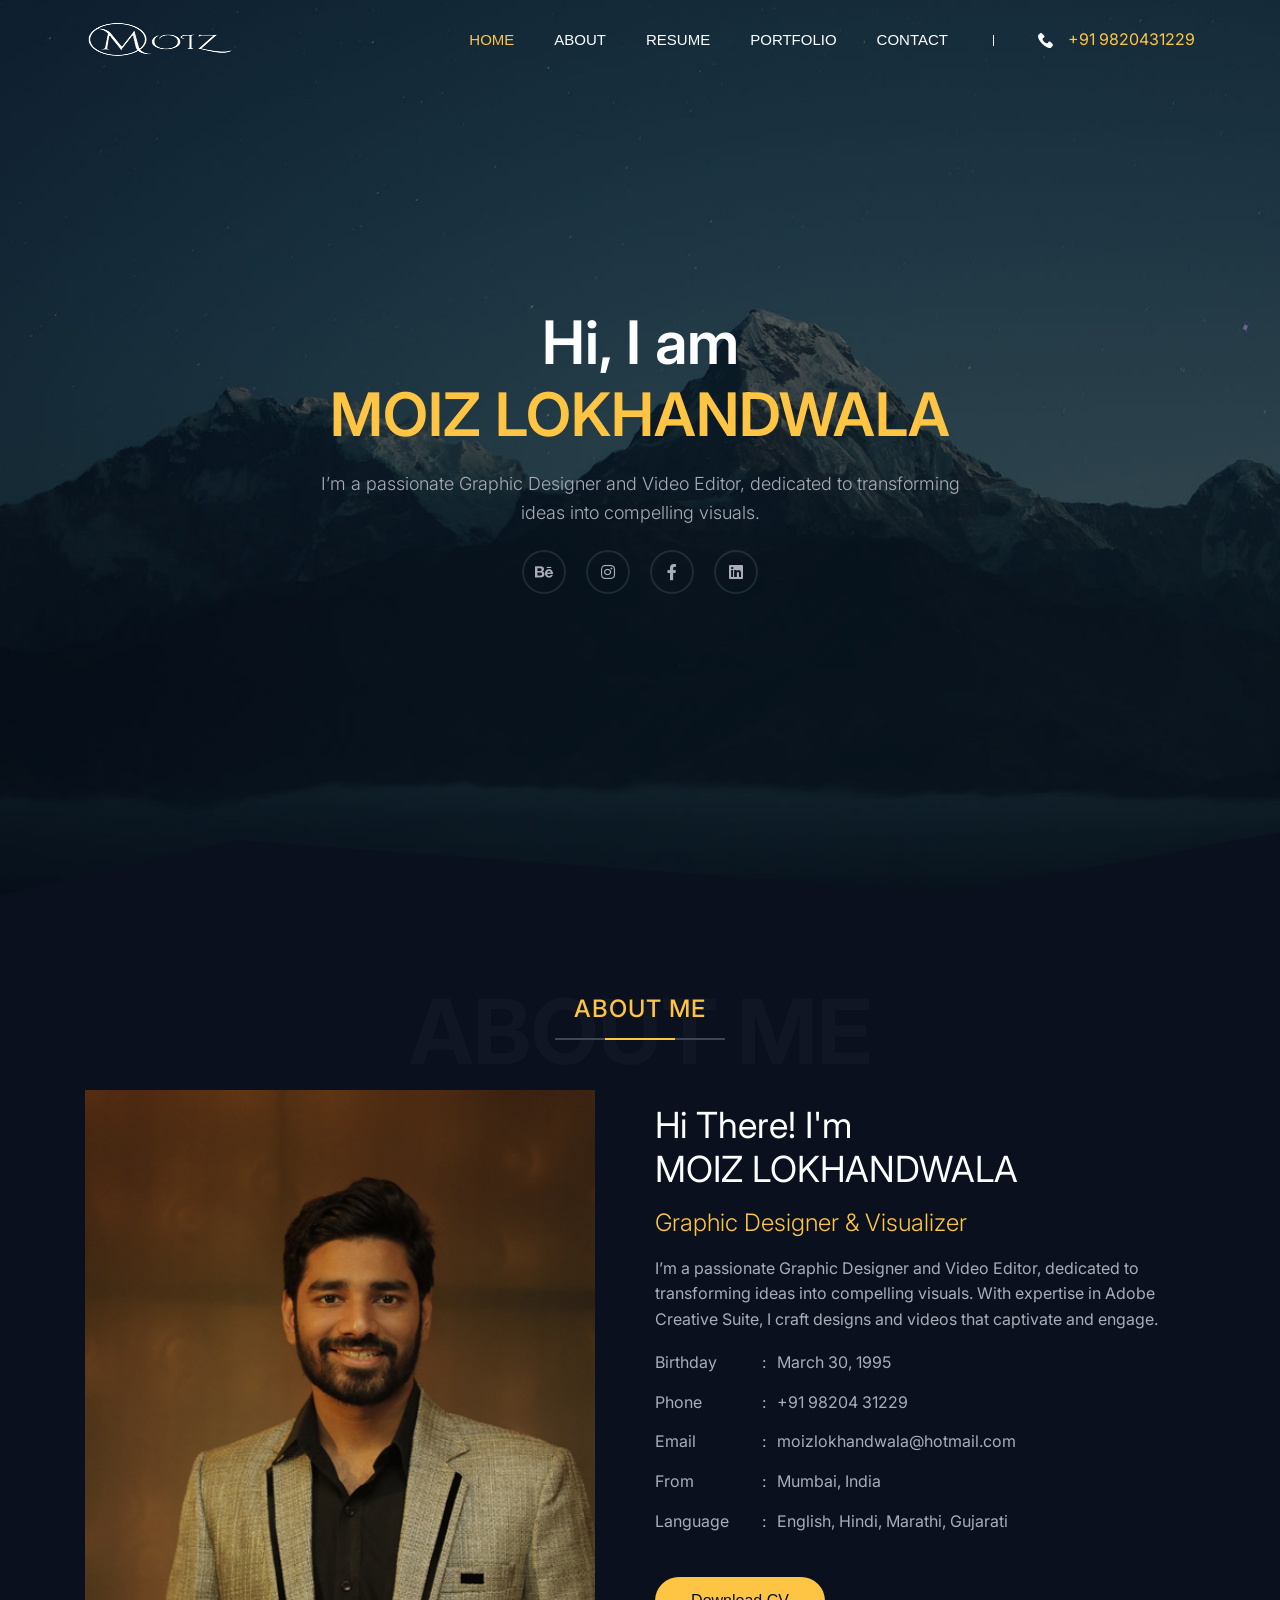
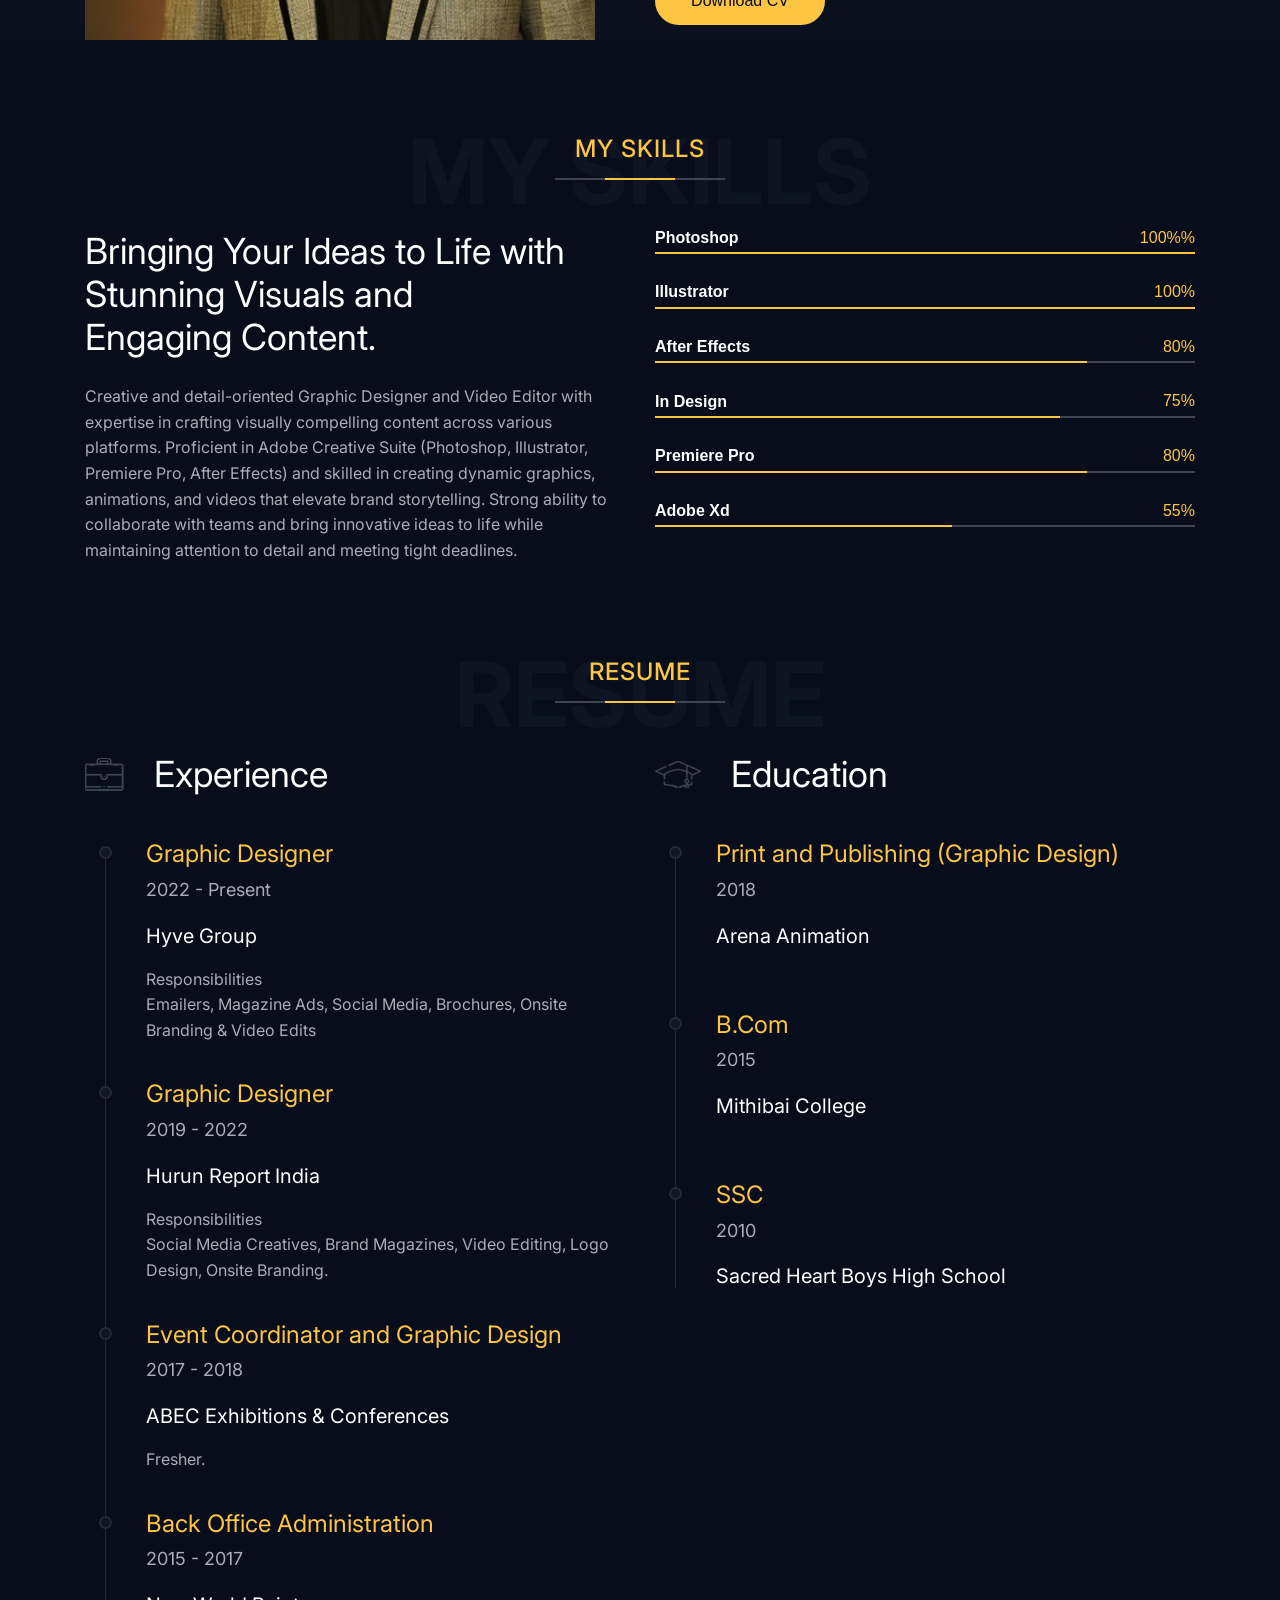
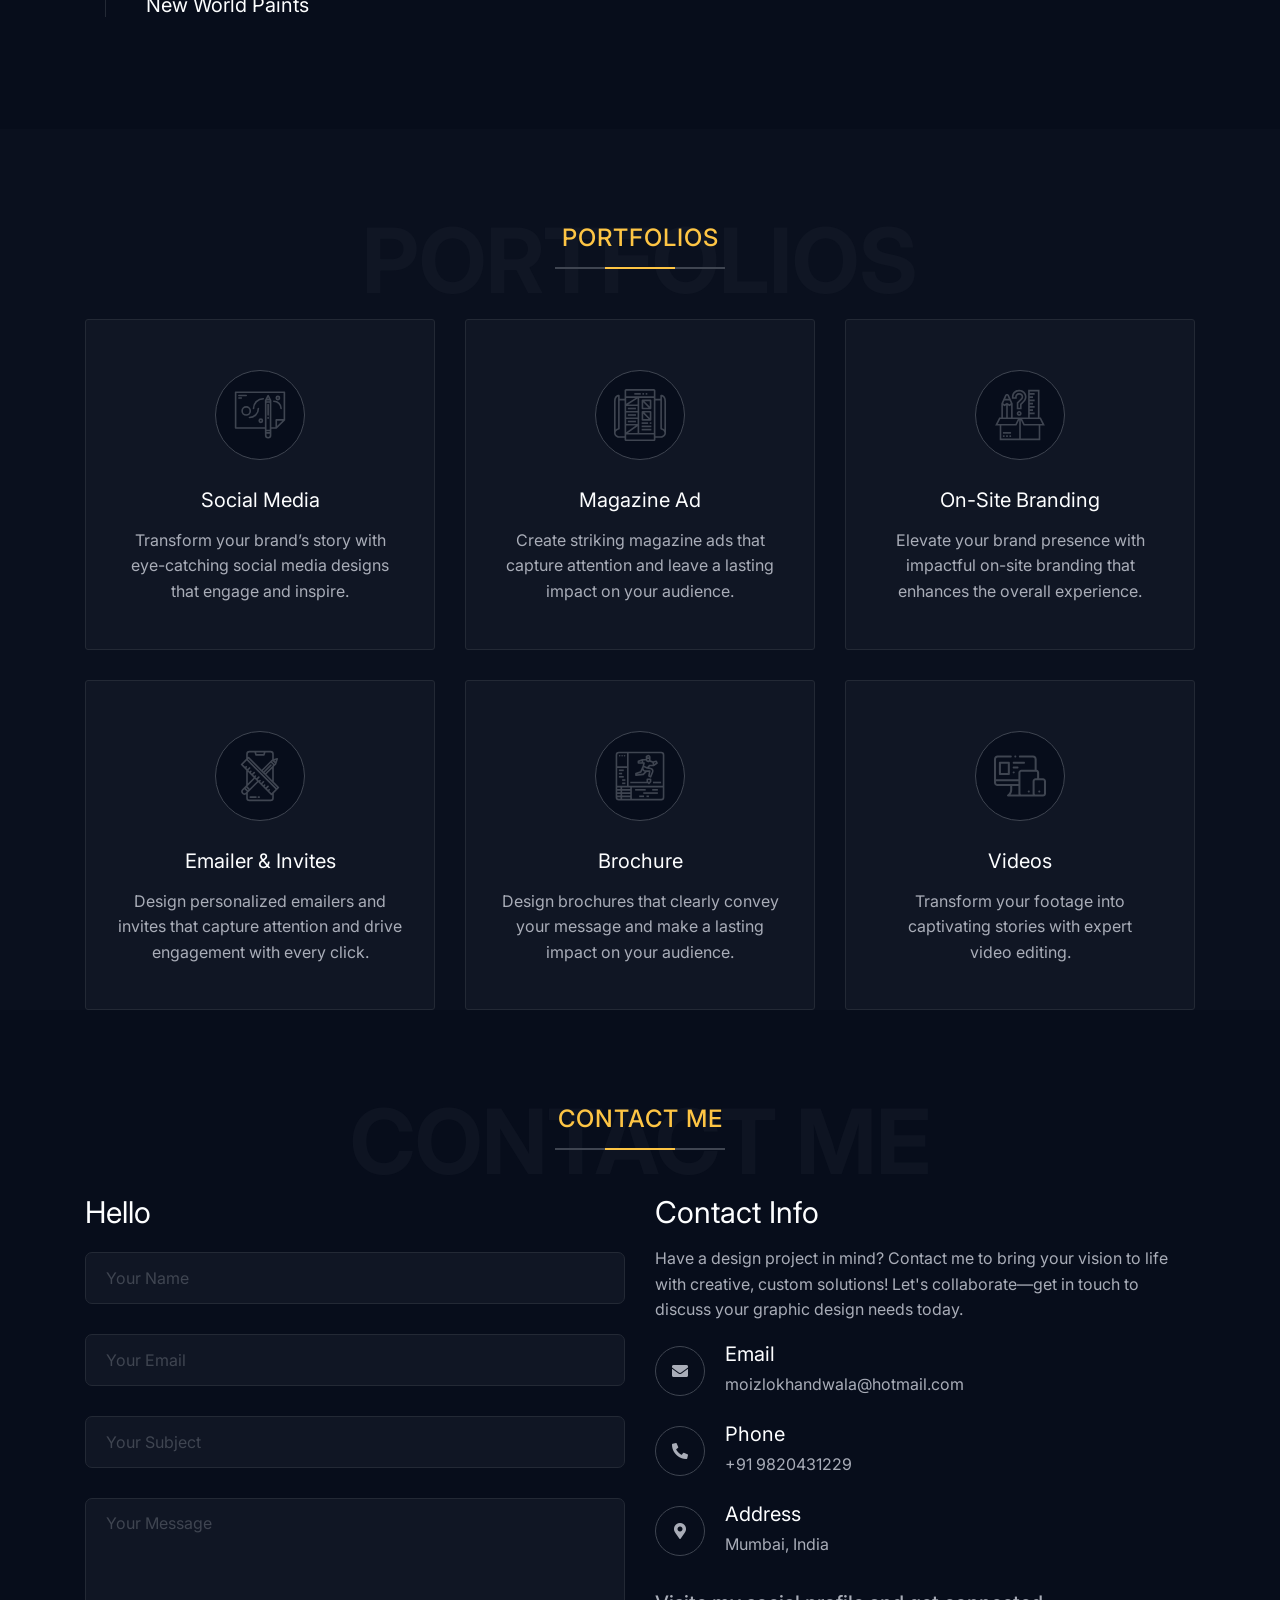
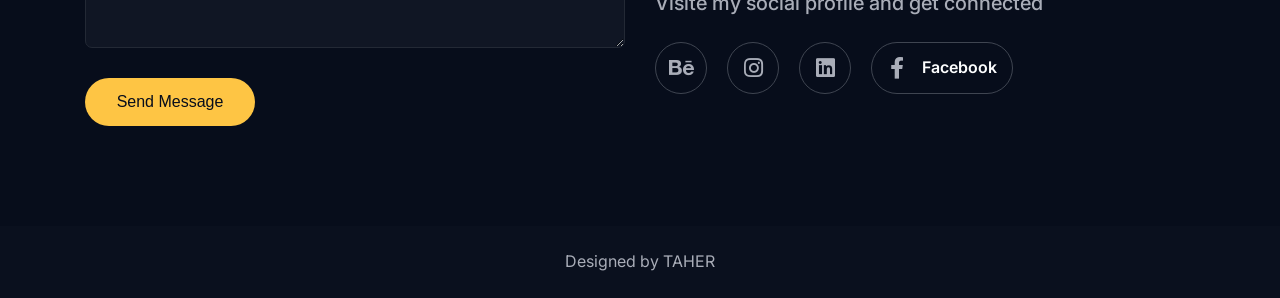
<file: index.html>
<!DOCTYPE html>
<html class="no-js" lang="en">

<head>
    <!-- Meta Tags -->
    <meta charset="utf-8">
    <meta http-equiv="x-ua-compatible" content="ie=edge">
    <meta name="viewport" content="width=device-width, initial-scale=1">
    <meta name="author" content="Laralink">
    <!-- Page Title -->
    <title>Moiz Portfolio</title>
    <!-- Favicon Icon -->
    <link rel="icon" href="assets/img/FaviconM.png" />
    <!-- Stylesheets -->
    <link rel="stylesheet" href="assets/css/bootstrap.min.css" />
    <link rel="stylesheet" href="assets/css/fontawesome.css" />
    <link rel="stylesheet" href="assets/css/slick.css" />
    <link rel="stylesheet" href="assets/css/lightgallery.min.css" />
    <link rel="stylesheet" href="assets/css/animate.css" />
    <link rel="stylesheet" href="assets/css/style.css" />
</head>

<body id="home">
    <!-- Start Header Section -->
    <header class="st-site-header st-style1 st-sticky-header st-transparent-header">
        <div class="st-main-header">
            <div class="container">
                <div class="st-main-header-in">
                    <div class="st-main-header-left">
                        <a class='st-site-branding' href='#'><img src="assets/img/LogoM.png" alt="Davis"></a>
                    </div>
                    <div class="st-main-header-right">
                        <div class="st-nav">
                            <ul class="st-nav-list st-onepage-nav">
                                <li><a href="#home" class="st-smooth-move">Home</a></li>
                                <li><a href="#about" class="st-smooth-move">About</a></li>
                                <li><a href="#resume" class="st-smooth-move">Resume</a></li>
                                <li><a href="#portfolio" class="st-smooth-move">Portfolio</a></li>
                                <li><a href="#contact" class="st-smooth-move">Contact</a></li>
                            </ul>
                            <div class="sp-phone">
                                <svg viewBox="0 0 513.64 513.64">
                                    <g>
                                        <g>
                                            <path
                                                d="M499.66,376.96l-71.68-71.68c-25.6-25.6-69.12-15.359-79.36,17.92c-7.68,23.041-33.28,35.841-56.32,30.72c-51.2-12.8-120.32-79.36-133.12-133.12c-7.68-23.041,7.68-48.641,30.72-56.32c33.28-10.24,43.52-53.76,17.92-79.36l-71.68-71.68c-20.48-17.92-51.2-17.92-69.12,0l-48.64,48.64c-48.64,51.2,5.12,186.88,125.44,307.2c120.32,120.32,256,176.641,307.2,125.44l48.64-48.64C517.581,425.6,517.581,394.88,499.66,376.96z" />
                                        </g>
                                    </g>
                                </svg>
                                <div class="sp-phone-no">
                                    <a href="tel:+91 9820431229">+91 9820431229</a>
                                </div>
                            </div>
                        </div>
                    </div>
                </div>
            </div>
        </div>
    </header>
    <!-- End Header Section -->

    <!-- Start Hero Seciton -->
    <section class="st-hero st-style2 st-bg st-dynamic-bg" data-src='assets/img/hero-bg-2.jpg'>
        <div class="container">
            <div class="st-hero-text">
                <h1>Hi, I am <br><span>MOIZ LOKHANDWALA</span></h1>
                <p>I’m a passionate Graphic Designer and Video Editor, dedicated to transforming<br> ideas into
                    compelling visuals.</p>
                <div class="st-hero-social-links">
                    <a href="https://www.behance.net/moizlokhandwala1995" target="_blank" class="st-social-btn">
                        <i class="fab fa-behance"></i>
                    </a>
                    <a href="https://www.instagram.com/moiz1005?igsh=MTZ2anZ1OHNmODJvcg%3D%3D&utm_source=qr"
                        class="st-social-btn">
                        <i class="fab fa-instagram"></i>
                    </a>
                    <a href="https://www.facebook.com/share/1GLje6nWmt/?mibextid=wwXIfr" class="st-social-btn">
                        <i class="fab fa-facebook-f"></i>
                    </a>
                    <a href="https://www.linkedin.com/in/moiz-lokhandwala-56b97212a/" class="st-social-btn">
                        <i class="fab fa-linkedin"></i>
                    </a>

                </div>
            </div>
        </div>
        <svg x="0px" y="0px" viewBox="0 186.5 1920 113.5" class="st-hero-shape">
            <polygon points="-30,300 355.167,210.5 1432.5,290 1920,198.5 1920,300"></polygon>
        </svg>
    </section>
    <!-- End Hero Seciton -->

    <!-- Start About Seciton -->
    <section id="about" class="st-about-wrap">
        <div class="st-height-b100 st-height-lg-b80"></div>
        <div class="container">
            <div class="st-section-heading st-style1">
                <h4 class="st-section-heading-title">ABOUT ME</h4>
                <h2 class="st-section-heading-subtitle">ABOUT ME</h2>
            </div>
            <div class="st-height-b25 st-height-lg-b25"></div>
        </div>
        <div class="container">
            <div class="row">
                <div class="col-lg-6 wow fadeInLeft">
                    <div class="st-about-img-wrap">
                        <div class="st-about-img st-dynamic-bg st-bg" data-src="assets/img/section/Pic.jpg"></div>
                    </div>
                    <div class="st-height-b0 st-height-lg-b30"></div>
                </div>
                <div class="col-lg-6">
                    <div class="st-vertical-middle">
                        <div class="st-vertical-middle-in">
                            <div class="st-text-block st-style1">
                                <h2 class="st-text-block-title">Hi There! I'm <br>MOIZ LOKHANDWALA</h2>
                                <h4 class="st-text-block-subtitle">Graphic Designer & Visualizer</h4>
                                <div class="st-text-block-text">
                                    <p>I’m a passionate Graphic Designer and Video Editor, dedicated to transforming
                                        ideas into compelling visuals. With expertise in Adobe Creative Suite, I craft
                                        designs and videos that captivate and engage.</p>
                                </div>
                                <ul class="st-text-block-details st-mp0">
                                    <li><span>Birthday</span> : <span>March 30, 1995</span></li>
                                    <li><span>Phone</span> : <span>+91 98204 31229</span></li>
                                    <li><span>Email</span> : <span>moizlokhandwala@hotmail.com</span></li>
                                    <li><span>From</span> : <span>Mumbai, India</span></li>
                                    <li><span>Language</span> : <span>English, Hindi, Marathi, Gujarati </span></li>
                                    <!-- <li><span>Freelance</span> : <span>Available</span></li> -->
                                </ul>
                                <div class="st-text-block-btn">
                                    <a class="st-btn st-style1 st-color1"
                                        onclick="window.open('assets/img/portfolio/Moiz Lokhandwala Resume Updated 2023.pdf')">
                                        Download CV</a>
                                </div>
                            </div>
                        </div>
                    </div>
                </div>
            </div>
        </div>
    </section>
    <!-- End About Seciton -->

    <!-- Start Skill Seciton -->
    <section class="st-dark-bg">
        <div class="st-height-b100 st-height-lg-b80"></div>
        <div class="container">
            <div class="st-section-heading st-style1">
                <h4 class="st-section-heading-title">MY SKILLS</h4>
                <h2 class="st-section-heading-subtitle">MY SKILLS</h2>
            </div>
            <div class="st-height-b25 st-height-lg-b25"></div>
        </div>

        <div class="container">
            <div class="row">
                <div class="col-lg-6">
                    <div class="st-skill-wrap">
                        <div class="st-skill-heading">
                            <h3 class="st-skill-title">Bringing Your Ideas to Life with Stunning Visuals and
                                Engaging Content.</h3>
                            <div class="st-skill-subtitle">Creative and detail-oriented Graphic Designer and Video
                                Editor with expertise in crafting visually compelling content across various platforms.
                                Proficient in Adobe Creative Suite (Photoshop, Illustrator, Premiere Pro, After Effects)
                                and skilled in creating dynamic graphics, animations, and videos that elevate brand
                                storytelling. Strong ability to collaborate with teams and bring innovative ideas to
                                life while maintaining attention to detail and meeting tight deadlines.
                            </div>
                        </div>
                        <!-- .st-skill-heading -->
                    </div>
                </div>

                <!-- Progressbar -->

                <div class="col-lg-6">
                    <div class="st-height-b0 st-height-lg-b30"></div>
                    <div class="st-progressbar-wrap">
                        <div class="st-single-progressbar">
                            <div class="st-progressbar-heading">
                                <h3 class="st-progressbar-title">Photoshop</h3>
                                <div class="st-progressbar-percentage wow fadeInLeft" data-wow-duration="1.5s"
                                    data-wow-delay="0.5s">100%%</div>
                            </div>
                            <div class="st-progressbar" data-progress="100">
                                <div class="st-progressbar-in wow fadeInLeft"></div>
                            </div>
                        </div>
                        <!-- .st-single-progressbar -->
                        <div class="st-height-b30 st-height-lg-b20"></div>
                        <div class="st-single-progressbar">
                            <div class="st-progressbar-heading">
                                <h3 class="st-progressbar-title">Illustrator</h3>
                                <div class="st-progressbar-percentage wow fadeInLeft" data-wow-duration="1.5s"
                                    data-wow-delay="0.5s">100%</div>
                            </div>
                            <div class="st-progressbar" data-progress="100">
                                <div class="st-progressbar-in wow fadeInLeft"></div>
                            </div>
                        </div>
                        <!-- .st-single-progressbar -->
                        <div class="st-height-b30 st-height-lg-b20"></div>
                        <div class="st-single-progressbar">
                            <div class="st-progressbar-heading">
                                <h3 class="st-progressbar-title">After Effects</h3>
                                <div class="st-progressbar-percentage wow fadeInLeft" data-wow-duration="1.5s"
                                    data-wow-delay="0.5s">80%</div>
                            </div>
                            <div class="st-progressbar" data-progress="80">
                                <div class="st-progressbar-in wow fadeInLeft"></div>
                            </div>
                        </div>
                        <!-- .st-single-progressbar -->
                        <div class="st-height-b30 st-height-lg-b20"></div>
                        <div class="st-single-progressbar">
                            <div class="st-progressbar-heading">
                                <h3 class="st-progressbar-title">In Design</h3>
                                <div class="st-progressbar-percentage wow fadeInLeft" data-wow-duration="1.5s"
                                    data-wow-delay="0.5s">75%</div>
                            </div>
                            <div class="st-progressbar" data-progress="75">
                                <div class="st-progressbar-in wow fadeInLeft"></div>
                            </div>
                        </div>
                        <!-- .st-single-progressbar -->
                        <div class="st-height-b30 st-height-lg-b20"></div>
                        <div class="st-single-progressbar">
                            <div class="st-progressbar-heading">
                                <h3 class="st-progressbar-title">Premiere Pro</h3>
                                <div class="st-progressbar-percentage wow fadeInLeft" data-wow-duration="1.5s"
                                    data-wow-delay="0.5s">80%</div>
                            </div>
                            <div class="st-progressbar" data-progress="80">
                                <div class="st-progressbar-in wow fadeInLeft"></div>
                            </div>
                        </div>
                        <!-- .st-single-progressbar -->
                        <div class="st-height-b30 st-height-lg-b20"></div>
                        <div class="st-single-progressbar">
                            <div class="st-progressbar-heading">
                                <h3 class="st-progressbar-title">Adobe Xd</h3>
                                <div class="st-progressbar-percentage wow fadeInLeft" data-wow-duration="1.5s"
                                    data-wow-delay="0.5s">55%</div>
                            </div>
                            <div class="st-progressbar" data-progress="55">
                                <div class="st-progressbar-in wow fadeInLeft"></div>
                            </div>
                        </div>
                        <!-- .st-single-progressbar -->
                    </div>
                </div>
            </div>
        </div>
    </section>
    <!-- End Skill Seciton -->

    <!-- Start Resume Seciton -->
    <section id="resume" class="st-dark-bg">
        <div class="st-height-b100 st-height-lg-b80"></div>
        <div class="container">
            <div class="st-section-heading st-style1">
                <h4 class="st-section-heading-title">RESUME</h4>
                <h2 class="st-section-heading-subtitle">RESUME</h2>
            </div>
            <div class="st-height-b25 st-height-lg-b25"></div>
        </div>
        <div class="container">
            <div class="row">
                <!-- Experience -->
                <div class="col-lg-6">
                    <div class="st-resume-wrap">
                        <div class="st-resume-heading">
                            <img src="assets/img/icon/resume-icon1.png" alt="resume-icon">
                            <h2 class="st-resume-heading-title">Experience</h2>
                        </div>

                        <div class="st-height-b50 st-height-lg-b30"></div>

                        <div class="st-resume-timeline-wrap">
                            <div class="st-resume-timeline">
                                <h3 class="st-resume-timeline-title">Graphic Designer</h3>
                                <div class="st-resume-timeline-duration">2022 - Present</div>
                                <h4 class="st-resume-timeline-subtitle">Hyve Group</h4>
                                <div class="st-resume-timeline-text">
                                    <p>Responsibilities<br>
                                        Emailers, Magazine Ads, Social Media, Brochures, Onsite Branding & Video Edits
                                    </p>
                                </div>
                            </div>
                            <!-- st-resume-timeline -->
                            <div class="st-height-b50 st-height-lg-b30"></div>
                            <div class="st-resume-timeline">
                                <h3 class="st-resume-timeline-title">Graphic Designer</h3>
                                <div class="st-resume-timeline-duration">2019 - 2022</div>
                                <h4 class="st-resume-timeline-subtitle">Hurun Report India</h4>
                                <div class="st-resume-timeline-text">
                                    <p>Responsibilities<br>
                                        Social Media Creatives, Brand Magazines, Video Editing, Logo Design, Onsite
                                        Branding.</p>
                                </div>
                            </div>
                            <!-- st-resume-timeline -->
                            <div class="st-height-b50 st-height-lg-b30"></div>
                            <div class="st-resume-timeline">
                                <h3 class="st-resume-timeline-title">Event Coordinator and Graphic Design</h3>
                                <div class="st-resume-timeline-duration">2017 - 2018</div>
                                <h4 class="st-resume-timeline-subtitle">ABEC Exhibitions & Conferences</h4>
                                <div class="st-resume-timeline-text">
                                    <p>Fresher.</p>
                                </div>
                            </div>
                            <!-- st-resume-timeline -->
                            <div class="st-height-b50 st-height-lg-b30"></div>
                            <div class="st-resume-timeline">
                                <h3 class="st-resume-timeline-title">Back Office Administration</h3>
                                <div class="st-resume-timeline-duration">2015 - 2017</div>
                                <h4 class="st-resume-timeline-subtitle">New World Paints</h4>
                                <div class="st-resume-timeline-text">
                                    <p></p>
                                </div>
                            </div>
                        </div>
                    </div>
                </div>

                <!-- Education -->
                <div class="col-lg-6">

                    <div class="st-height-b0 st-height-lg-b50"></div>
                    <div class="st-resume-wrap">
                        <div class="st-resume-heading">
                            <img src="assets/img/icon/resume-icon2.png" alt="resume-icon">
                            <h2 class="st-resume-heading-title">Education</h2>
                        </div>
                        <div class="st-height-b50 st-height-lg-b30"></div>

                        <div class="st-resume-timeline-wrap">
                            <div class="st-resume-timeline">
                                <h3 class="st-resume-timeline-title">Print and Publishing (Graphic Design)</h3>
                                <div class="st-resume-timeline-duration">2018</div>
                                <h4 class="st-resume-timeline-subtitle">Arena Animation</h4>
                                <div class="st-resume-timeline-text">
                                </div>
                            </div>
                            <!-- st-resume-timeline -->
                            <div class="st-height-b50 st-height-lg-b30"></div>
                            <div class="st-resume-timeline">
                                <h3 class="st-resume-timeline-title">B.Com</h3>
                                <div class="st-resume-timeline-duration">2015</div>
                                <h4 class="st-resume-timeline-subtitle">Mithibai College</h4>
                                <div class="st-resume-timeline-text">
                                </div>
                            </div>
                            <!-- st-resume-timeline -->
                            <div class="st-height-b50 st-height-lg-b30"></div>
                            <div class="st-resume-timeline">
                                <h3 class="st-resume-timeline-title">SSC</h3>
                                <div class="st-resume-timeline-duration">2010</div>
                                <h4 class="st-resume-timeline-subtitle">Sacred Heart Boys High School</h4>
                                <div class="st-resume-timeline-text">
                                </div>
                            </div>
                            <!-- st-resume-timeline -->
                        </div>
                    </div>
                </div>
            </div>
        </div>
        <div class="st-height-b100 st-height-lg-b80"></div>
    </section>
    <!-- End Resume Seciton -->

    <!-- Start Portfolio Seciton -->
    <section id="portfolio">
        <div class="st-height-b100 st-height-lg-b80"></div>
        <div class="container">
            <div class="st-section-heading st-style1">
                <h4 class="st-section-heading-title">PORTFOLIOS</h4>
                <h2 class="st-section-heading-subtitle">PORTFOLIOS</h2>
            </div>
            <div class="st-height-b25 st-height-lg-b25"></div>
        </div>
        <div class="container">
            <div class="row">
                <div class="col-lg-4 col-md-6">
                    <div class="st-iconbox st-style1">
                        <div class="st-iconbox-icon">
                            <svg viewBox="0 0 512 512">
                                <g>
                                    <path d="m336 144a8 8 0 0 0 -8 8v104a8 8 0 0 0 16 0v-104a8 8 0 0 0 -8-8z" />
                                    <path d="m336 272a8 8 0 0 0 -8 8v8a8 8 0 0 0 16 0v-8a8 8 0 0 0 -8-8z" />
                                    <path
                                        d="m496 24h-480a8 8 0 0 0 -8 8v352a8 8 0 0 0 8 8h288v64a32 32 0 0 0 64 0v-64h48a8.008 8.008 0 0 0 5.66-2.34l80-80a8.008 8.008 0 0 0 2.34-5.66v-272a8 8 0 0 0 -8-8zm-144 432a16 16 0 0 1 -32 0v-16h32zm0-32h-32v-8h32zm0-24h-32v-264h32zm0-280h-32v-6.11l.94-1.89h30.12l.94 1.89zm-23.06-24 7.06-14.11 7.06 14.11zm95.06 268.69v-52.69h52.69zm64-68.69h-72a8 8 0 0 0 -8 8v72h-40v-264a8.081 8.081 0 0 0 -.84-3.58l-24-48a8.009 8.009 0 0 0 -14.32 0l-24 48a8.081 8.081 0 0 0 -.84 3.58v264h-280v-336h464z" />
                                    <path d="m48 72h72a8 8 0 0 0 0-16h-72a8 8 0 0 0 0 16z" />
                                    <path d="m80 88a8 8 0 0 0 -8-8h-24a8 8 0 0 0 0 16h24a8 8 0 0 0 8-8z" />
                                    <path
                                        d="m288 88a104.118 104.118 0 0 0 -104 104 8 8 0 0 0 16 0 88.1 88.1 0 0 1 88-88 8 8 0 0 0 0-16z" />
                                    <path
                                        d="m240 184a8 8 0 0 0 -8 8 80.091 80.091 0 0 1 -80 80 8 8 0 0 0 0 16 96.108 96.108 0 0 0 96-96 8 8 0 0 0 -8-8z" />
                                    <path
                                        d="m456 192a8 8 0 0 0 16 0 80.091 80.091 0 0 0 -80-80 8 8 0 0 0 0 16 64.072 64.072 0 0 1 64 64z" />
                                    <path
                                        d="m168 216a48 48 0 1 0 -48 48 48.053 48.053 0 0 0 48-48zm-48 32a32 32 0 1 1 32-32 32.036 32.036 0 0 1 -32 32z" />
                                    <path
                                        d="m264 288a24 24 0 1 0 24 24 24.028 24.028 0 0 0 -24-24zm0 32a8 8 0 1 1 8-8 8.009 8.009 0 0 1 -8 8z" />
                                    <path
                                        d="m432 112a24 24 0 1 0 -24-24 24.028 24.028 0 0 0 24 24zm0-32a8 8 0 1 1 -8 8 8.009 8.009 0 0 1 8-8z" />
                                </g>
                            </svg>
                        </div>
                        <a href="Social-Media.html" target="_blank">
                            <h2 class="st-iconbox-title">Social Media</h2>
                        </a>
                        <div class="st-iconbox-text">Transform your brand’s story with eye-catching social media designs
                            that engage and inspire.</div>
                    </div>
                    <div class="st-height-b30 st-height-lg-b30"></div>
                </div>
                <!-- .col -->
                <div class="col-lg-4 col-md-6">
                    <div class="st-iconbox st-style1">
                        <div class="st-iconbox-icon">
                            <svg viewBox="0 0 512 512">
                                <g>
                                    <g>
                                        <path d="M360,104h-80c-4.418,0-8,3.582-8,8v80c0,4.418,3.582,8,8,8h80c4.418,0,8-3.582,8-8v-80C368,107.582,364.418,104,360,104z
                  M288,184v-52.693L340.693,184H288z M352,172.68L299.32,120H352V172.68z" />
                                    </g>
                                </g>
                                <g>
                                    <g>
                                        <path d="M360,216h-80c-4.418,0-8,3.582-8,8v80c0,4.418,3.582,8,8,8h80c4.418,0,8-3.582,8-8v-80C368,219.582,364.418,216,360,216z
                  M288,296v-52.685L340.685,296H288z M352,284.688L299.312,232H352V284.688z" />
                                    </g>
                                </g>
                                <g>
                                    <g>
                                        <rect x="272" y="328" width="64" height="16" />
                                    </g>
                                </g>
                                <g>
                                    <g>
                                        <rect x="352" y="328" width="16" height="16" />
                                    </g>
                                </g>
                                <g>
                                    <g>
                                        <rect x="272" y="360" width="96" height="16" />
                                    </g>
                                </g>
                                <g>
                                    <g>
                                        <rect x="272" y="392" width="96" height="16" />
                                    </g>
                                </g>
                                <g>
                                    <g>
                                        <rect x="136" y="184" width="80" height="16" />
                                    </g>
                                </g>
                                <g>
                                    <g>
                                        <rect x="136" y="248" width="80" height="16" />
                                    </g>
                                </g>
                                <g>
                                    <g>
                                        <rect x="136" y="312" width="80" height="16" />
                                    </g>
                                </g>
                                <g>
                                    <g>
                                        <path d="M464,56c-4.418,0-8,3.582-8,8v32h-48V16c0-8.837-7.163-16-16-16H120c-8.837,0-16,7.163-16,16v80H56V64
                 c0-4.418-3.582-8-8-8c-0.48,0-48,0.728-48,64v312c0,30.504,30.4,44.632,46.4,47.84c0.526,0.111,1.062,0.165,1.6,0.16h56v16
                 c0,8.837,7.163,16,16,16h272c8.837,0,16-7.163,16-16v-16h56c0.538,0.005,1.074-0.049,1.6-0.16c16-3.208,46.4-17.336,46.4-47.84
                 V120C512,56.728,464.48,56,464,56z M16,120c0-32.64,14.4-43.088,24-46.4v312.232c-8.773,2.722-16.927,7.139-24,13V120z M104,464
                 H48.88C44.104,462.856,16,455.128,16,432c0-24.96,32.248-31.88,33.6-32.16c3.725-0.76,6.401-4.038,6.4-7.84V112h48V464z M120,88
                 h92.12L120,145.543V88z M232,94.447V152h-92.136L232,94.447z M120,168h112v48H120V168z M120,232h112v48H120V232z M120,296h112v48
                 H120V296z M120,360h94.186L120,424.724V360z M232,367.172V432h-94.337L232,367.172z M392,496H120v-48h272V496z M392,432H248V88
                 h144V432z M392,72H120V16h272V72z M463.136,464H408V112h48v280c-0.001,3.802,2.675,7.08,6.4,7.84
                 c0.368,0.072,33.6,7.008,33.6,32.16C496,455.256,468.072,462.84,463.136,464z M496,398.832c-7.073-5.861-15.227-10.278-24-13V73.6
                 c9.496,3.32,24,13.776,24,46.4V398.832z" />
                                    </g>
                                </g>
                                <g>
                                    <g>
                                        <rect x="200" y="40" width="64" height="16" />
                                    </g>
                                </g>
                                <g>
                                    <g>
                                        <rect x="280" y="40" width="16" height="16" />
                                    </g>
                                </g>
                                <g>
                                    <g>
                                        <rect x="312" y="40" width="16" height="16" />
                                    </g>
                                </g>
                            </svg>
                        </div>
                        <a href="Magazine Ad.html" target="_blank">
                            <h2 class="st-iconbox-title">Magazine Ad</h2>
                        </a>
                        <div class="st-iconbox-text">Create striking magazine ads that capture attention and leave a
                            lasting impact on your audience.</div>
                    </div>
                    <div class="st-height-b30 st-height-lg-b30"></div>
                </div>
                <!-- .col -->
                <div class="col-lg-4 col-md-6">
                    <div class="st-iconbox st-style1">
                        <div class="st-iconbox-icon">
                            <svg viewBox="0 0 64 64">
                                <path
                                    d="m62.618 45-5-10h-1.618v-34h-14v34h-19v-17.217l-4.676-10.286c-.413-.909-1.325-1.497-2.324-1.497s-1.911.588-2.324 1.496l-4.676 10.287v17.217h-2.618l-5 10h5.618v18h50v-18zm-18.618-14h6v-2h-6v-2h4v-2h-4v-2h6v-2h-6v-2h4v-2h-4v-2h6v-2h-6v-2h4v-2h-4v-2h6v-2h-6v-2h10v32h-10zm12.382 6 3 6h-21.764l-3-6zm-39.387-2v-15.132l2.002 1.333 2.003-1.334v15.133zm3.743-17.361-1.741 1.159-3.002-2.001-2.998 2-1.735-1.158 1.654-3.639h6.167zm-5.242-9.316c.18-.393.828-.394 1.008.001l1.67 3.676h-4.349zm-4.496 11.547 1.997 1.333 1.998-1.333v15.13h-3.995zm-3.382 17.13h21.764l-3 6h-21.764zm1.382 8h18.618l3.382-6.764v22.764h-22zm46 16h-22v-22.764l3.382 6.764h18.618z" />
                                <path d="m19 57h2v2h-2z" />
                                <path d="m11 57h2v2h-2z" />
                                <path d="m15 57h2v2h-2z" />
                                <path d="m11 53h10v2h-10z" />
                                <path
                                    d="m28 9.657c0-1.465 1.192-2.657 2.657-2.657h.686c1.465 0 2.657 1.192 2.657 2.657 0 .709-.276 1.376-.778 1.879l-5.222 5.222v8.242h6v-5.758l3.464-3.464c1.636-1.635 2.536-3.809 2.536-6.121 0-4.773-3.884-8.657-8.657-8.657h-.686c-4.773 0-8.657 3.884-8.657 8.657v2.343h6zm-2 0v.343h-2v-.343c0-3.671 2.986-6.657 6.657-6.657h.686c3.671 0 6.657 2.986 6.657 6.657 0 1.777-.692 3.449-1.95 4.707l-4.05 4.05v4.586h-2v-5.414l4.637-4.636c.879-.881 1.363-2.051 1.363-3.293 0-2.568-2.089-4.657-4.657-4.657h-.686c-2.568 0-4.657 2.089-4.657 4.657z" />
                                <path
                                    d="m28 30c0 1.654 1.346 3 3 3s3-1.346 3-3-1.346-3-3-3-3 1.346-3 3zm4 0c0 .552-.448 1-1 1s-1-.448-1-1 .448-1 1-1 1 .448 1 1z" />
                            </svg>
                        </div>
                        <a href="https://drive.google.com/drive/folders/1p4uK9HiZ9D5tCmuYq1vlkN3UNkusCmE8?usp=sharing"
                            target="_blank">
                            <h2 class="st-iconbox-title">On-Site Branding</h2>
                        </a>
                        <div class="st-iconbox-text">Elevate your brand presence with impactful on-site branding that
                            enhances the overall experience.</div>
                    </div>
                    <div class="st-height-b30 st-height-lg-b30"></div>
                </div>
                <!-- .col -->
                <div class="col-lg-4 col-md-6">
                    <div class="st-iconbox st-style1">
                        <div class="st-iconbox-icon">
                            <svg viewBox="0 0 512 512">
                                <g>
                                    <path d="M216,456H160a8,8,0,0,0,0,16h56a8,8,0,0,0,0-16Z" />
                                    <path d="M248,456h-8a8,8,0,0,0,0,16h8a8,8,0,0,0,0-16Z" />
                                    <path
                                        d="M442.68,363.48,392,312.8V165.27l22.4-22.4a7.953,7.953,0,0,0,1.93-3.13L433.3,88.82A8,8,0,0,0,423.18,78.7L392,89.09V40A32.042,32.042,0,0,0,360,8H152a32.042,32.042,0,0,0-32,32V86.53L69.32,137.21a8,8,0,0,0,0,11.31L120,199.2V346.74L80.63,386.11A32.005,32.005,0,0,0,120,436.01V472a32.042,32.042,0,0,0,32,32H360a32.042,32.042,0,0,0,32-32V425.47l50.68-50.68A8,8,0,0,0,442.68,363.48ZM413.06,98.94l-4.99,14.97-9.98-9.98Zm-31.95,10.64,21.31,21.31-.67,2-4.32,4.32-22.64-22.64,4.32-4.32ZM306.92,227.72l-5.66-5.66,67.88-67.88a8,8,0,1,0-11.32-11.32l-67.88,67.88-5.66-5.65,79.2-79.2,22.63,22.64-7.74,7.74-.05.05ZM376,181.27V296.8l-57.76-57.76ZM293.44,24l-4.5,16H222.25l-4-16ZM136,40a16.021,16.021,0,0,1,16-16h49.75l6.49,25.94A8,8,0,0,0,216,56h79a8,8,0,0,0,7.7-5.83L310.06,24H360a16.021,16.021,0,0,1,16,16V94.42l-3.74,1.25a7.953,7.953,0,0,0-3.13,1.93l-96.16,96.17L148.52,69.32a8,8,0,0,0-11.31,0L136,70.53ZM114.59,420.05a16.005,16.005,0,1,1-22.64-22.63l11.31-11.32,22.64,22.64Zm-.01-45.26,5.66-5.65,22.62,22.62-5.65,5.66Zm90.51-90.5,22.63,22.63-73.54,73.54-22.63-22.64ZM136,330.74V215.2l57.77,57.77ZM376,472a16.021,16.021,0,0,1-16,16H152a16.021,16.021,0,0,1-16-16V421.26L239.04,318.24,363.48,442.68a8,8,0,0,0,11.31,0l1.21-1.21Zm-6.86-46.29-22.63-22.63,5.66-5.66a8,8,0,0,0-11.32-11.31l-5.65,5.65-11.32-11.31,16.97-16.97a8,8,0,0,0-11.31-11.31l-16.97,16.97-11.32-11.32,5.66-5.65a8,8,0,0,0-11.31-11.32l-5.66,5.66L278.63,335.2l16.97-16.97a8,8,0,0,0-11.32-11.32l-16.97,16.97L256,312.57l5.66-5.66a8,8,0,1,0-11.32-11.31l-5.65,5.65a.035.035,0,0,1-.02-.01l-11.3-11.3,16.97-16.97a8,8,0,0,0-11.31-11.31l-16.97,16.97-11.29-11.29c-.01-.01-.01-.02-.02-.03l5.65-5.65a8,8,0,1,0-11.31-11.32L199.43,256l-11.31-11.31,16.97-16.97a8,8,0,0,0-11.32-11.32L176.8,233.37l-11.31-11.31,5.66-5.66a8,8,0,0,0-11.32-11.31l-5.65,5.66-11.32-11.32,16.97-16.97a8,8,0,0,0-11.31-11.31l-16.97,16.97L120.24,176.8l5.65-5.65a8,8,0,0,0-11.31-11.32l-5.66,5.66L86.29,142.86l39.6-39.59L408.73,386.11Zm50.91-50.92L137.21,91.95l5.65-5.66L267.29,210.72c.01.01.01.02.02.03s.02.01.03.02l16.93,16.94c.01,0,.01,0,.01.01s.01,0,.01.01l16.95,16.94c.01.01.01.02.02.03s.02.01.03.02l77.02,77.02a.234.234,0,0,0,.07.07l47.33,47.33Z" />
                                </g>
                            </svg>
                        </div>
                        <a href="Emailer&Invites.html" target="_blank">
                            <h2 class="st-iconbox-title">Emailer & Invites</h2>
                        </a>
                        <div class="st-iconbox-text">Design personalized emailers and invites that capture attention and
                            drive engagement with every click.</div>
                    </div>
                    <div class="st-height-b0 st-height-lg-b30"></div>
                </div>
                <!-- .col -->
                <div class="col-lg-4 col-md-6">
                    <div class="st-iconbox st-style1">
                        <div class="st-iconbox-icon">
                            <svg viewBox="0 0 512 512">
                                <path
                                    d="m48 496h416a32.036 32.036 0 0 0 32-32v-416a32.036 32.036 0 0 0 -32-32h-416a32.036 32.036 0 0 0 -32 32v416a32.036 32.036 0 0 0 32 32zm-16-32h32v16h-16a16.01833 16.01833 0 0 1 -16-16zm128-48h-80v-16h80zm0 16v16h-80v-16zm0 32v16h-80v-16zm0-80h-80v-16h80zm-32-32h-96v-176h96zm-64 16v16h-32v-16zm0 32v16h-32v-16zm0 32v16h-32v-16zm400 48h-288v-112h304v96a16.01833 16.01833 0 0 1 -16 16zm16-432v304h-336v-320h320a16.01833 16.01833 0 0 1 16 16zm-432-16h80v128h-96v-112a16.01833 16.01833 0 0 1 16-16z" />
                                <path d="m208 384h104v16h-104z" />
                                <path d="m288 416h144v16h-144z" />
                                <path d="m248 448h48v16h-48z" />
                                <path d="m320 448h24v16h-24z" />
                                <path d="m376 384h56v16h-56z" />
                                <circle cx="56" cy="56" r="8" />
                                <circle cx="80" cy="56" r="8" />
                                <circle cx="104" cy="56" r="8" />
                                <path d="m384 312h80v16h-80z" />
                                <path
                                    d="m332.68652 328 5.65674 5.65674a7.99945 7.99945 0 0 0 11.31348 0l16-16a7.99877 7.99877 0 0 0 2.34326-5.65674v-24a7.99977 7.99977 0 0 0 -8-8h-32a7.99977 7.99977 0 0 0 -8 8v24h-160v16zm3.31348-32h16v12.68652l-8 8-8-8z" />
                                <path d="m48 192h48v16h-48z" />
                                <path d="m48 224h32v16h-32z" />
                                <path d="m48 256h48v16h-48z" />
                                <path d="m80 288h32v16h-32z" />
                                <path d="m80 320h32v16h-32z" />
                                <path
                                    d="m210.66455 253.96094a8.00168 8.00168 0 0 0 6.21875 1.99023l72-8a7.99845 7.99845 0 0 0 4.77344-2.29443l29.65674-29.65674h19.24267l-6.44726 38.68457a7.99969 7.99969 0 0 0 4.31347 8.4707l16 8a8 8 0 0 0 10.93067-4.0039l20.14258-46.99951a33.75475 33.75475 0 0 0 -25.47608-46.59229l-17.37036-2.895 10.66483-10.66457h36.686a7.99948 7.99948 0 0 0 4.7998-1.6001l32-24a7.9996 7.9996 0 0 0 2.35547-9.97754l-8-16a7.99877 7.99877 0 0 0 -9.0957-4.18359l-29.49023 7.37256-25.2182-10.08716a23.96392 23.96392 0 0 0 .64886-5.52417v-27.05566a20.94358 20.94358 0 0 0 -30.31055-18.73291l-13.26709 6.6333a7.99924 7.99924 0 0 0 -4.42236 7.15527v24h-32a8.00164 8.00164 0 0 0 -2.97119.57227l-40 16a7.99975 7.99975 0 0 0 -5.02881 7.42773v16a7.99977 7.99977 0 0 0 8 8h45.75391l-5.36005 21.43921-22.33186 52.10718-44.5918 14.86425a8.00011 8.00011 0 0 0 -5.4702 7.58936v16a8.00089 8.00089 0 0 0 2.66455 5.96094zm162.64945-52.72022a17.73543 17.73543 0 0 1 -.52441 12.60791l-16.80078 39.20166-3.12647-1.56347 7.02881-42.17139a8.00034 8.00034 0 0 0 -7.89115-9.31543h-40.92871a20.1611 20.1611 0 0 1 -19.12647-26.53662l.96155-2.88464 32.12244 12.849a7.986 7.986 0 0 0 1.65729.45722l-.001.00616 32.7041 5.45069a17.7145 17.7145 0 0 1 13.9248 11.89891zm-21.314-57.24072a7.99877 7.99877 0 0 0 -5.65674 2.34326l-20.27 20.26953-28.61865-11.44726 6.30664-25.2251a8.0001 8.0001 0 0 0 -7.76125-9.94043h-8v-16h25.3761a23.97964 23.97964 0 0 0 37.033 11.17987l26.82165 10.72864 4.52291 18.09149zm-8-48a8 8 0 0 1 -16 0v-8h16zm69.85889 29.606-17.01984 12.76489-3.13751-12.55 18.01282-4.50348zm-77.01319-61.084a4.94339 4.94339 0 0 1 7.1543 4.42234v3.05566h-16v-3.05566zm-88.8457 52.8945 24-9.60022v12.18372h-24zm-24 120.34961 42.52979-14.17675a7.99955 7.99955 0 0 0 4.82324-4.438l8.81164-20.56055c.26654.43829.53235.877.81873 1.30664a36.07631 36.07631 0 0 0 20.894 14.91168l-17.54974 17.54975-60.32766 6.70312z" />
                            </svg>
                        </div>
                        <a href="https://drive.google.com/drive/folders/12oYxaE_QvMGttSzyT4jsou4Fg1Qn6aoA?usp=sharing"
                            target="_blank">
                            <h2 class="st-iconbox-title">Brochure</h2>
                        </a>
                        <div class="st-iconbox-text">Design brochures that clearly convey your message and make a
                            lasting impact on your audience.</div>
                    </div>
                    <div class="st-height-b0 st-height-lg-b30"></div>
                </div>
                <!-- .col -->
                <div class="col-lg-4 col-md-6">
                    <div class="st-iconbox st-style1">
                        <div class="st-iconbox-icon">
                            <svg viewBox="0 0 512 512">
                                <g id="XMLID_1568_">
                                    <g id="XMLID_652_">
                                        <path id="XMLID_676_"
                                            d="m482 278h-37.673v-54c0-14.602-10.489-26.795-24.327-29.455v-104.529c0-19.859-16.157-36.016-36.017-36.016h-128.983c-5.522 0-10 4.477-10 10s4.478 10 10 10h128.983c8.832 0 16.017 7.185 16.017 16.016v103.984h-129.667c-16.542 0-30 13.458-30 30v63.228h-220.333v-197.212c0-8.831 7.185-16.016 16.017-16.016h128.983c5.522 0 10-4.477 10-10s-4.478-10-10-10h-128.983c-19.86 0-36.017 16.157-36.017 36.016v229.268c0 19.859 16.157 36.017 36.017 36.017h123.33v36.063c0 19.688-9.953 37.694-26.624 48.168-3.774 2.371-5.523 6.953-4.29 11.235 1.233 4.283 5.152 7.232 9.609 7.232h343.958c16.542 0 30-13.458 30-30v-119.999c0-16.542-13.458-30-30-30zm-211.667-64h143.994c5.514 0 10 4.486 10 10v54h-14.327c-16.542 0-30 13.458-30 30v120c0 3.506.61 6.87 1.72 10h-111.387c-5.514 0-10-4.486-10-10v-204c0-5.514 4.486-10 10-10zm-250.333 105.284v-12.057h220.333v28.073h-70.986-133.33c-8.832.001-16.017-7.184-16.017-16.016zm159.347 72.08v-36.063h60.986v72.699c0 3.506.61 6.87 1.72 10h-78.402c10.071-13.169 15.696-29.427 15.696-46.636zm312.653 36.636c0 5.514-4.486 10-10 10h-72c-5.514 0-10-4.486-10-10v-120c0-5.514 4.486-10 10-10h72c5.514 0 10 4.486 10 10z" />
                                        <path id="XMLID_1626_"
                                            d="m58 114.614c-5.522 0-10 4.477-10 10v112c0 5.523 4.478 10 10 10h88c5.522 0 10-4.477 10-10v-112c0-5.523-4.478-10-10-10zm78 112h-68v-92h68z" />
                                        <path id="XMLID_1627_"
                                            d="m194 134.614h101c5.522 0 10-4.477 10-10s-4.478-10-10-10h-101c-5.522 0-10 4.477-10 10s4.478 10 10 10z" />
                                        <path id="XMLID_1628_"
                                            d="m194 230.61c2.63 0 5.21-1.06 7.069-2.92 1.86-1.87 2.931-4.44 2.931-7.08 0-2.63-1.07-5.21-2.931-7.07-1.859-1.86-4.439-2.93-7.069-2.93s-5.21 1.07-7.07 2.93-2.93 4.44-2.93 7.07 1.069 5.21 2.93 7.08c1.86 1.86 4.44 2.92 7.07 2.92z" />
                                        <path id="XMLID_1639_"
                                            d="m194 182.614h37.5c5.522 0 10-4.477 10-10s-4.478-10-10-10h-37.5c-5.522 0-10 4.477-10 10s4.478 10 10 10z" />
                                        <path id="XMLID_1674_"
                                            d="m446 398c-2.63 0-5.21 1.069-7.07 2.93s-2.93 4.44-2.93 7.07 1.069 5.21 2.93 7.069c1.86 1.86 4.44 2.931 7.07 2.931s5.21-1.07 7.069-2.931c1.861-1.859 2.931-4.439 2.931-7.069s-1.07-5.21-2.931-7.07c-1.859-1.861-4.439-2.93-7.069-2.93z" />
                                        <path id="XMLID_1677_"
                                            d="m342.33 418c2.63 0 5.21-1.07 7.069-2.931 1.86-1.859 2.931-4.439 2.931-7.069s-1.07-5.21-2.931-7.07c-1.859-1.86-4.439-2.93-7.069-2.93s-5.21 1.069-7.07 2.93-2.93 4.44-2.93 7.07 1.069 5.21 2.93 7.069c1.86 1.861 4.44 2.931 7.07 2.931z" />
                                        <path id="XMLID_1681_"
                                            d="m210 74c2.63 0 5.21-1.07 7.069-2.93 1.861-1.86 2.931-4.44 2.931-7.07s-1.07-5.21-2.931-7.07c-1.859-1.86-4.439-2.93-7.069-2.93s-5.21 1.07-7.07 2.93-2.93 4.44-2.93 7.07 1.069 5.21 2.93 7.07 4.44 2.93 7.07 2.93z" />
                                    </g>
                                </g>
                            </svg>
                        </div>
                        <a href="https://drive.google.com/drive/folders/1YexSw2YF8oTYiHEb9KyzkCqv-uTHZ8iX?usp=drive_link"
                            target="_blank">
                            <h2 class="st-iconbox-title">Videos</h2>
                        </a>
                        <div class="st-iconbox-text">Transform your footage into captivating stories with expert
                            <br>video editing.
                        </div>
                    </div>
                    <div class="st-height-b0 st-height-lg-b30"></div>
                </div>
        <div class="st-height-b100 st-height-lg-b80"></div>
    </section>
    <!-- End Portfolio Seciton -->

    <!-- Start Contact Seciton -->
    <section id="contact" class="st-dark-bg">
        <div class="st-height-b100 st-height-lg-b80"></div>
        <div class="container">
            <div class="st-section-heading st-style1">
                <h4 class="st-section-heading-title">CONTACT ME</h4>
                <h2 class="st-section-heading-subtitle">CONTACT ME</h2>
            </div>
            <div class="st-height-b25 st-height-lg-b25"></div>
        </div>

        <!-- Contact Container -->

        <div class="container">
            <div class="row">
                <div class="col-lg-6">
                    <h3 class="st-contact-title">Hello</h3>
                    <div id="st-alert"></div>
                    <form action="#" method="POST" class="st-contact-form" id="contact-form">
                        <div class="st-form-field">
                            <input type="text" id="name" name="name" placeholder="Your Name" required>
                        </div>
                        <div class="st-form-field">
                            <input type="text" id="email" name="email" placeholder="Your Email" required>
                        </div>
                        <div class="st-form-field">
                            <input type="text" id="subject" name="subject" placeholder="Your Subject" required>
                        </div>
                        <div class="st-form-field">
                            <textarea cols="30" rows="10" id="msg" name="msg" placeholder="Your Message"
                                required></textarea>
                        </div>
                        <button class="st-btn st-style1 st-color1" type="submit" id="submit" name="submit">Send
                            message</button>
                    </form>
                </div>
                <div class="st-height-b0 st-height-lg-b30"></div>

                <div class="col-lg-6">
                    <div class="st-height-b0 st-height-lg-b40"></div>
                    <h3 class="st-contact-title">Contact Info</h3>
                    <div class="st-contact-text">
                        Have a design project in mind? Contact me to bring your vision to life with creative, custom
                        solutions!
                        Let's collaborate—get in touch to discuss your graphic design needs today.
                    </div>
                    <div class="st-contact-info-wrap">
                        <div class="st-single-contact-info">
                            <i class="fas fa-envelope"></i>
                            <div class="st-single-info-details">
                                <h4>Email</h4>
                                <a href="mailto:moizlokhandwala@hotmail.com">moizlokhandwala@hotmail.com</a>
                            </div>
                        </div>
                        <div class="st-single-contact-info">
                            <i class="fas fa-phone-alt"></i>
                            <div class="st-single-info-details">
                                <h4>Phone</h4><a href="tel:+91 9820431229">+91 9820431229</a>
                            </div>
                        </div>
                        <div class="st-single-contact-info">
                            <i class="fas fa-map-marker-alt"></i>
                            <div class="st-single-info-details">
                                <h4>Address</h4>
                                <span>Mumbai, India</span>
                            </div>
                        </div>
                        <div class="st-social-info">
                            <div class="st-social-text">Visite my social profile and get connected</div>
                            <div class="st-social-link">
                                <!-- <a href="#" class="st-social-btn active">
                  <span class="st-social-icon"><i class="fab fa-facebook-f"></i></span>
                  <span class="st-icon-name">Facebook</span>
                </a> -->
                                <a href="https://www.behance.net/moizlokhandwala1995" target="_blank"
                                    class="st-social-btn">
                                    <span class="st-social-icon"><i class="fab fa-behance"></i></span>
                                    <span class="st-icon-name">Behance</span>
                                </a>
                                <a href="https://www.instagram.com/moiz1005?igsh=MTZ2anZ1OHNmODJvcg%3D%3D&utm_source=qr"
                                    class="st-social-btn">
                                    <span class="st-social-icon"><i class="fab fa-instagram"></i></span>
                                    <span class="st-icon-name">Instagram</span>
                                </a>
                                <a href="https://www.linkedin.com/in/moiz-lokhandwala-56b97212a/" target="_blank"
                                    class="st-social-btn">
                                    <span class="st-social-icon"><i class="fab fa-linkedin"></i></span>
                                    <span class="st-icon-name">LinkedIn</span>
                                </a>
                                <a href="https://www.facebook.com/share/1GLje6nWmt/?mibextid=wwXIfr"
                                    class="st-social-btn active">
                                    <span class="st-social-icon"><i class="fab fa-facebook-f"></i></span>
                                    <span class="st-icon-name">Facebook</span>
                                </a>
                            </div>
                        </div>
                    </div>
                </div>
            </div>
        </div>
        <div class="st-height-b100 st-height-lg-b80"></div>
    </section>
    <!-- End Contact Seciton -->

    <!-- Start Footer Seciton -->
    <footer>
        <div class="container">
            <div class="st-copyright-wrap text-center">
                <div class="st-copyright-text">Designed by
                    <a class="Copyright" href="https://www.linkedin.com/in/taher-kachwala-321a30260/" target="_blank">
                        TAHER
                    </a>
                </div>

            </div>
        </div>
    </footer>
    <!-- End Footer Seciton -->

    <!-- Scripts -->
    <script src="assets/js/jquery-1.12.4.min.js"></script>
    <script src="assets/js/jquery.slick.min.js"></script>
    <script src="assets/js/lightgallery.min.js"></script>
    <script src="assets/js/wow.min.js"></script>
    <script src="assets/js/main.js"></script>
</body>

</html>
</file>
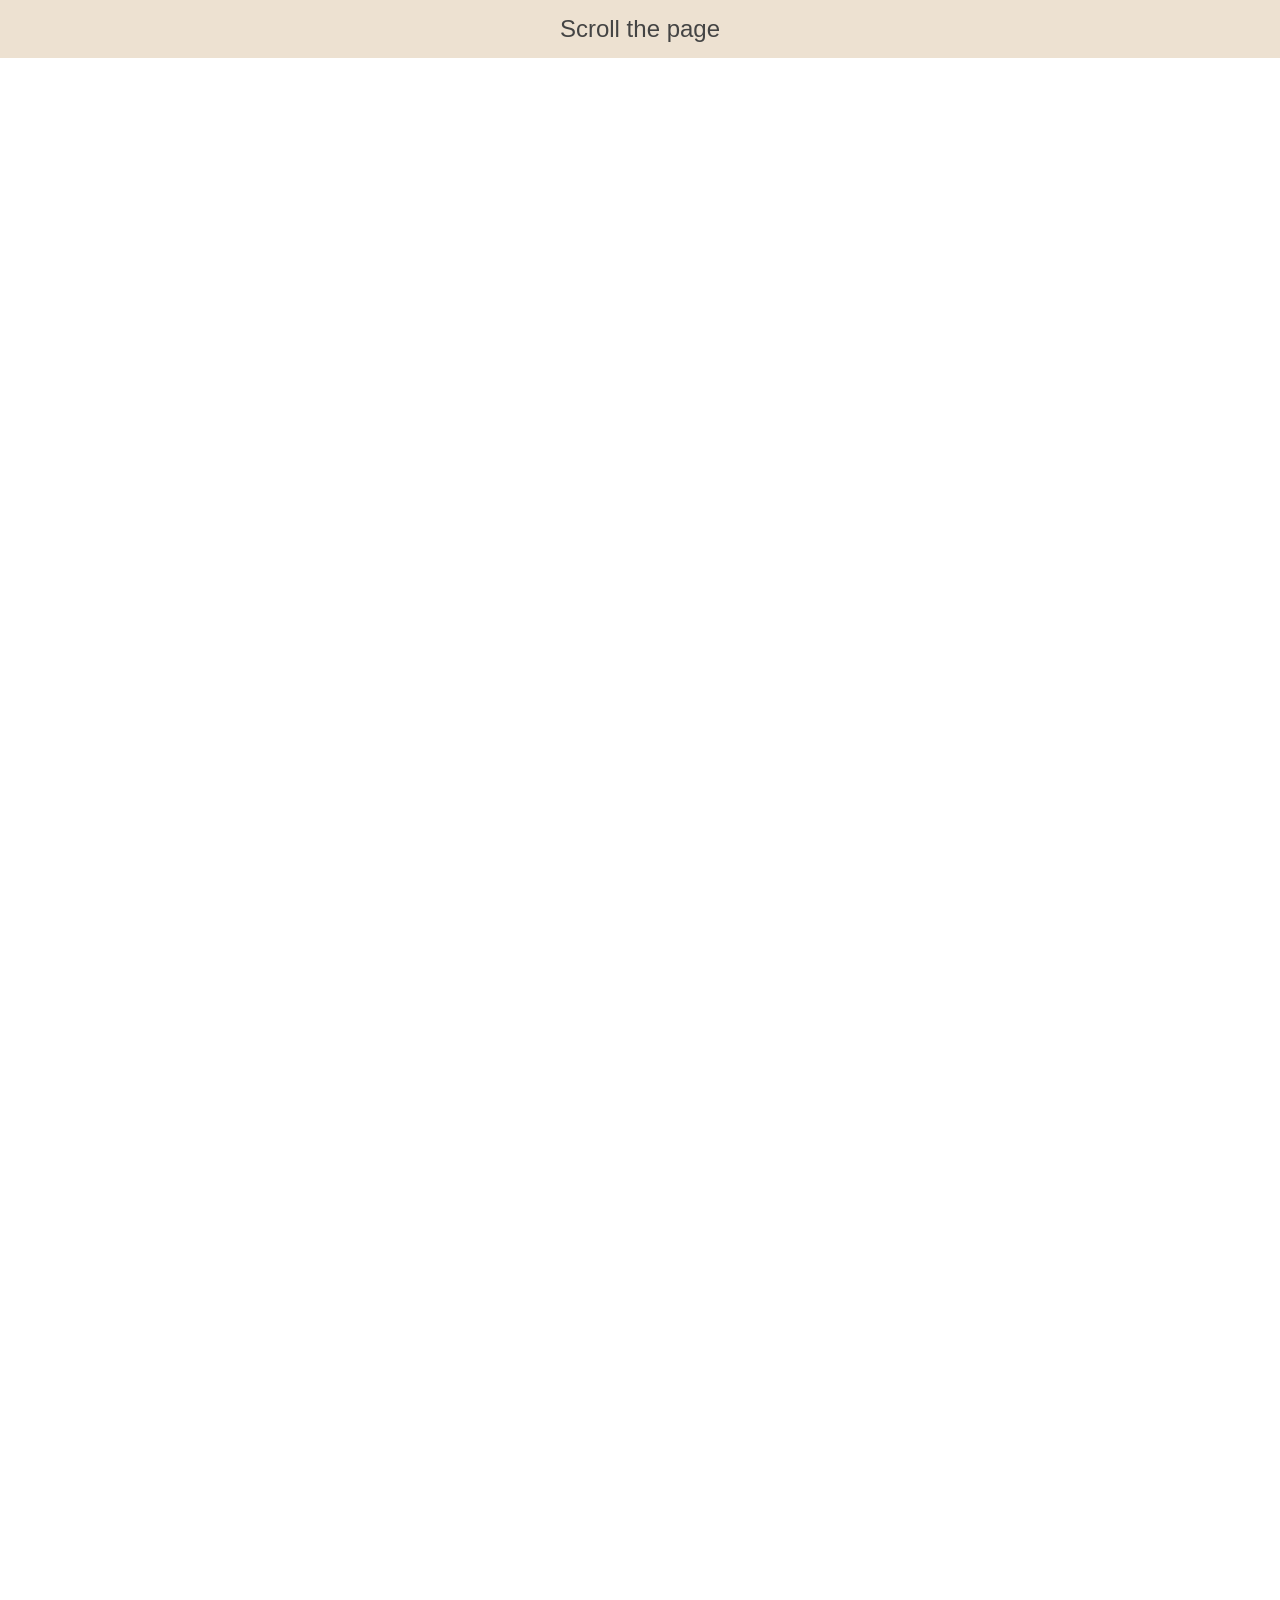
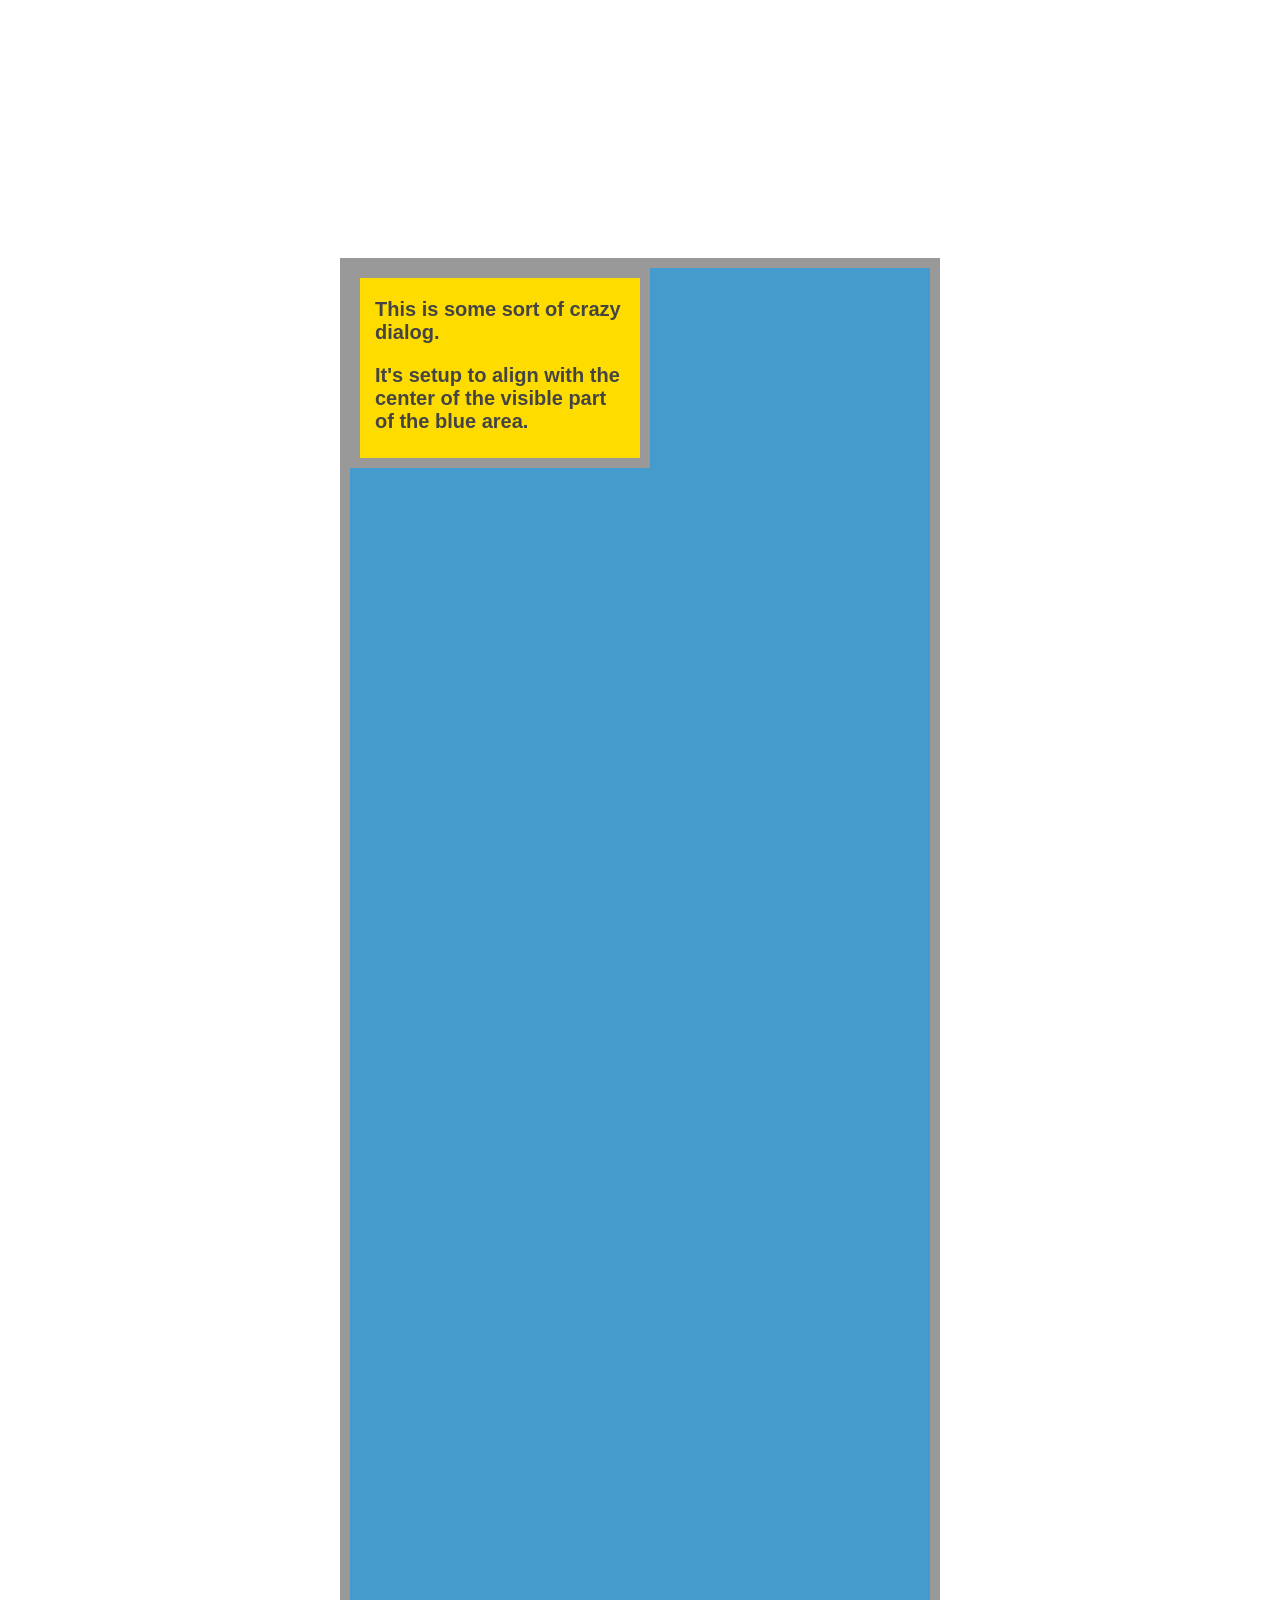
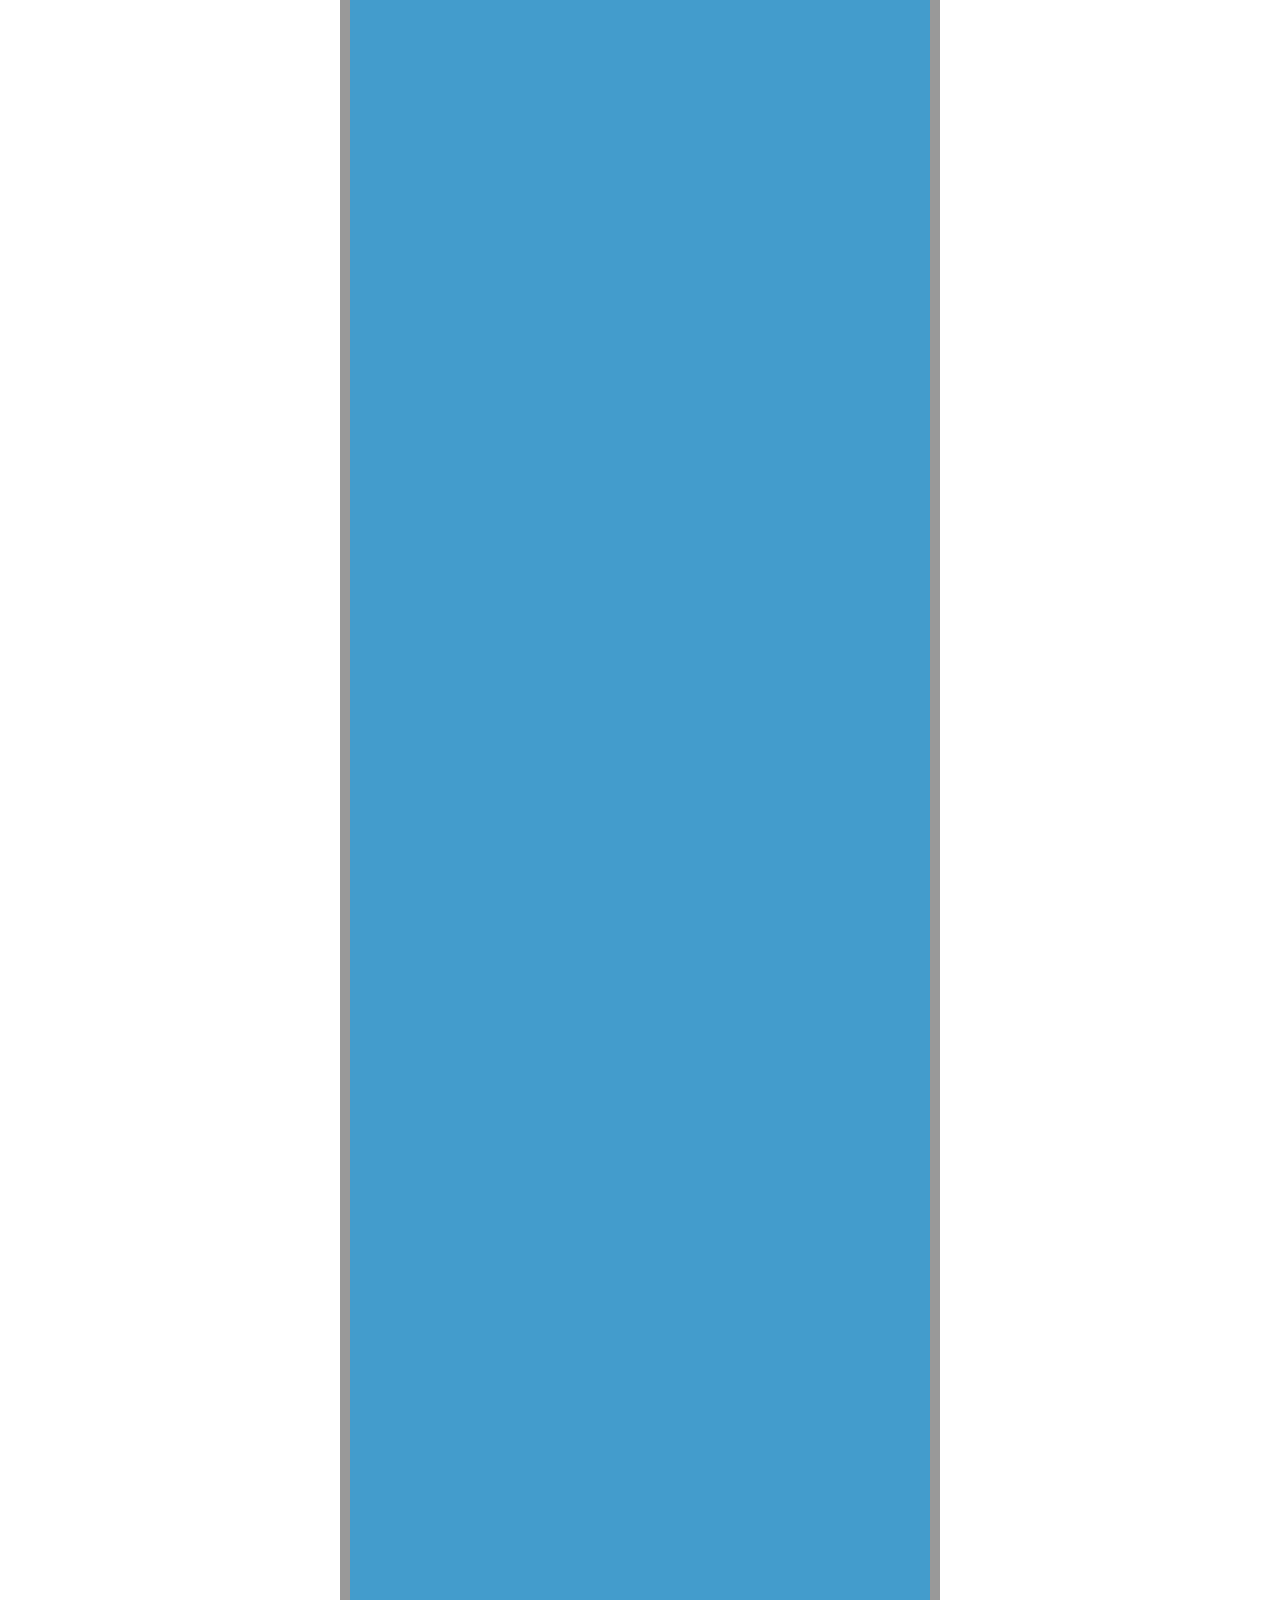
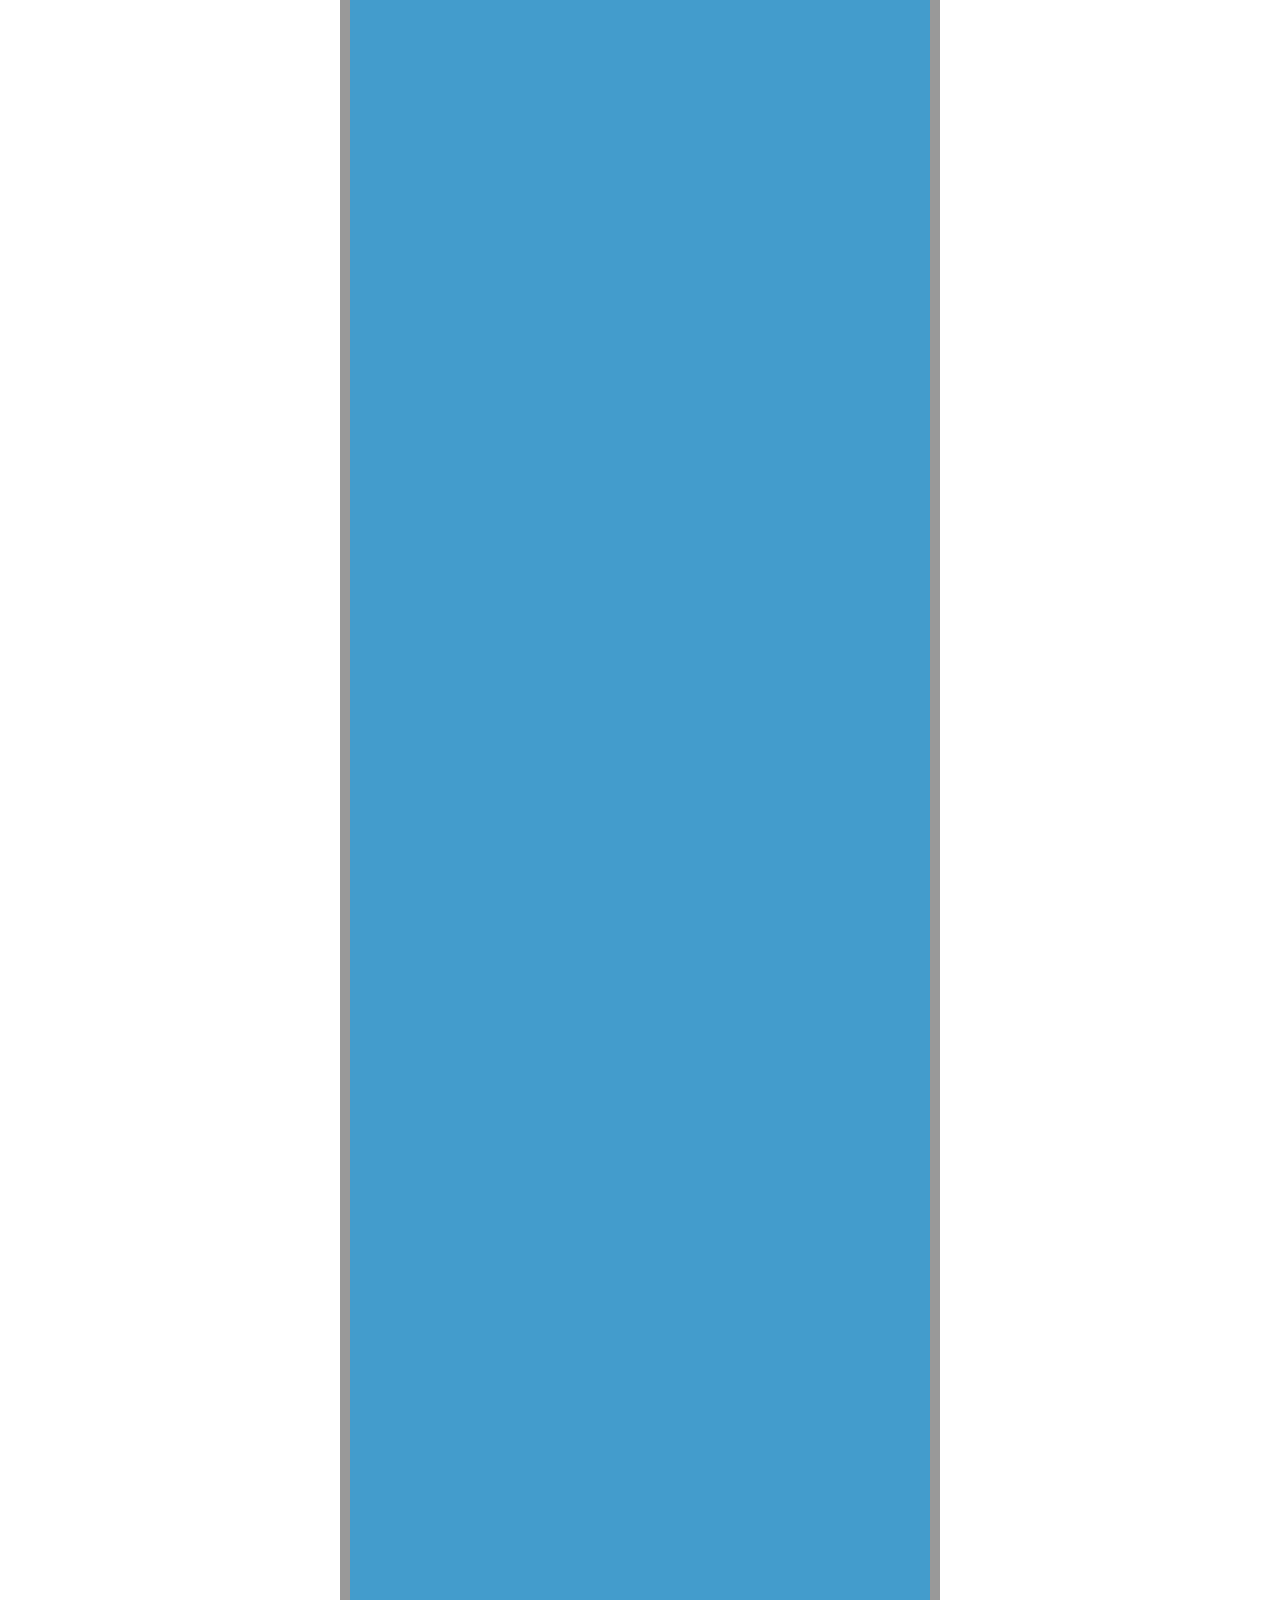
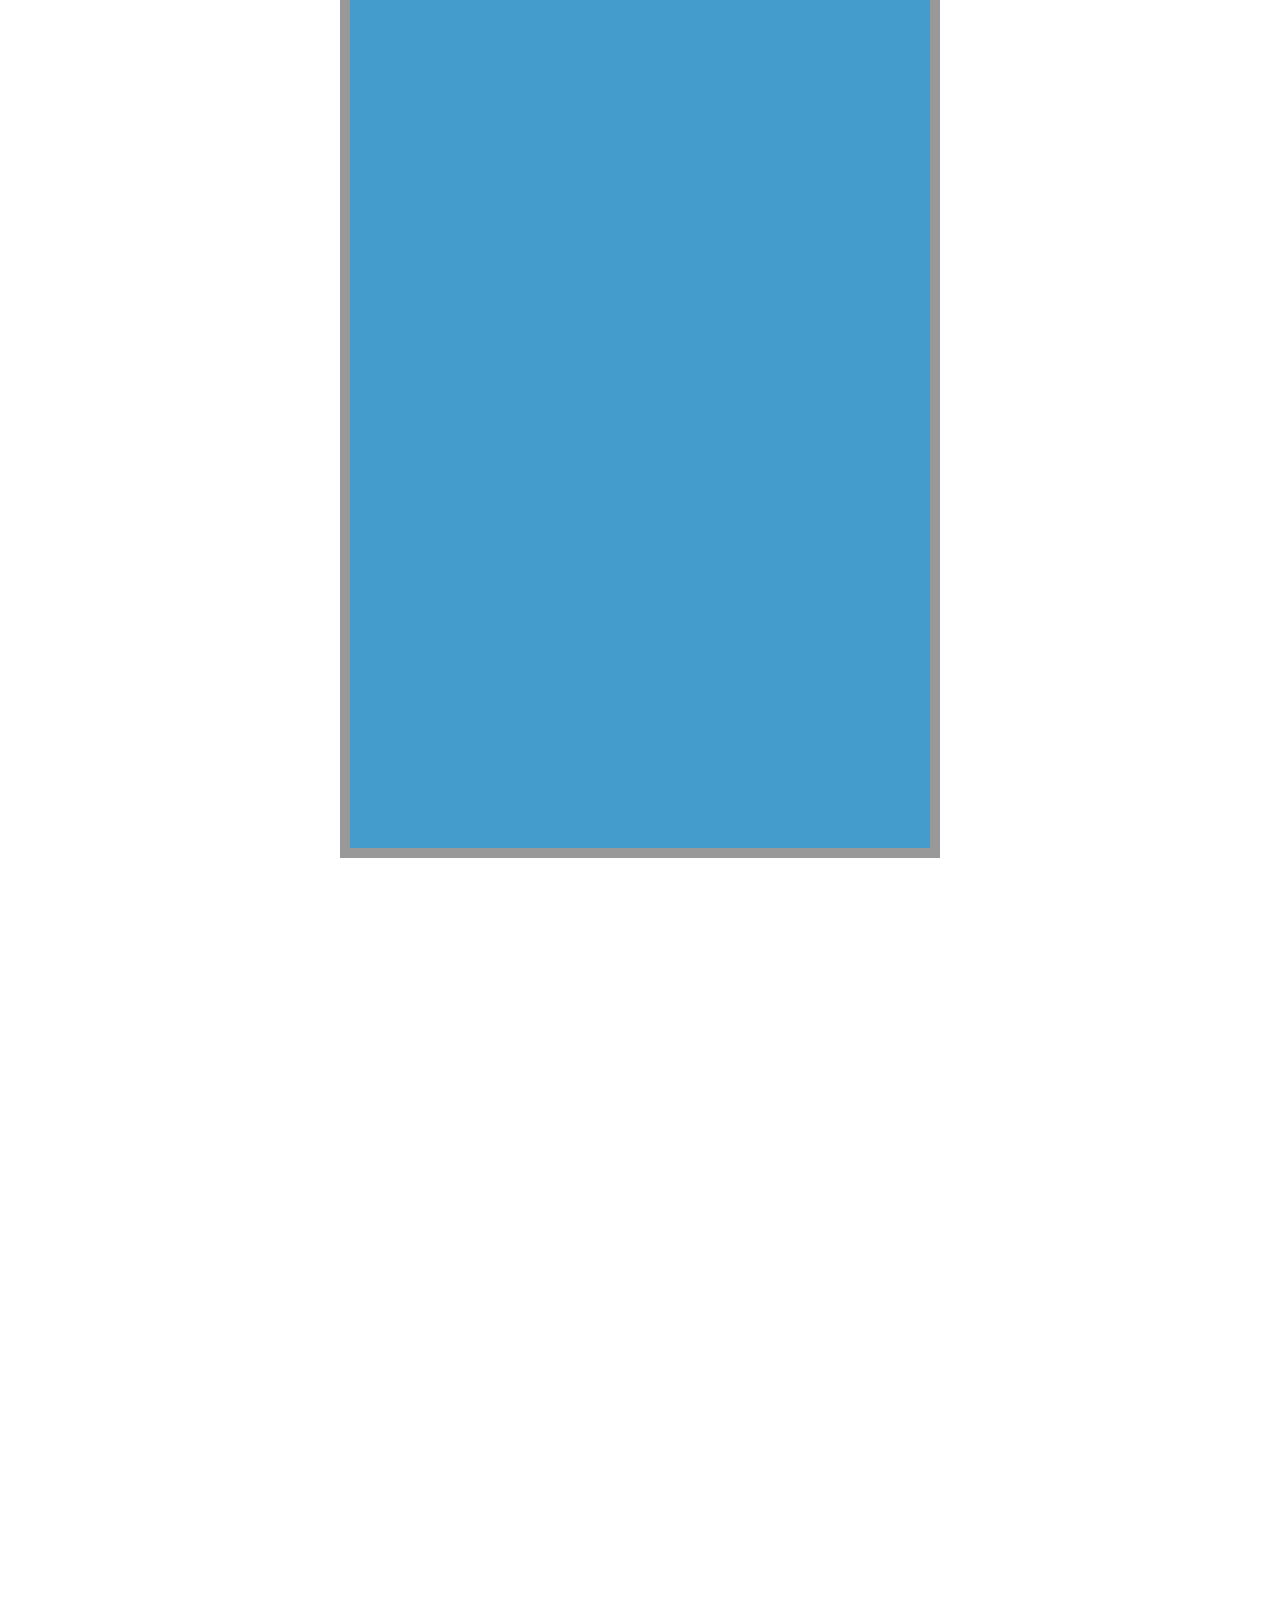
<file: assets/bower_components/tether/examples/content-visible/index.html>
<!DOCTYPE html>
<html>
    <head>
        <link rel="stylesheet" href="../resources/css/base.css" />
    </head>
    <body>

    <div class="instructions">Scroll the page</div>

    <style>
      .instructions {
        width: 100%;
        text-align: center;
        font-size: 24px;
        padding: 15px;
        background-color: rgba(210, 180, 140, 0.4);
      }

      * {
        box-sizing: border-box;
      }
      body {
        min-height: 1200vh;
        height: 100%;
      }

      .content-box {
        width: 600px;
        border: 10px solid #999;
        height: 600vh;
        background-color: #439CCC;
        margin: 200vh auto;
      }
      .element {
        border: 10px solid #999;
        background-color: #FFDC00;
        width: 300px;
        height: 200px;
        padding: 0 15px;
        font-size: 20px;
        font-weight: bold;
      }
    </style>

    <div class="content-box">
      <div class="element">
        <p>This is some sort of crazy dialog.</p>

        <p>It's setup to align with the center of the visible part of the blue area.</p>
      </div>
    </div>

    <script src="//github.hubspot.com/tether/dist/js/tether.js"></script>
    <script>
      new Tether({
        element: '.element',
        target: '.content-box',
        attachment: 'middle center',
        targetAttachment: 'middle center',
        targetModifier: 'visible'
      });
    </script>
  </body>
</html>
</file>
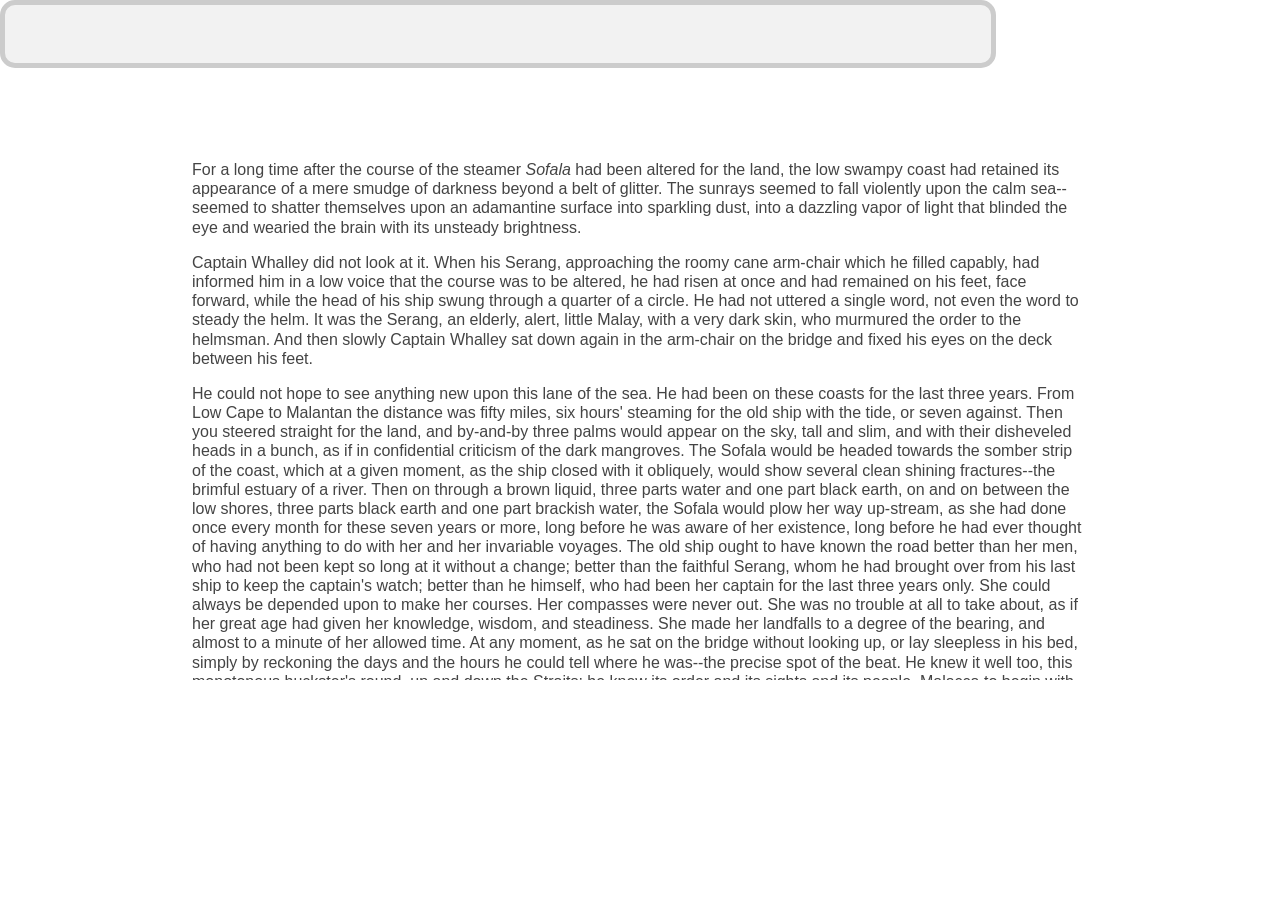
<file: assets/bower_components/tether/examples/element-scroll/index.html>
<!DOCTYPE html>
<html>
    <head>
      <link rel="stylesheet" href="../resources/css/base.css" />
    </head>
    <body>

    <div class="scroll">
      <p>For a long time after the course of the steamer <em>Sofala</em> had been
      altered for the land, the low swampy coast had retained its appearance
      of a mere smudge of darkness beyond a belt of glitter. The sunrays
      seemed to fall violently upon the calm sea--seemed to shatter themselves
      upon an adamantine surface into sparkling dust, into a dazzling vapor
      of light that blinded the eye and wearied the brain with its unsteady
      brightness.</p>

      <p>Captain Whalley did not look at it. When his Serang, approaching the
      roomy cane arm-chair which he filled capably, had informed him in a low
      voice that the course was to be altered, he had risen at once and had
      remained on his feet, face forward, while the head of his ship swung
      through a quarter of a circle. He had not uttered a single word, not
      even the word to steady the helm. It was the Serang, an elderly, alert,
      little Malay, with a very dark skin, who murmured the order to the
      helmsman. And then slowly Captain Whalley sat down again in the
      arm-chair on the bridge and fixed his eyes on the deck between his feet.</p>

      <p>He could not hope to see anything new upon this lane of the sea. He had
      been on these coasts for the last three years. From Low Cape to Malantan
      the distance was fifty miles, six hours' steaming for the old ship with
      the tide, or seven against. Then you steered straight for the land, and
      by-and-by three palms would appear on the sky, tall and slim, and with
      their disheveled heads in a bunch, as if in confidential criticism of
      the dark mangroves. The Sofala would be headed towards the somber
      strip of the coast, which at a given moment, as the ship closed with
      it obliquely, would show several clean shining fractures--the brimful
      estuary of a river. Then on through a brown liquid, three parts water
      and one part black earth, on and on between the low shores, three parts
      black earth and one part brackish water, the Sofala would plow her way
      up-stream, as she had done once every month for these seven years or
      more, long before he was aware of her existence, long before he had ever
      thought of having anything to do with her and her invariable voyages.
      The old ship ought to have known the road better than her men, who had
      not been kept so long at it without a change; better than the faithful
      Serang, whom he had brought over from his last ship to keep the
      captain's watch; better than he himself, who had been her captain for
      the last three years only. She could always be depended upon to make her
      courses. Her compasses were never out. She was no trouble at all to
      take about, as if her great age had given her knowledge, wisdom, and
      steadiness. She made her landfalls to a degree of the bearing, and
      almost to a minute of her allowed time. At any moment, as he sat on
      the bridge without looking up, or lay sleepless in his bed, simply by
      reckoning the days and the hours he could tell where he was--the precise
      spot of the beat. He knew it well too, this monotonous huckster's
      round, up and down the Straits; he knew its order and its sights and its
      people. Malacca to begin with, in at daylight and out at dusk, to cross
      over with a rigid phosphorescent wake this highway of the Far East.
      Darkness and gleams on the water, clear stars on a black sky, perhaps
      the lights of a home steamer keeping her unswerving course in the
      middle, or maybe the elusive shadow of a native craft with her mat sails
      flitting by silently--and the low land on the other side in sight
      at daylight. At noon the three palms of the next place of call, up a
      sluggish river. The only white man residing there was a retired young
      sailor, with whom he had become friendly in the course of many voyages.
      Sixty miles farther on there was another place of call, a deep bay with
      only a couple of houses on the beach. And so on, in and out, picking
      up coastwise cargo here and there, and finishing with a hundred miles'
      steady steaming through the maze of an archipelago of small islands up
      to a large native town at the end of the beat. There was a three days'
      rest for the old ship before he started her again in inverse order,
      seeing the same shores from another bearing, hearing the same voices
      in the same places, back again to the Sofala's port of registry on
      the great highway to the East, where he would take up a berth nearly
      opposite the big stone pile of the harbor office till it was time to
      start again on the old round of 1600 miles and thirty days. Not a very
      enterprising life, this, for Captain Whalley, Henry Whalley, otherwise
      Dare-devil Harry--Whalley of the Condor, a famous clipper in her day.
      No. Not a very enterprising life for a man who had served famous firms,
      who had sailed famous ships (more than one or two of them his own); who
      had made famous passages, had been the pioneer of new routes and new
      trades; who had steered across the unsurveyed tracts of the South Seas,
      and had seen the sun rise on uncharted islands. Fifty years at sea, and
      forty out in the East ("a pretty thorough apprenticeship," he used
      to remark smilingly), had made him honorably known to a generation of
      shipowners and merchants in all the ports from Bombay clear over to
      where the East merges into the West upon the coast of the two Americas.
      His fame remained writ, not very large but plain enough, on the
      Admiralty charts. Was there not somewhere between Australia and China a
      Whalley Island and a Condor Reef? On that dangerous coral formation the
      celebrated clipper had hung stranded for three days, her captain and
      crew throwing her cargo overboard with one hand and with the other, as
      it were, keeping off her a flotilla of savage war-canoes. At that time
      neither the island nor the reef had any official existence. Later the
      officers of her Majesty's steam vessel Fusilier, dispatched to make a
      survey of the route, recognized in the adoption of these two names the
      enterprise of the man and the solidity of the ship. Besides, as anyone
      who cares may see, the "General Directory," vol. ii. p. 410, begins the
      description of the "Malotu or Whalley Passage" with the words: "This
      advantageous route, first discovered in 1850 by Captain Whalley in the
      ship Condor," &amp;c., and ends by recommending it warmly to sailing vessels
      leaving the China ports for the south in the months from December to
      April inclusive.</p>

      <p>This was the clearest gain he had out of life. Nothing could rob him
      of this kind of fame. The piercing of the Isthmus of Suez, like the
      breaking of a dam, had let in upon the East a flood of new ships, new
      men, new methods of trade. It had changed the face of the Eastern seas
      and the very spirit of their life; so that his early experiences meant
      nothing whatever to the new generation of seamen.</p>

      <p>In those bygone days he had handled many thousands of pounds of his
      employers' money and of his own; he had attended faithfully, as by law
      a shipmaster is expected to do, to the conflicting interests of owners,
      charterers, and underwriters. He had never lost a ship or consented to
      a shady transaction; and he had lasted well, outlasting in the end the
      conditions that had gone to the making of his name. He had buried his
      wife (in the Gulf of Petchili), had married off his daughter to the man
      of her unlucky choice, and had lost more than an ample competence in the
      crash of the notorious Travancore and Deccan Banking Corporation, whose
      downfall had shaken the East like an earthquake. And he was sixty-five
      years old.</p>

      <p>His age sat lightly enough on him; and of his ruin he was not ashamed.
      He had not been alone to believe in the stability of the Banking
      Corporation. Men whose judgment in matters of finance was as expert as
      his seamanship had commended the prudence of his investments, and had
      themselves lost much money in the great failure. The only difference
      between him and them was that he had lost his all. And yet not his all.
      There had remained to him from his lost fortune a very pretty little
      bark, Fair Maid, which he had bought to occupy his leisure of a retired
      sailor--"to play with," as he expressed it himself.</p>

      <p>He had formally declared himself tired of the sea the year preceding his
      daughter's marriage. But after the young couple had gone to settle in
      Melbourne he found out that he could not make himself happy on shore. He
      was too much of a merchant sea-captain for mere yachting to satisfy him.
      He wanted the illusion of affairs; and his acquisition of the Fair
      Maid preserved the continuity of his life. He introduced her to his
      acquaintances in various ports as "my last command." When he grew too
      old to be trusted with a ship, he would lay her up and go ashore to be
      buried, leaving directions in his will to have the bark towed out and
      scuttled decently in deep water on the day of the funeral. His daughter
      would not grudge him the satisfaction of knowing that no stranger would
      handle his last command after him. With the fortune he was able to leave
      her, the value of a 500-ton bark was neither here nor there. All this
      would be said with a jocular twinkle in his eye: the vigorous old man
      had too much vitality for the sentimentalism of regret; and a little
      wistfully withal, because he was at home in life, taking a genuine
      pleasure in its feelings and its possessions; in the dignity of his
      reputation and his wealth, in his love for his daughter, and in his
      satisfaction with the ship--the plaything of his lonely leisure.</p>

      <p>He had the cabin arranged in accordance with his simple ideal of comfort
      at sea. A big bookcase (he was a great reader) occupied one side of his
      stateroom; the portrait of his late wife, a flat bituminous oil-painting
      representing the profile and one long black ringlet of a young woman,
      faced his bed-place. Three chronometers ticked him to sleep and greeted
      him on waking with the tiny competition of their beats. He rose at five
      every day. The officer of the morning watch, drinking his early cup
      of coffee aft by the wheel, would hear through the wide orifice of the
      copper ventilators all the splashings, blowings, and splutterings of
      his captain's toilet. These noises would be followed by a sustained
      deep murmur of the Lord's Prayer recited in a loud earnest voice. Five
      minutes afterwards the head and shoulders of Captain Whalley emerged
      out of the companion-hatchway. Invariably he paused for a while on the
      stairs, looking all round at the horizon; upwards at the trim of the
      sails; inhaling deep draughts of the fresh air. Only then he would step
      out on the poop, acknowledging the hand raised to the peak of the cap
      with a majestic and benign "Good morning to you." He walked the deck
      till eight scrupulously. Sometimes, not above twice a year, he had to
      use a thick cudgel-like stick on account of a stiffness in the hip--a
      slight touch of rheumatism, he supposed. Otherwise he knew nothing of
      the ills of the flesh. At the ringing of the breakfast bell he went
      below to feed his canaries, wind up the chronometers, and take the
      head of the table. From there he had before his eyes the big carbon
      photographs of his daughter, her husband, and two fat-legged babies
      --his grandchildren--set in black frames into the maplewood bulkheads
      of the cuddy. After breakfast he dusted the glass over these portraits
      himself with a cloth, and brushed the oil painting of his wife with a
      plumate kept suspended from a small brass hook by the side of the heavy
      gold frame. Then with the door of his stateroom shut, he would sit down
      on the couch under the portrait to read a chapter out of a thick pocket
      Bible--her Bible. But on some days he only sat there for half an hour
      with his finger between the leaves and the closed book resting on his
      knees. Perhaps he had remembered suddenly how fond of boat-sailing she
      used to be.</p>

      <p>She had been a real shipmate and a true woman too. It was like an
      article of faith with him that there never had been, and never could be,
      a brighter, cheerier home anywhere afloat or ashore than his home under
      the poop-deck of the Condor, with the big main cabin all white and gold,
      garlanded as if for a perpetual festival with an unfading wreath. She
      had decorated the center of every panel with a cluster of home flowers.
      It took her a twelvemonth to go round the cuddy with this labor of love.
      To him it had remained a marvel of painting, the highest achievement of
      taste and skill; and as to old Swinburne, his mate, every time he
      came down to his meals he stood transfixed with admiration before the
      progress of the work. You could almost smell these roses, he declared,
      sniffing the faint flavor of turpentine which at that time pervaded the
      saloon, and (as he confessed afterwards) made him somewhat less hearty
      than usual in tackling his food. But there was nothing of the sort to
      interfere with his enjoyment of her singing. "Mrs. Whalley is a regular
      out-and-out nightingale, sir," he would pronounce with a judicial air
      after listening profoundly over the skylight to the very end of the
      piece. In fine weather, in the second dog-watch, the two men could hear
      her trills and roulades going on to the accompaniment of the piano in
      the cabin. On the very day they got engaged he had written to London
      for the instrument; but they had been married for over a year before it
      reached them, coming out round the Cape. The big case made part of the
      first direct general cargo landed in Hong-kong harbor--an event that to
      the men who walked the busy quays of to-day seemed as hazily remote as
      the dark ages of history. But Captain Whalley could in a half hour of
      solitude live again all his life, with its romance, its idyl, and its
      sorrow. He had to close her eyes himself. She went away from under the
      ensign like a sailor's wife, a sailor herself at heart. He had read
      the service over her, out of her own prayer-book, without a break in his
      voice. When he raised his eyes he could see old Swinburne facing him
      with his cap pressed to his breast, and his rugged, weather-beaten,
      impassive face streaming with drops of water like a lump of chipped red
      granite in a shower. It was all very well for that old sea-dog to cry.
      He had to read on to the end; but after the splash he did not remember
      much of what happened for the next few days. An elderly sailor of the
      crew, deft at needlework, put together a mourning frock for the child
      out of one of her black skirts.</p>

      <p>He was not likely to forget; but you cannot dam up life like a sluggish
      stream. It will break out and flow over a man's troubles, it will close
      upon a sorrow like the sea upon a dead body, no matter how much love has
      gone to the bottom. And the world is not bad. People had been very
      kind to him; especially Mrs. Gardner, the wife of the senior partner
      in Gardner, Patteson, &amp; Co., the owners of the Condor. It was she who
      volunteered to look after the little one, and in due course took her to
      England (something of a journey in those days, even by the overland
      mail route) with her own girls to finish her education. It was ten years
      before he saw her again.</p>

      <p>As a little child she had never been frightened of bad weather; she
      would beg to be taken up on deck in the bosom of his oilskin coat to
      watch the big seas hurling themselves upon the Condor. The swirl and
      crash of the waves seemed to fill her small soul with a breathless
      delight. "A good boy spoiled," he used to say of her in joke. He had
      named her Ivy because of the sound of the word, and obscurely fascinated
      by a vague association of ideas. She had twined herself tightly round
      his heart, and he intended her to cling close to her father as to a
      tower of strength; forgetting, while she was little, that in the nature
      of things she would probably elect to cling to someone else. But
      he loved life well enough for even that event to give him a certain
      satisfaction, apart from his more intimate feeling of loss.</p>

      <p>After he had purchased the Fair Maid to occupy his loneliness, he
      hastened to accept a rather unprofitable freight to Australia simply for
      the opportunity of seeing his daughter in her own home. What made him
      dissatisfied there was not to see that she clung now to somebody else,
      but that the prop she had selected seemed on closer examination "a
      rather poor stick"--even in the matter of health. He disliked his
      son-in-law's studied civility perhaps more than his method of
      handling the sum of money he had given Ivy at her marriage. But of his
      apprehensions he said nothing. Only on the day of his departure, with
      the hall-door open already, holding her hands and looking steadily into
      her eyes, he had said, "You know, my dear, all I have is for you and the
      chicks. Mind you write to me openly." She had answered him by an almost
      imperceptible movement of her head. She resembled her mother in
      the color of her eyes, and in character--and also in this, that she
      understood him without many words.</p>

      <p>Sure enough she had to write; and some of these letters made Captain
      Whalley lift his white eye-brows. For the rest he considered he was
      reaping the true reward of his life by being thus able to produce on
      demand whatever was needed. He had not enjoyed himself so much in a
      way since his wife had died. Characteristically enough his son-in-law's
      punctuality in failure caused him at a distance to feel a sort of
      kindness towards the man. The fellow was so perpetually being jammed on
      a lee shore that to charge it all to his reckless navigation would be
      manifestly unfair. No, no! He knew well what that meant. It was bad
      luck. His own had been simply marvelous, but he had seen in his life too
      many good men--seamen and others--go under with the sheer weight of bad
      luck not to recognize the fatal signs. For all that, he was cogitating
      on the best way of tying up very strictly every penny he had to leave,
      when, with a preliminary rumble of rumors (whose first sound reached
      him in Shanghai as it happened), the shock of the big failure came;
      and, after passing through the phases of stupor, of incredulity, of
      indignation, he had to accept the fact that he had nothing to speak of
      to leave.</p>

      <p>Upon that, as if he had only waited for this catastrophe, the unlucky
      man, away there in Melbourne, gave up his unprofitable game, and sat
      down--in an invalid's bath-chair at that too. "He will never walk
      again," wrote the wife. For the first time in his life Captain Whalley
      was a bit staggered.</p>

      <p>The Fair Maid had to go to work in bitter earnest now. It was no longer
      a matter of preserving alive the memory of Dare-devil Harry Whalley in
      the Eastern Seas, or of keeping an old man in pocket-money and clothes,
      with, perhaps, a bill for a few hundred first-class cigars thrown in at
      the end of the year. He would have to buckle-to, and keep her going hard
      on a scant allowance of gilt for the ginger-bread scrolls at her stem
      and stern.</p>

      <p>This necessity opened his eyes to the fundamental changes of the world.
      Of his past only the familiar names remained, here and there, but
      the things and the men, as he had known them, were gone. The name of
      Gardner, Patteson, &amp; Co. was still displayed on the walls of warehouses
      by the waterside, on the brass plates and window-panes in the business
      quarters of more than one Eastern port, but there was no longer a
      Gardner or a Patteson in the firm. There was no longer for Captain
      Whalley an arm-chair and a welcome in the private office, with a bit of
      business ready to be put in the way of an old friend, for the sake of
      bygone services. The husbands of the Gardner girls sat behind the desks
      in that room where, long after he had left the employ, he had kept his
      right of entrance in the old man's time. Their ships now had yellow
      funnels with black tops, and a time-table of appointed routes like a
      confounded service of tramways. The winds of December and June were all
      one to them; their captains (excellent young men he doubted not) were,
      to be sure, familiar with Whalley Island, because of late years the
      Government had established a white fixed light on the north end (with
      a red danger sector over the Condor Reef), but most of them would have
      been extremely surprised to hear that a flesh-and-blood Whalley still
      existed--an old man going about the world trying to pick up a cargo here
      and there for his little bark.</p>

      <p>And everywhere it was the same. Departed the men who would have nodded
      appreciatively at the mention of his name, and would have thought
      themselves bound in honor to do something for Dare-devil Harry Whalley.
      Departed the opportunities which he would have known how to seize; and
      gone with them the white-winged flock of clippers that lived in the
      boisterous uncertain life of the winds, skimming big fortunes out of
      the foam of the sea. In a world that pared down the profits to an
      irreducible minimum, in a world that was able to count its disengaged
      tonnage twice over every day, and in which lean charters were snapped up
      by cable three months in advance, there were no chances of fortune for
      an individual wandering haphazard with a little bark--hardly indeed any
      room to exist.</p>

      <p>He found it more difficult from year to year. He suffered greatly from
      the smallness of remittances he was able to send his daughter. Meantime
      he had given up good cigars, and even in the matter of inferior cheroots
      limited himself to six a day. He never told her of his difficulties, and
      she never enlarged upon her struggle to live. Their confidence in each
      other needed no explanations, and their perfect understanding endured
      without protestations of gratitude or regret. He would have been shocked
      if she had taken it into her head to thank him in so many words, but
      he found it perfectly natural that she should tell him she needed two
      hundred pounds.</p>

      <p>He had come in with the Fair Maid in ballast to look for a freight in
      the Sofala's port of registry, and her letter met him there. Its tenor
      was that it was no use mincing matters. Her only resource was in opening
      a boarding-house, for which the prospects, she judged, were good. Good
      enough, at any rate, to make her tell him frankly that with two hundred
      pounds she could make a start. He had torn the envelope open, hastily,
      on deck, where it was handed to him by the ship-chandler's runner, who
      had brought his mail at the moment of anchoring. For the second time
      in his life he was appalled, and remained stock-still at the cabin door
      with the paper trembling between his fingers. Open a boarding-house! Two
      hundred pounds for a start! The only resource! And he did not know where
      to lay his hands on two hundred pence.</p>

      <p>All that night Captain Whalley walked the poop of his anchored ship, as
      though he had been about to close with the land in thick weather, and
      uncertain of his position after a run of many gray days without a sight
      of sun, moon, or stars. The black night twinkled with the guiding lights
      of seamen and the steady straight lines of lights on shore; and all
      around the Fair Maid the riding lights of ships cast trembling trails
      upon the water of the roadstead. Captain Whalley saw not a gleam
      anywhere till the dawn broke and he found out that his clothing was
      soaked through with the heavy dew.</p>

      <p>His ship was awake. He stopped short, stroked his wet beard, and
      descended the poop ladder backwards, with tired feet. At the sight
      of him the chief officer, lounging about sleepily on the quarterdeck,
      remained open-mouthed in the middle of a great early-morning yawn.</p>

      <p>"Good morning to you," pronounced Captain Whalley solemnly, passing into
      the cabin. But he checked himself in the doorway, and without looking
      back, "By the bye," he said, "there should be an empty wooden case put
      away in the lazarette. It has not been broken up--has it?"</p>

      <p>The mate shut his mouth, and then asked as if dazed, "What empty case,
      sir?"</p>

      <p>"A big flat packing-case belonging to that painting in my room. Let it
      be taken up on deck and tell the carpenter to look it over. I may want
      to use it before long."</p>

      <p>The chief officer did not stir a limb till he had heard the door of the
      captain's state-room slam within the cuddy. Then he beckoned aft the
      second mate with his forefinger to tell him that there was something "in
      the wind."</p>

      <p>When the bell rang Captain Whalley's authoritative voice boomed out
      through a closed door, "Sit down and don't wait for me." And his
      impressed officers took their places, exchanging looks and whispers
      across the table. What! No breakfast? And after apparently knocking
      about all night on deck, too! Clearly, there was something in the wind.
      In the skylight above their heads, bowed earnestly over the plates,
      three wire cages rocked and rattled to the restless jumping of the
      hungry canaries; and they could detect the sounds of their "old
      man's" deliberate movements within his state-room. Captain Whalley was
      methodically winding up the chronometers, dusting the portrait of
      his late wife, getting a clean white shirt out of the drawers, making
      himself ready in his punctilious unhurried manner to go ashore. He could
      not have swallowed a single mouthful of food that morning. He had made
      up his mind to sell the Fair Maid.</p>
    </div>

    <div class="pointer"></div>

    <style>
      body {
        cursor: pointer;
      }
      .scroll {
        height: 80vh;
        width: 80vw;
        max-height: 600px;
        position: fixed;
        top: 5em;
        left: 10vw;

        overflow-y: scroll;
        padding: 4em;
        box-sizing: border-box;
        line-height: 1.2;
      }
      .scroll::-webkit-scrollbar, .scroll::-webkit-scrollbar-track, .scroll::-webkit-scrollbar-thumb {
        display: none;
      }

      .pointer {
        height: 3.6em;
        width: 77vw;
        border: 5px solid #CCC;
        border-radius: 15px;
        background-color: rgba(0, 0, 0, 0.05);
        pointer-events: none;
      }
      .highlight {
        background-color: rgba(255, 255, 0, 0.3);
      }
      .hover {
        background-color: rgba(0, 255, 255, 0.2);
      }
    </style>

    <script src="//github.hubspot.com/tether/dist/js/tether.js"></script>
    <script>
      var pointer = document.querySelector('.pointer');
      var scroll = document.querySelector('.scroll');

      // This creates the pointer tether and links it up
      // with the scroll handle
      new Tether({
        element: pointer,
        target: scroll,
        attachment: 'middle right',
        targetAttachment: 'middle left',
        targetModifier: 'scroll-handle'
      });

      // Everything after this is for the highlighting effect
      var paras = document.querySelectorAll('p');
      for(var i=paras.length; i--;){
        var sents = paras[i].innerHTML.split('.');
        for (var j=sents.length; j--;){
          if (sents[j].trim().length)
            sents[j] = '<span>' + sents[j] + '.</span>';
        }
        paras[i].innerHTML = sents.join('');
      }

      var spans = document.querySelectorAll('p span');

      function highlight(){
        if (!spans) return;

        var bar = pointer.getBoundingClientRect();

        for (var i=spans.length; i--;){
          var coord = spans[i].getBoundingClientRect();

          if (bar.top < coord.top && bar.bottom > coord.top){
            spans[i].classList.add('hover');
          } else if (spans[i].classList.contains('hover')) {
            spans[i].classList.remove('hover');
          }
        }

        requestAnimationFrame(highlight);
      }

      highlight();

      document.body.addEventListener('click', function(){
        var els = document.querySelectorAll('.hover');
        for (var i=els.length; i--;)
          els[i].classList.toggle('highlight');
      });
    </script>
  </body>
</html>
</file>
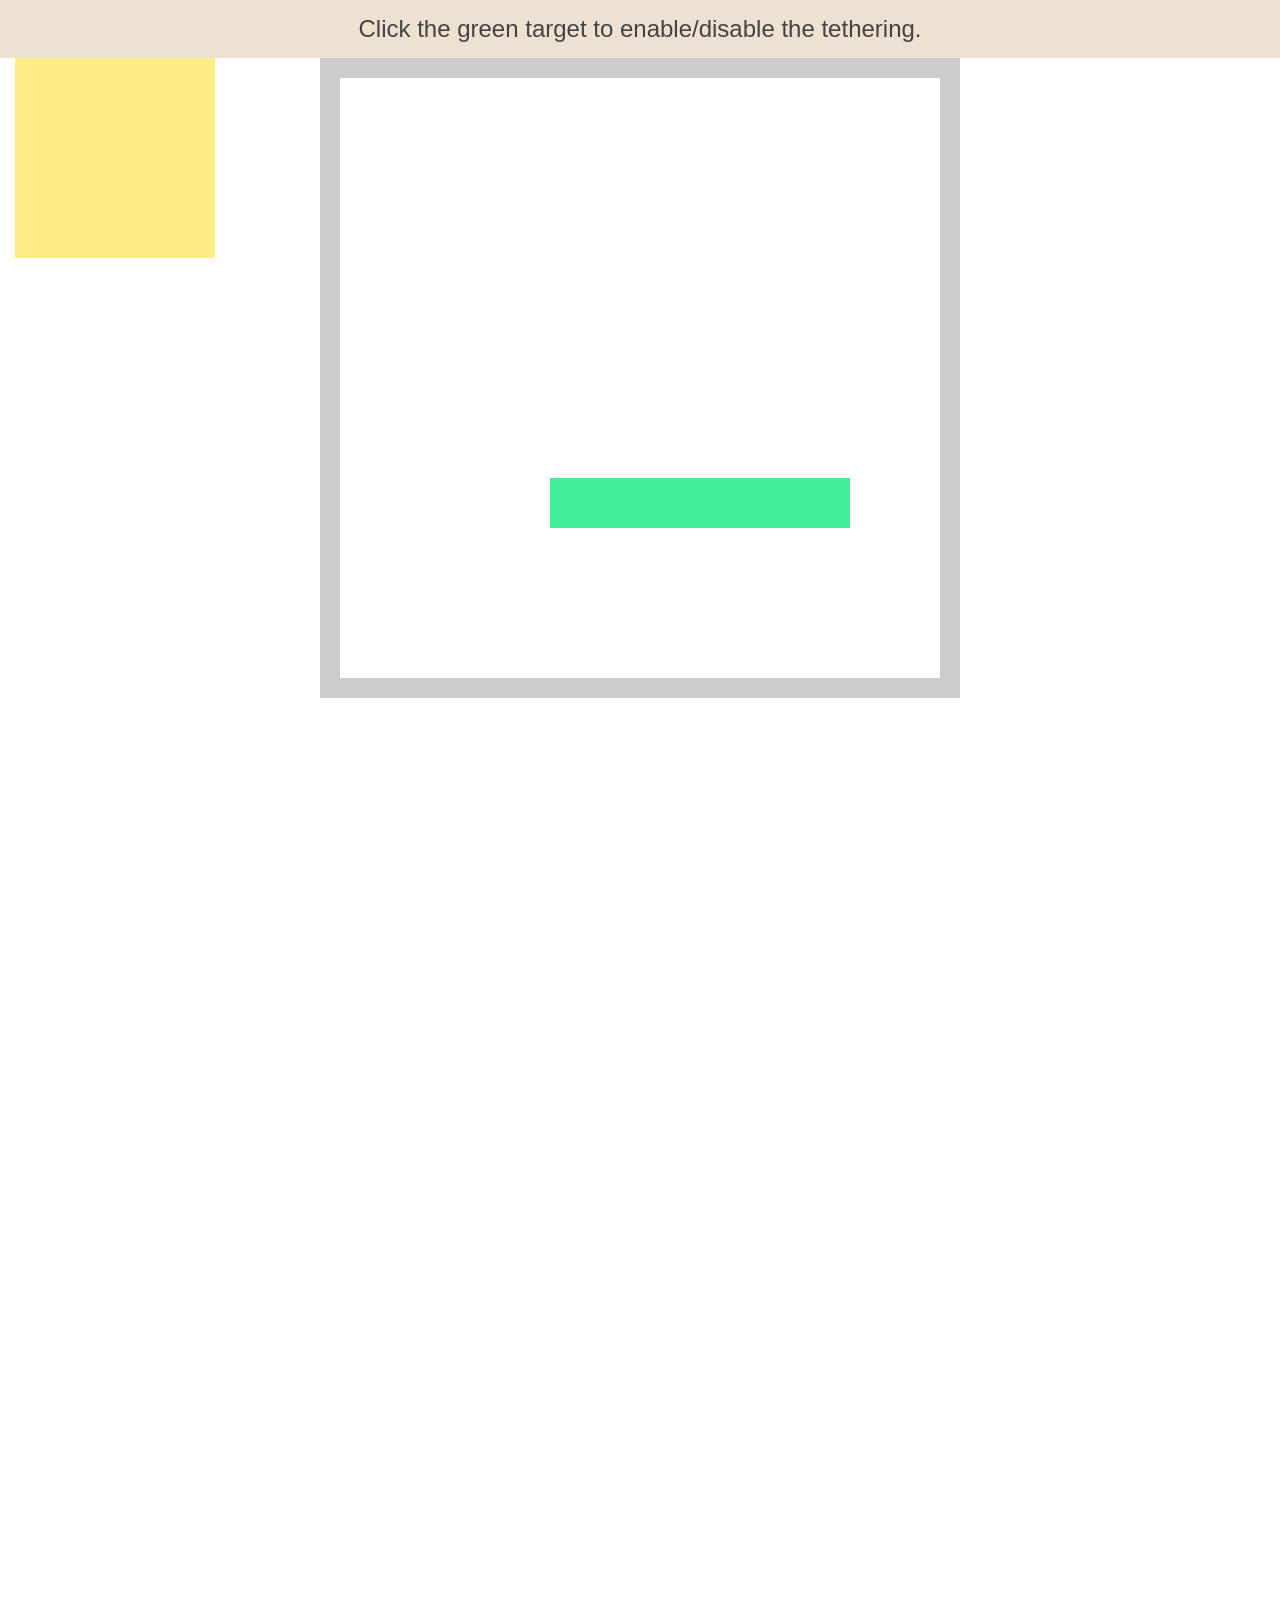
<file: assets/bower_components/tether/examples/enable-disable/index.html>
<!DOCTYPE html>
<html>
    <head>
        <meta charset="utf-8">
        <meta http-equiv="X-UA-Compatible" content="chrome=1">
        <meta name="viewport" content="width=device-width, initial-scale=1, user-scalable=no">
        <link rel="stylesheet" href="../resources/css/base.css" />
        <link rel="stylesheet" href="../common/css/style.css" />
    </head>
    <body>
        <div class="instructions">Click the green target to enable/disable the tethering.</div>

        <div class="element"></div>
        <div class="container">
            <div class="pad"></div>
            <div class="target"></div>
            <div class="pad"></div>
        </div>

        <script src="//github.hubspot.com/tether/dist/js/tether.js"></script>
        <script>
            var tether = new Tether({
                element: '.element',
                target: '.target',
                attachment: 'top left',
                targetAttachment: 'top right'
            });

            document.querySelector('.target').addEventListener('click', function(){
                if (tether.enabled)
                    tether.disable();
                else
                    tether.enable();
            });
        </script>
    </body>
</html>
</file>
<file: assets/css/style.css>
/**
 Theme Name: Davis
 Author: Laralink
 Version: 1.0.0
 */

/*Google Fonts*/

@import url("https://fonts.googleapis.com/css2?family=Inter:wght@300;400;500;600;700&display=swap");
@import url("https://fonts.googleapis.com/css2?family=Open+Sans&display=swap");
/*--------------------------------------------------------------
>> TABLE OF CONTENTS:
----------------------------------------------------------------
1. Typography
2. Spacing
3. General
4. Preloader
5. Header
6. Button
7. Slider
8. Section Heading
9. Icon box
10. Text Block
11. Text Block
12. Video Block
13. Image Box
14. Funfact
15. Isotope
16. Image Gallery
17. Skill
18. Post
19. Testimonial
20. Contact Form
21. Blog Details
22. Comments
23. Footer

--------------------------------------------------------------*/

/*--------------------------------------------------------------
1. Typography
----------------------------------------------------------------*/

body,
html {
    color: #a9adb8;
    background-color: #0a101e;
    font-family: 'Inter', sans-serif;
    font-size: 16px;
    font-weight: 400;
    line-height: 1.6em;
    overflow-x: hidden;
}

h1,
h2,
h3,
h4,
h3,
h6 {
    clear: both;
    color: #fdfeff;
    padding: 0;
    margin: 0 0 10px 0;
    font-weight: 700;
    line-height: 1.2em;
}

h1 {
    font-size: 40px;
}

h2 {
    font-size: 34px;
}

h3 {
    font-size: 26px;
}

h4 {
    font-size: 22px;
}

h5 {
    font-size: 18px;
}

h6 {
    font-size: 15px;
}

p {
    margin-bottom: 12px;
}

ul {
    margin: 0 0 15px 0;
    padding-left: 15px;
    list-style: square outside none;
}

ol {
    padding-left: 15px;
    margin-bottom: 15px;
}

dfn,
cite,
em,
i {
    font-style: italic;
}

blockquote {
    margin: 0 15px;
}

address {
    margin: 0 0 15px;
}

img {
    border: 0;
    max-width: 100%;
    height: auto;
}

a {
    color: inherit;
    -webkit-transition: all 0.3s ease;
    transition: all 0.3s ease;
}

a:hover {
    text-decoration: none;
    color: inherit;
}

@media screen and (max-width: 991px) {
    body,
    html {
        font-size: 14px;
    }
}

/*--------------------------------------------------------------
2. Spacing
----------------------------------------------------------------*/

@media screen and (min-width: 992px) {
    .st-height-b0 {
        height: 0px;
    }
    .st-height-b5 {
        height: 5px;
    }
    .st-height-b10 {
        height: 10px;
    }
    .st-height-b15 {
        height: 15px;
    }
    .st-height-b20 {
        height: 20px;
    }
    .st-height-b25 {
        height: 25px;
    }
    .st-height-b30 {
        height: 30px;
    }
    .st-height-b35 {
        height: 35px;
    }
    .st-height-b40 {
        height: 40px;
    }
    .st-height-b45 {
        height: 45px;
    }
    .st-height-b50 {
        height: 50px;
    }
    .st-height-b55 {
        height: 55px;
    }
    .st-height-b60 {
        height: 60px;
    }
    .st-height-b65 {
        height: 65px;
    }
    .st-height-b70 {
        height: 70px;
    }
    .st-height-b75 {
        height: 75px;
    }
    .st-height-b80 {
        height: 80px;
    }
    .st-height-b85 {
        height: 85px;
    }
    .st-height-b90 {
        height: 90px;
    }
    .st-height-b95 {
        height: 95px;
    }
    .st-height-b100 {
        height: 100px;
    }
    .st-height-b105 {
        height: 105px;
    }
    .st-height-b110 {
        height: 110px;
    }
    .st-height-b115 {
        height: 115px;
    }
    .st-height-b120 {
        height: 120px;
    }
    .st-height-b125 {
        height: 125px;
    }
    .st-height-b130 {
        height: 130px;
    }
    .st-height-b135 {
        height: 135px;
    }
    .st-height-b140 {
        height: 140px;
    }
    .st-height-b145 {
        height: 145px;
    }
    .st-height-b150 {
        height: 150px;
    }
    .st-height-b155 {
        height: 155px;
    }
    .st-height-b160 {
        height: 160px;
    }
    .st-height-b165 {
        height: 165px;
    }
    .st-height-b170 {
        height: 170px;
    }
    .st-height-b175 {
        height: 175px;
    }
    .st-height-b180 {
        height: 180px;
    }
    .st-height-b185 {
        height: 185px;
    }
    .st-height-b190 {
        height: 190px;
    }
    .st-height-b195 {
        height: 195px;
    }
    .st-height-b200 {
        height: 200px;
    }
    .st-height-b205 {
        height: 205px;
    }
    .st-height-b210 {
        height: 210px;
    }
}

@media screen and (max-width: 991px) {
    .st-height-lg-b0 {
        height: 0px;
    }
    .st-height-lg-b5 {
        height: 5px;
    }
    .st-height-lg-b10 {
        height: 10px;
    }
    .st-height-lg-b15 {
        height: 15px;
    }
    .st-height-lg-b20 {
        height: 20px;
    }
    .st-height-lg-b25 {
        height: 25px;
    }
    .st-height-lg-b30 {
        height: 30px;
    }
    .st-height-lg-b35 {
        height: 35px;
    }
    .st-height-lg-b40 {
        height: 40px;
    }
    .st-height-lg-b45 {
        height: 45px;
    }
    .st-height-lg-b50 {
        height: 50px;
    }
    .st-height-lg-b55 {
        height: 55px;
    }
    .st-height-lg-b60 {
        height: 60px;
    }
    .st-height-lg-b65 {
        height: 65px;
    }
    .st-height-lg-b70 {
        height: 70px;
    }
    .st-height-lg-b75 {
        height: 75px;
    }
    .st-height-lg-b80 {
        height: 80px;
    }
    .st-height-lg-b85 {
        height: 85px;
    }
    .st-height-lg-b90 {
        height: 90px;
    }
    .st-height-lg-b95 {
        height: 95px;
    }
    .st-height-lg-b100 {
        height: 100px;
    }
    .st-height-lg-b105 {
        height: 105px;
    }
    .st-height-lg-b110 {
        height: 110px;
    }
    .st-height-lg-b115 {
        height: 115px;
    }
    .st-height-lg-b120 {
        height: 120px;
    }
    .st-height-lg-b125 {
        height: 125px;
    }
    .st-height-lg-b130 {
        height: 130px;
    }
    .st-height-lg-b135 {
        height: 135px;
    }
    .st-height-lg-b140 {
        height: 140px;
    }
    .st-height-lg-b145 {
        height: 145px;
    }
    .st-height-lg-b150 {
        height: 150px;
    }
    .st-height-lg-b155 {
        height: 155px;
    }
    .st-height-lg-b160 {
        height: 160px;
    }
    .st-height-lg-b165 {
        height: 165px;
    }
    .st-height-lg-b170 {
        height: 170px;
    }
    .st-height-lg-b175 {
        height: 175px;
    }
    .st-height-lg-b180 {
        height: 180px;
    }
    .st-height-lg-b185 {
        height: 185px;
    }
    .st-height-lg-b190 {
        height: 190px;
    }
    .st-height-lg-b195 {
        height: 195px;
    }
    .st-height-lg-b200 {
        height: 200px;
    }
    .st-height-lg-b205 {
        height: 205px;
    }
    .st-height-lg-b210 {
        height: 210px;
    }
}

/*--------------------------------------------------------------
3. General
----------------------------------------------------------------*/

.st-mp0 {
    list-style: none;
    margin: 0;
    padding: 0;
}

.st-flex-center {
    display: -webkit-box;
    display: -ms-flexbox;
    display: flex;
    -webkit-box-align: center;
    -ms-flex-align: center;
    align-items: center;
    -webkit-box-pack: center;
    -ms-flex-pack: center;
    justify-content: center;
}

.st-zoom {
    position: relative;
    overflow: hidden;
}

.st-zoom .st-zoom-in {
    -webkit-transition: all 0.4s ease-in-out;
    transition: all 0.4s ease-in-out;
}

.st-zoom:hover .st-zoom-in {
    -webkit-transform: scale(1.07);
    transform: scale(1.07);
}

.st-vertical-middle {
    display: -webkit-box;
    display: -ms-flexbox;
    display: flex;
    -webkit-box-align: center;
    -ms-flex-align: center;
    align-items: center;
    height: 100%;
}

.st-vertical-middle .st-vertical-middle-in {
    width: 100%;
}

.st-bg {
    background-repeat: no-repeat;
    background-position: center center;
    background-size: cover;
}

.st-content {
    position: relative;
    z-index: 10;
    overflow-x: hidden;
}

.st-sticky-footer {
    width: 100%;
    position: fixed;
    bottom: 0;
    left: 0;
    overflow: hidden;
}

.st-dark-bg {
    background-color: #070d1b;
}

.st-gray-bg {
    background-color: #b8b8b8;
}

.st-gray-overlay {
    position: relative;
}

.st-gray-overlay:before {
    content: '';
    position: absolute;
    left: 0;
    top: 0;
    height: 100%;
    width: 100%;
    background-color: rgba(184, 184, 184, 0.86);
}

.st-gray-overlay .container {
    position: relative;
    z-index: 1;
}

hr {
    margin: 0;
    width: 100%;
    border-color: #000000;
}

.st-fixed-bg {
    background-attachment: fixed;
}

@media screen and (max-width: 991px) {
    .st-content {
        margin: 0 !important;
    }
    .st-vertical-middle {
        display: block;
    }
}

/*--------------------------------------------------------------
5. Header
----------------------------------------------------------------*/

.st-site-header.st-style1 {
    background-color: rgba(7, 13, 27, 0.9);
    -webkit-box-shadow: 0 10px 10px -10px rgba(7, 13, 27, 0.1);
    box-shadow: 0 10px 10px -10px rgba(7, 13, 27, 0.1);
    -webkit-transition: all 0.4s ease;
    transition: all 0.4s ease;
}

.st-site-header.st-style1 .st-main-header-in {
    display: -webkit-box;
    display: -ms-flexbox;
    display: flex;
    -webkit-box-align: center;
    -ms-flex-align: center;
    align-items: center;
    -ms-flex-wrap: wrap;
    flex-wrap: wrap;
    -webkit-box-pack: justify;
    -ms-flex-pack: justify;
    justify-content: space-between;
    height: 80px;
}

.st-site-header.st-style1.st-transparent-header {
    background-color: transparent;
    -webkit-box-shadow: none;
    box-shadow: none;
}

.st-site-header.st-style1.st-sticky-active {
    background-color: #070d1b;
    -webkit-box-shadow: 0 10px 10px -10px rgba(7, 13, 27, 0.1);
    box-shadow: 0 10px 10px -10px rgba(7, 13, 27, 0.1);
}

@media screen and (max-width: 991px) {
    .st-main-header .container {
        max-width: 100%;
    }
    .st-site-header.st-style1 {
        background-color: #070d1b;
    }
}

.st-nav ul {
    margin: 0;
    padding: 0;
    list-style: none;
}

.st-main-header {
    position: relative;
}

@media screen and (min-width: 992px) {
    .st-nav {
        display: -webkit-box;
        display: -ms-flexbox;
        display: flex;
    }
    .st-nav .st-nav-list {
        display: -webkit-box !important;
        display: -ms-flexbox !important;
        display: flex !important;
        -ms-flex-wrap: wrap;
        flex-wrap: wrap;
    }
    .st-nav .st-nav-list>li {
        margin-right: 40px;
    }
    .st-nav .st-nav-list>li:last-child {
        margin-right: 45px;
    }
    .st-nav .st-nav-list>li>a {
        padding: 15px 0;
        font-size: 15px;
        display: inline-block;
        color: #fdfeff;
        text-transform: uppercase;
        font-family: 'Roboto', sans-serif;
        font-weight: 500;
    }
    .st-nav .st-nav-list>li>a.active {
        color: #fec544;
    }
    .st-nav .sp-phone {
        display: -webkit-box;
        display: -ms-flexbox;
        display: flex;
        -webkit-box-align: center;
        -ms-flex-align: center;
        align-items: center;
        padding-left: 45px;
        position: relative;
    }
    .st-nav .sp-phone::before {
        content: '';
        position: absolute;
        height: 11px;
        width: 1px;
        background: white;
        left: 0px;
    }
    .st-nav .sp-phone svg {
        fill: #ffffff;
        width: 15px;
    }
    .st-nav .sp-phone .sp-phone-no {
        padding-left: 15px;
        color: #fec544;
    }
    .st-munu-toggle,
    .st-munu-dropdown-toggle {
        display: none;
    }
}

@media screen and (max-width: 991px) {
    .st-munu-dropdown-toggle {
        position: absolute;
        height: 30px;
        width: 30px;
        right: 20px;
        top: 5px;
    }
    .st-munu-dropdown-toggle:before,
    .st-munu-dropdown-toggle:after {
        content: '';
        display: block;
        position: absolute;
        left: 50%;
        top: 50%;
        -webkit-transform: translate(-50%, -50%);
        transform: translate(-50%, -50%);
        height: 2px;
        width: 10px;
        background-color: #fdfeff;
        -webkit-transition: all 0.3s ease;
        transition: all 0.3s ease;
    }
    .st-munu-dropdown-toggle:before {
        -webkit-transform: translate(-50%, -50%) rotate(90deg);
        transform: translate(-50%, -50%) rotate(90deg);
    }
    .st-munu-dropdown-toggle.active:before {
        -webkit-transform: translate(-50%, -50%) rotate(0deg);
        transform: translate(-50%, -50%) rotate(0deg);
    }
    .st-nav .st-nav-list {
        position: absolute;
        width: 100vw;
        left: 0;
        background-color: #070d1b;
        padding: 10px 0;
        display: none;
        top: 100%;
        border-top: 1px solid #101624;
        border-bottom: 1px solid #101624;
        overflow: auto;
        max-height: calc(100vh - 80px);
    }
    .st-nav .st-nav-list ul {
        padding-left: 15px;
        display: none;
    }
    .st-nav .st-nav-list a {
        display: block;
        padding: 8px 20px;
    }
    .st-nav .menu-item-has-children {
        position: relative;
    }
    .st-nav .sp-phone {
        display: none;
    }
    /*Mobile Menu Button*/
    .st-munu-toggle {
        position: relative;
        display: inline-block;
        width: 28px;
        height: 27px;
        margin: 15px 0px 15px 0px;
        cursor: pointer;
    }
    .st-munu-toggle span,
    .st-munu-toggle span:before,
    .st-munu-toggle span:after {
        width: 100%;
        height: 2px;
        background-color: #666;
        display: block;
    }
    .st-munu-toggle span {
        margin: 0 auto;
        position: relative;
        top: 12px;
        -webkit-transition-duration: 0s;
        transition-duration: 0s;
        -webkit-transition-delay: 0.2s;
        transition-delay: 0.2s;
    }
    .st-munu-toggle span:before {
        content: '';
        position: absolute;
        margin-top: -8px;
        -webkit-transition-property: margin, -webkit-transform;
        transition-property: margin, -webkit-transform;
        transition-property: margin, transform;
        transition-property: margin, transform, -webkit-transform;
        -webkit-transition-duration: 0.2s;
        transition-duration: 0.2s;
        -webkit-transition-delay: 0.2s, 0s;
        transition-delay: 0.2s, 0s;
    }
    .st-munu-toggle span:after {
        content: '';
        position: absolute;
        margin-top: 8px;
        -webkit-transition-property: margin, -webkit-transform;
        transition-property: margin, -webkit-transform;
        transition-property: margin, transform;
        transition-property: margin, transform, -webkit-transform;
        -webkit-transition-duration: 0.2s;
        transition-duration: 0.2s;
        -webkit-transition-delay: 0.2s, 0s;
        transition-delay: 0.2s, 0s;
    }
    .st-toggle-active span {
        background-color: rgba(0, 0, 0, 0);
        -webkit-transition-delay: 0.2s;
        transition-delay: 0.2s;
    }
    .st-toggle-active span:before {
        margin-top: 0;
        -webkit-transform: rotate(45deg);
        transform: rotate(45deg);
        -webkit-transition-delay: 0s, 0.2s;
        transition-delay: 0s, 0.2s;
    }
    .st-toggle-active span:after {
        margin-top: 0;
        -webkit-transform: rotate(-45deg);
        transform: rotate(-45deg);
        -webkit-transition-delay: 0s, 0.2s;
        transition-delay: 0s, 0.2s;
    }
}

.st-sticky-header {
    position: fixed;
    z-index: 200;
    width: 100%;
    top: 0;
    left: 0;
}

.st-site-header.st-style2 .st-header-author {
    height: 190px;
    width: 190px;
    border-radius: 50%;
    border: 6px solid rgba(255, 255, 255, 0.1);
    margin: auto;
}

.st-site-header.st-style2 .st-header-author img {
    border-radius: inherit;
    height: 100%;
    width: 100%;
    -o-object-fit: cover;
    object-fit: cover;
}

@media screen and (min-width: 991px) {
    .st-site-header.st-style2 {
        width: 300px;
        background: #070d1b;
        height: 100vh;
        border-right: 1px solid #101624;
        overflow: auto;
    }
    .st-site-header.st-style2 .st-nav {
        -webkit-box-orient: vertical;
        -webkit-box-direction: normal;
        -ms-flex-direction: column;
        flex-direction: column;
    }
    .st-site-header.st-style2 .st-nav .st-nav-list {
        -webkit-box-orient: vertical;
        -webkit-box-direction: normal;
        -ms-flex-direction: column;
        flex-direction: column;
    }
    .st-site-header.st-style2 .st-nav .st-nav-list>li {
        margin-right: 0;
    }
    .st-site-header.st-style2 .st-nav .st-nav-list>li>a {
        padding: 10px 0;
    }
    .st-site-header.st-style2 .st-main-header {
        position: relative;
        padding: 40px 25px 80px;
    }
    .st-site-header.st-style2 .st-main-header:after {
        content: '';
        position: fixed;
        height: 80px;
        width: 299px;
        left: 0;
        bottom: 0;
        background-color: #070d1b;
    }
    .st-site-header.st-style2 .st-social-btn.st-style1 {
        position: fixed;
        bottom: 40px;
        left: 40px;
    }
    .st-site-header.st-style2 .st-social-btn.st-style1 li {
        color: #0a101e;
        margin-right: 20px;
        font-size: 18px;
    }
    .st-site-header.st-style2 .st-social-btn.st-style1 li:last-child {
        margin-right: 0;
    }
    .st-site-header.st-style2 .st-social-btn.st-style1 li a:hover {
        color: #070d1b;
    }
    .st-site-header.st-style2 .st-main-header-left {
        margin-bottom: 24px;
    }
    .st-site-header.st-style2 .st-btn.st-style1 {
        margin-top: 20px;
        font-size: 14px;
        padding: 0.6em 1.3em;
    }
    .st-site-header.st-style2 .st-hero-btn {
        margin-top: 22px;
    }
    .st-site-header.st-style2 .st-main-header-left {
        margin-left: -40px;
        margin-right: -40px;
        border-bottom: 1px solid #101624;
        padding-bottom: 40px;
    }
    .st-get-sidebar {
        padding-left: 300px;
    }
    .st-get-sidebar .st-sticky-footer {
        left: 300px;
        max-width: calc(100% - 300px);
    }
}

@media screen and (max-width: 991px) {
    .st-site-header .st-btn,
    .st-site-header.st-style2 .st-opening-hr,
    .st-site-header.st-style2 .st-social-btn.st-style1 {
        display: none !important;
    }
    .st-site-header.st-style2 {
        background-color: #070d1b;
        border-bottom: 1px solid #101624;
    }
    .st-site-header.st-style2 .st-nav {
        display: -webkit-box;
        display: -ms-flexbox;
        display: flex;
    }
    .st-site-header.st-style2 .st-main-header-in {
        display: -webkit-box;
        display: -ms-flexbox;
        display: flex;
        -webkit-box-align: center;
        -ms-flex-align: center;
        align-items: center;
        -webkit-box-pack: justify;
        -ms-flex-pack: justify;
        justify-content: space-between;
        height: 70px;
    }
    .st-site-header.st-style2 .st-header-author {
        height: 50px;
        width: 50px;
        border: 2px solid rgba(255, 255, 255, 0.1);
    }
}

/*--------------------------------------------------------------
8. Slider
-
---------------------------------------------------------------*/

.st-hero-wrap {
    position: relative;
    height: 850px;
    background-color: #070d1b;
}

.st-hero-wrap img {
    height: 100%;
    width: 100%;
    -o-object-fit: cover;
    object-fit: cover;
}

.st-hero-wrap .st-hero-img {
    position: absolute;
    right: 4%;
    top: 0;
    height: 100%;
    width: 45%;
    z-index: 11;
}

.st-hero.st-style1 {
    height: 710px;
    display: -webkit-box;
    display: -ms-flexbox;
    display: flex;
    -webkit-box-align: center;
    -ms-flex-align: center;
    align-items: center;
    -webkit-box-pack: center;
    -ms-flex-pack: center;
    justify-content: center;
    -ms-flex-wrap: wrap;
    flex-wrap: wrap;
    position: relative;
    overflow: hidden;
    z-index: 11;
}

.st-hero.st-style1 .st-hero-text h1 {
    font-size: 120px;
    margin-bottom: 24px;
    font-weight: 900;
    color: #fdfeff;
    line-height: 1;
}

.st-hero.st-style1 .st-hero-text h2 {
    font-size: 36px;
    margin-bottom: 41px;
    font-weight: 300;
    color: #a9adb8;
}

.st-hero.st-style1 .st-hero-text h3 {
    font-size: 30px;
    margin-top: -6px;
    margin-bottom: 10px;
    font-weight: 300;
    color: #fec544;
}

.st-social-group {
    background-color: #101624;
    border: 1px solid #232935;
    border-right: 0;
    border-radius: 50px 0 0 50px;
    height: 80px;
    width: 448px;
    display: -webkit-box;
    display: -ms-flexbox;
    display: flex;
    -webkit-box-align: center;
    -ms-flex-align: center;
    align-items: center;
    position: absolute;
    bottom: 30px;
    padding-left: 12px;
    right: 100%;
}

.st-hero.st-style2 {
    height: 100vh;
    display: -webkit-box;
    display: -ms-flexbox;
    display: flex;
    -webkit-box-pack: center;
    -ms-flex-pack: center;
    justify-content: center;
    -webkit-box-align: center;
    -ms-flex-align: center;
    align-items: center;
    text-align: center;
    position: relative;
    overflow: hidden;
    background-color: #070d1b;
}

.st-hero.st-style2 .container {
    position: relative;
    z-index: 11;
}

.st-hero.st-style2 h1 {
    font-size: 60px;
    font-weight: 600;
    margin-bottom: 20px;
}

.st-hero.st-style2 h1 span {
    color: #fec544;
}

.st-hero.st-style2 p {
    font-size: 18px;
    font-weight: 300;
    line-height: 1.6em;
    margin-bottom: 22px;
}

.st-hero.st-style2 .st-author {
    height: 190px;
    width: 190px;
    border-radius: 50%;
    border: 6px solid rgba(255, 255, 255, 0.1);
    margin: auto;
    margin-bottom: 25px;
}

.st-hero.st-style2 .st-author img {
    border-radius: inherit;
    height: 100%;
    width: 100%;
    -o-object-fit: cover;
    object-fit: cover;
}

.st-hero.st-style2 .st-hero-shape {
    width: 100%;
    fill: #0a101e;
    position: absolute;
    bottom: 0;
}

canvas {
    display: block;
    vertical-align: bottom;
}

#particles-js {
    position: absolute;
    width: 100%;
    height: 100%;
    opacity: 0.7;
    top: 0;
    left: 0;
}

.st-hero-social-links {
    display: -webkit-box;
    display: -ms-flexbox;
    display: flex;
    -webkit-box-pack: center;
    -ms-flex-pack: center;
    justify-content: center;
}

.st-hero-social-links .st-social-btn {
    height: 44px;
    width: 44px;
    border-radius: 50%;
    border: 2px solid rgba(255, 255, 255, 0.1);
    display: -webkit-box;
    display: -ms-flexbox;
    display: flex;
    -webkit-box-align: center;
    -ms-flex-align: center;
    align-items: center;
    -webkit-box-pack: center;
    -ms-flex-pack: center;
    justify-content: center;
    font-size: 16px;
    margin: 0 10px;
}

.st-hero-social-links .st-social-btn:hover {
    border-color: rgba(255, 255, 255, 0.6);
    color: rgba(255, 255, 255, 0.9);
}

#background-wrap {
    bottom: 0;
    left: 0;
    position: absolute;
    height: 100%;
    width: 100%;
    right: 0;
    top: 0;
    opacity: 0.1;
}

/* KEYFRAMES */

@-webkit-keyframes animateBubble {
    0% {
        margin-top: 1000px;
    }
    100% {
        margin-top: -100%;
    }
}

@keyframes animateBubble {
    0% {
        margin-top: 1000px;
    }
    100% {
        margin-top: -100%;
    }
}

@-webkit-keyframes sideWays {
    0% {
        margin-left: 0px;
    }
    100% {
        margin-left: 50px;
    }
}

@keyframes sideWays {
    0% {
        margin-left: 0px;
    }
    100% {
        margin-left: 50px;
    }
}

/* ANIMATIONS */

.x1 {
    -webkit-animation: animateBubble 25s linear infinite, sideWays 2s ease-in-out infinite alternate;
    animation: animateBubble 25s linear infinite, sideWays 2s ease-in-out infinite alternate;
    left: -5%;
    top: 5%;
    -webkit-transform: scale(0.6);
    transform: scale(0.6);
}

.x2 {
    -webkit-animation: animateBubble 20s linear infinite, sideWays 4s ease-in-out infinite alternate;
    animation: animateBubble 20s linear infinite, sideWays 4s ease-in-out infinite alternate;
    left: 5%;
    top: 80%;
    -webkit-transform: scale(0.4);
    transform: scale(0.4);
}

.x3 {
    -webkit-animation: animateBubble 28s linear infinite, sideWays 2s ease-in-out infinite alternate;
    animation: animateBubble 28s linear infinite, sideWays 2s ease-in-out infinite alternate;
    left: 10%;
    top: 40%;
    -webkit-transform: scale(0.7);
    transform: scale(0.7);
}

.x4 {
    -webkit-animation: animateBubble 22s linear infinite, sideWays 3s ease-in-out infinite alternate;
    animation: animateBubble 22s linear infinite, sideWays 3s ease-in-out infinite alternate;
    left: 20%;
    top: 0;
    -webkit-transform: scale(0.3);
    transform: scale(0.3);
}

.x5 {
    -webkit-animation: animateBubble 29s linear infinite, sideWays 4s ease-in-out infinite alternate;
    animation: animateBubble 29s linear infinite, sideWays 4s ease-in-out infinite alternate;
    left: 30%;
    top: 50%;
    -webkit-transform: scale(0.5);
    transform: scale(0.5);
}

.x6 {
    -webkit-animation: animateBubble 21s linear infinite, sideWays 2s ease-in-out infinite alternate;
    animation: animateBubble 21s linear infinite, sideWays 2s ease-in-out infinite alternate;
    left: 50%;
    top: 0;
    -webkit-transform: scale(0.8);
    transform: scale(0.8);
}

.x7 {
    -webkit-animation: animateBubble 20s linear infinite, sideWays 2s ease-in-out infinite alternate;
    animation: animateBubble 20s linear infinite, sideWays 2s ease-in-out infinite alternate;
    left: 65%;
    top: 70%;
    -webkit-transform: scale(0.4);
    transform: scale(0.4);
}

.x8 {
    -webkit-animation: animateBubble 22s linear infinite, sideWays 3s ease-in-out infinite alternate;
    animation: animateBubble 22s linear infinite, sideWays 3s ease-in-out infinite alternate;
    left: 80%;
    top: 10%;
    -webkit-transform: scale(0.3);
    transform: scale(0.3);
}

.x9 {
    -webkit-animation: animateBubble 29s linear infinite, sideWays 4s ease-in-out infinite alternate;
    animation: animateBubble 29s linear infinite, sideWays 4s ease-in-out infinite alternate;
    left: 90%;
    top: 50%;
    -webkit-transform: scale(0.6);
    transform: scale(0.6);
}

.x10 {
    -webkit-animation: animateBubble 26s linear infinite, sideWays 2s ease-in-out infinite alternate;
    animation: animateBubble 26s linear infinite, sideWays 2s ease-in-out infinite alternate;
    left: 80%;
    top: 80%;
    -webkit-transform: scale(0.3);
    transform: scale(0.3);
}

/* OBJECTS */

.bubble {
    border-radius: 50%;
    -webkit-box-shadow: 0 20px 30px rgba(0, 0, 0, 0.2), inset 0px 10px 30px 5px white;
    box-shadow: 0 20px 30px rgba(0, 0, 0, 0.2), inset 0px 10px 30px 5px white;
    height: 200px;
    position: absolute;
    width: 200px;
}

.bubble:after {
    background: radial-gradient(ellipse at center, rgba(255, 255, 255, 0.5) 0%, rgba(255, 255, 255, 0) 70%);
    filter: progid:DXImageTransform.Microsoft.gradient(startColorstr='#80ffffff', endColorstr='#00ffffff', GradientType=1);
    border-radius: 50%;
    -webkit-box-shadow: inset 0 20px 30px rgba(255, 255, 255, 0.3);
    box-shadow: inset 0 20px 30px rgba(255, 255, 255, 0.3);
    content: '';
    height: 180px;
    left: 10px;
    position: absolute;
    width: 180px;
}

.st-to-right {
    -webkit-transition: all 0.3s ease;
    transition: all 0.3s ease;
}

@media screen and (max-width: 991px) {
    .st-hero-wrap {
        height: initial;
    }
    .st-hero-wrap .st-hero-img {
        display: none;
    }
}

@media screen and (max-width: 767px) {
    .st-hero.st-style2 h1 {
        font-size: 40px;
    }
    .st-hero.st-style2 p {
        font-size: 16px;
    }
    .st-hero.st-style2 p br {
        display: none;
    }
}

@media screen and (max-width: 575px) {
    .st-hero.st-style1 {
        height: 580px;
    }
    .st-hero.st-style1 .st-hero-text h1 {
        font-size: 90px;
    }
}

/*--------------------------------------------------------------
6. Button
----------------------------------------------------------------*/

.st-btn.st-style1,
.st-btn.st-style2 {
    display: -webkit-inline-box;
    display: -ms-inline-flexbox;
    display: inline-flex;
    -webkit-box-pack: center;
    -ms-flex-pack: center;
    justify-content: center;
    -webkit-box-align: center;
    -ms-flex-align: center;
    align-items: center;
    font-size: 16px;
    font-family: 'Roboto', sans-serif;
    line-height: 1.5em;
    font-weight: 500;
    padding: 12px 1.5em;
    border-radius: 50px;
    min-width: 170px;
    border: none;
    outline: none;
    -webkit-transition: all 0.4s ease;
    transition: all 0.4s ease;
    text-transform: capitalize;
}

.st-btn.st-style2 {
    border: 1px solid;
    padding: 0.69em 3.2em;
}

.st-btn.st-style1:hover,
.st-btn.st-style2:hover {
    -webkit-transform: translateY(-1px);
    transform: translateY(-1px);
    -webkit-box-shadow: 0px 5px 10px 0px #fec64450;
    box-shadow: 0px 5px 10px 0px #fec64450;
}

.st-btn.st-style1.st-color1 {
    background-color: #fec544;
    color: #070d1b;
}

.st-btn.st-style1.st-color2 {
    background: #000;
    color: #fff;
}

.st-btn.st-style1.st-color3 {
    background: #fff;
    color: #222;
}

.st-btn.st-style1.st-color4 {
    background-color: pink;
    color: #fff;
}

.st-btn.st-style1.st-color5 {
    background: linear-gradient(45deg, #1446ea 0%, #03dcec 88%, #03dcec 100%);
    color: #fff;
}

.st-btn.st-style2.st-color1 {
    background-color: transparent;
    border-color: #fec544;
    color: #fec544;
}

.st-btn.st-style2.st-color1:hover {
    background-color: #fec544;
    color: #070d1b;
}

.st-btn.st-size-medium {
    padding: 0.6em 1.8em;
}

.st-btn.st-style2.st-color2 {
    border-color: #fff;
    color: #fff;
}

.st-btn.st-style2.st-color2:hover {
    background-color: #fff;
    color: #222;
}

.st-hero-btn-group .st-btn:not(:last-child) {
    margin-right: 12px;
}

@media screen and (max-width: 991px) {
    .st-btn.st-style1,
    .st-btn.st-style2 {
        font-size: 14px;
        padding: 0.72em 1.8em;
    }
}

/*--------------------------------------------------------------
9. Section Heading
----------------------------------------------------------------*/

.st-section-heading.st-style1 {
    text-align: center;
    position: relative;
    margin-top: -5px;
    margin-bottom: 41px;
}

.st-section-heading.st-style1 .st-section-heading-title {
    font-size: 24px;
    font-weight: 500;
    text-transform: uppercase;
    color: #fec544;
    position: relative;
    z-index: 10;
    letter-spacing: 1px;
}

.st-section-heading.st-style1 .st-section-heading-title::before {
    content: "";
    position: absolute;
    background-color: #3f4551;
    width: 170px;
    height: 2px;
    bottom: -16px;
    left: 50%;
    -webkit-transform: translateX(-50%);
    transform: translateX(-50%);
}

.st-section-heading.st-style1 .st-section-heading-title::after {
    content: "";
    position: absolute;
    background-color: #fec544;
    width: 70px;
    height: 2px;
    bottom: -16px;
    left: 50%;
    -webkit-transform: translateX(-50%);
    transform: translateX(-50%);
}


.st-section-heading.st-style1 .st-section-heading-title2 {
    font-size: 24px;
    font-weight: 500;
    text-transform: uppercase;
    color: #5b3edb;
    position: relative;
    z-index: 10;
    letter-spacing: 1px;
}

.st-section-heading.st-style1 .st-section-heading-title2::before {
    content: "";
    position: absolute;
    background-color: #3f4551;
    width: 170px;
    height: 2px;
    bottom: -16px;
    left: 50%;
    -webkit-transform: translateX(-50%);
    transform: translateX(-50%);
}

.st-section-heading.st-style1 .st-section-heading-title2::after {
    content: "";
    position: absolute;
    background-color: #414df0;
    width: 70px;
    height: 2px;
    bottom: -16px;
    left: 50%;
    -webkit-transform: translateX(-50%);
    transform: translateX(-50%);
}

.st-section-heading.st-style1 .st-section-heading-subtitle {
    text-transform: uppercase;
    position: absolute;
    top: 0;
    left: 50%;
    -webkit-transform: translateX(-50%);
    transform: translateX(-50%);
    font-size: 90px;
    font-weight: 700;
    color: rgba(21, 27, 41, 0.5);
    margin: 0;
    margin-top: -17px;
    width: 100%;
}

@media screen and (max-width: 991px) {
    .st-section-heading.st-style1 .st-section-heading-subtitle {
        display: none;
    }
}

/* End Section Heading */

/*--------------------------------------------------------------
9. About Section
----------------------------------------------------------------*/

.st-about-img {
    min-height: 550px;
}

.st-about-img-wrap {
    padding-right: 30px;
}

.st-text-block.st-style1 .st-text-block-title {
    font-size: 36px;
    font-weight: 400;
    margin-bottom: 18px;
}

.st-text-block.st-style1 .st-text-block-subtitle {
    font-size: 24px;
    font-weight: 300;
    color: #fec544;
    margin-bottom: 18px;
}

.st-text-block.st-style1 .st-text-block-text p {
    margin-bottom: 18px;
}

.st-text-block.st-style1 .st-text-block-btn {
    margin-top: 43px;
}

.st-text-block-details li {
    margin-bottom: 14px;
}

.st-text-block-details li :last-child {
    margin-bottom: 0;
}

.st-text-block-details li span:first-child {
    display: inline-block;
    width: 108px;
    margin-right: -5px;
}

.st-text-block-details li span:last-child {
    margin-left: 7px;
}

@media screen and (max-width: 991px) {
    .st-about-img-wrap {
        padding-right: 0px;
    }
}

/*--------------------------------------------------------------
10. Icon box
----------------------------------------------------------------*/

.st-iconbox.st-style1 {
    text-align: center;
    padding: 50px 30px;
    border-radius: 3px;
    -webkit-transition: all 0.4s ease;
    transition: all 0.4s ease;
    border: 1px solid #232935;
    background-color: #101624;
}

.st-iconbox.st-style1:hover .st-iconbox-icon {
    border: 0.5px solid #fec544;
}

.st-iconbox.st-style1:hover .st-iconbox-icon svg {
    fill: #fec544;
}

.st-iconbox.st-style1:hover .st-iconbox-title {
    color: #fec544;
}

.st-iconbox.st-style1 .st-iconbox-icon {
    display: -webkit-box;
    display: -ms-flexbox;
    display: flex;
    -webkit-box-align: center;
    -ms-flex-align: center;
    align-items: center;
    -webkit-box-pack: center;
    -ms-flex-pack: center;
    justify-content: center;
    height: 90px;
    width: 90px;
    border: 0.5px solid #3f4551;
    border-radius: 50%;
    background-color: #070d1b;
    margin: auto;
    font-size: 50px;
    margin-bottom: 28px;
    -webkit-transition: all 0.4s ease;
    transition: all 0.4s ease;
}

.st-iconbox.st-style1 .st-iconbox-icon svg {
    width: 52px;
    fill: #3f4551;
    -webkit-transition: all 0.4s ease;
    transition: all 0.4s ease;
}

.st-iconbox.st-style1 .st-iconbox-title {
    font-weight: 400;
    line-height: 1.2em;
    font-size: 20px;
    margin-bottom: 16px;
    -webkit-transition: all 0.4s ease;
    transition: all 0.4s ease;
}

.st-iconbox.st-style1 .st-iconbox-text {
    margin-bottom: -6px;
}

/*--------------------------------------------------------------
18. Skill
----------------------------------------------------------------*/

.st-skill-title {
    font-size: 36px;
    font-weight: 400;
    margin-bottom: 25px;
}

.st-progressbar-wrap {
    overflow: hidden;
}

.st-progressbar-heading {
    display: -webkit-box;
    display: -ms-flexbox;
    display: flex;
    -webkit-box-pack: justify;
    -ms-flex-pack: justify;
    justify-content: space-between;
    -webkit-box-align: center;
    -ms-flex-align: center;
    align-items: center;
    -ms-flex-wrap: wrap;
    flex-wrap: wrap;
    margin-bottom: 2px;
    font-family: 'Roboto', sans-serif;
}

.st-single-progressbar {
    margin-top: -5px;
}

.st-progressbar-title {
    font-size: 16px;
    margin-bottom: 0;
}

.st-progressbar-percentage {
    color: #fec544;
    font-weight: 400;
}

.st-progressbar {
    width: 100%;
    height: 2px;
    background-color: #3f4551;
}

.st-progressbar-in {
    background-color: #fec544;
    height: 2px;
}

@media screen and (max-width: 991px) {
    .st-skill-title {
        font-size: 28px;
    }
}

/*--------------------------------------------------------------
18. Resume Section
----------------------------------------------------------------*/

.st-resume-heading {
    display: -webkit-box;
    display: -ms-flexbox;
    display: flex;
    -webkit-box-align: center;
    -ms-flex-align: center;
    align-items: center;
}

.st-resume-heading .st-resume-heading-title {
    margin: 0;
    margin-left: 30px;
    font-size: 36px;
    font-weight: 400;
}

.st-resume-timeline {
    position: relative;
    padding-top: 1px;
}

.st-resume-timeline::before {
    position: absolute;
    content: "";
    border: 2px solid #232935;
    border-radius: 50%;
    background-color: #101624;
    width: 13px;
    height: 13px;
    top: 0px;
    left: -47px;
    -webkit-transition: all 0.4s ease;
    transition: all 0.4s ease;
}

.st-resume-timeline:hover::before {
    background-color: #fec544;
}

.st-resume-timeline .st-resume-timeline-title {
    font-size: 24px;
    font-weight: 400;
    color: #fec544;
    margin-top: -7px;
    margin-bottom: 8px;
}

.st-resume-timeline .st-resume-timeline-duration {
    font-size: 18px;
    margin-bottom: 21px;
}

.st-resume-timeline .st-resume-timeline-subtitle {
    font-size: 20px;
    font-weight: 400;
    margin-bottom: 19px;
}

.st-resume-timeline .st-resume-timeline-text p {
    margin: 0;
    margin-bottom: -7px;
}

.st-resume-timeline-wrap {
    padding-left: 40px;
    margin-left: 20px;
    border-left: 1px solid #232935;
}

/*--------------------------------------------------------------
1. Portfolio
----------------------------------------------------------------*/

.st-portfolio {
    display: block;
    position: relative;
    margin-bottom: 30px;
}

.st-portfolio::before {
    content: "";
    position: absolute;
    width: 100%;
    height: 100%;
    top: 0;
    left: 0;
    background-color: #3f4551;
    opacity: 0;
    -webkit-transition: all 0.4s ease;
    transition: all 0.4s ease;
    z-index: 1;
}

.st-portfolio::after {
    content: "";
    position: absolute;
    border: 1px solid #fdfeff;
    width: 90%;
    height: 90%;
    top: 50%;
    left: 50%;
    opacity: 0;
    -webkit-transform: translate(-50%, -50%);
    transform: translate(-50%, -50%);
    z-index: 1;
}

.st-portfolio:hover::before {
    opacity: .85;
}

.st-portfolio:hover::after {
    opacity: .85;
}

.st-portfolio:hover .st-portfolio-item-hover {
    opacity: 1;
    visibility: visible;
}

.st-portfolio .st-portfolio-img img {
    width: 100%;
}

.st-portfolio-item-hover {
    position: absolute;
    top: 50%;
    left: 50%;
    -webkit-transform: translate(-50%, -50%);
    transform: translate(-50%, -50%);
    -webkit-transition: all 0.4s ease;
    transition: all 0.4s ease;
    z-index: 5;
    text-align: center;
    opacity: 0;
    visibility: hidden;
}

.st-portfolio-item-hover i {
    border: 0.5px solid #3f4551;
    width: 50px;
    height: 50px;
    border-radius: 50%;
    display: -webkit-box;
    display: -ms-flexbox;
    display: flex;
    -webkit-box-pack: center;
    -ms-flex-pack: center;
    justify-content: center;
    -webkit-box-align: center;
    -ms-flex-align: center;
    align-items: center;
    background: #fec544;
    color: #151b29;
    font-size: 26px;
    opacity: .8;
}

.st-portfolio-item-hover h5 {
    position: absolute;
    width: 250px;
    top: 87px;
    left: 50%;
    -webkit-transform: translateX(-50%);
    transform: translateX(-50%);
    margin: 0;
    font-size: 20px;
    color: #fdfeff;
}

.st-portfolio-item-hover p {
    position: absolute;
    width: 250px;
    top: 114px;
    left: 50%;
    -webkit-transform: translateX(-50%);
    transform: translateX(-50%);
    margin: 0;
}

.st-portfolio-btn {
    margin-top: 20px;
}

/*--------------------------------------------------------------
7. Slider
----------------------------------------------------------------*/

.st-slider.st-style1,
.st-slider.st-style2 {
    position: relative;
}

.swipe-arrow.st-hidden,
.pagination.st-hidden {
    display: none;
}

.pagination.st-style1 ul,
.pagination.st-style2 ul {
    padding: 0;
    margin: 0;
    display: -webkit-box !important;
    display: -ms-flexbox !important;
    display: flex !important;
    list-style: none;
}

.pagination.st-style1 li,
.pagination.st-style2 li {
    height: 12px;
    width: 12px;
    border-radius: 6px;
    background-color: #000000;
    margin-right: 8px;
    cursor: pointer;
    -webkit-transition: all 0.4s ease;
    transition: all 0.4s ease;
}

.pagination.st-style1 li.slick-active,
.pagination.st-style2 li.slick-active {
    background-color: #3f4551;
}

.pagination.st-style1 button,
.pagination.st-style2 button {
    display: none;
}

.pagination.st-style2 {
    position: absolute;
    bottom: 17px;
    left: 50%;
    -webkit-transform: translateX(-50%);
    transform: translateX(-50%);
}

.pagination.st-style1.container {
    position: absolute;
    left: 50%;
    -webkit-transform: translateX(-50%);
    transform: translateX(-50%);
    bottom: 60px;
    padding-left: 15px;
}

.st-slider.st-style1,
.st-slider.st-style2 {
    position: relative;
}

.st-slider.st-style1 .slick-slide,
.st-slider.st-style2 .slick-slide {
    padding-left: 15px;
    padding-right: 15px;
}

.st-slider.st-style1 .slick-slide>div,
.st-slider.st-style2 .slick-slide>div {
    display: -webkit-box;
    display: -ms-flexbox;
    display: flex;
}

.st-slider.st-style1 .slick-slide>div>.slick-slide-in,
.st-slider.st-style2 .slick-slide>div>.slick-slide-in {
    width: 100%;
}

.st-slider.st-style1 .slick-list,
.st-slider.st-style2 .slick-list {
    padding-top: 20px;
    padding-bottom: 20px;
    margin-top: -20px;
    margin-bottom: -20px;
    margin-left: -15px;
    margin-right: -15px;
}

.st-slider.st-style1 .slick-arrow,
.st-slider.st-style2 .slick-arrow {
    -webkit-box-shadow: 0px 5px 10px 0px rgba(106, 106, 106, 0.15);
    box-shadow: 0px 5px 10px 0px rgba(106, 106, 106, 0.15);
    position: absolute;
    height: 50px;
    width: 50px;
    border-radius: 50%;
    display: -webkit-box;
    display: -ms-flexbox;
    display: flex;
    -webkit-box-align: center;
    -ms-flex-align: center;
    align-items: center;
    -webkit-box-pack: center;
    -ms-flex-pack: center;
    justify-content: center;
    font-size: 18px;
    top: 50%;
    -webkit-transform: translateY(-50%);
    transform: translateY(-50%);
    z-index: 1;
    background-color: #3f4551;
    opacity: 0;
    visibility: hidden;
    cursor: pointer;
    -webkit-transition: all 0.4s ease;
    transition: all 0.4s ease;
}

.st-slider.st-style1 .slick-arrow:before,
.st-slider.st-style2 .slick-arrow:before {
    content: '';
    position: absolute;
    height: 100%;
    width: 30px;
}

.st-slider.st-style1 .slick-arrow.slick-arrow-left,
.st-slider.st-style2 .slick-arrow.slick-arrow-left {
    left: 0px;
}

.st-slider.st-style1 .slick-arrow.slick-arrow-left:before,
.st-slider.st-style2 .slick-arrow.slick-arrow-left:before {
    right: -20px;
}

.st-slider.st-style1 .slick-arrow.slick-arrow-right,
.st-slider.st-style2 .slick-arrow.slick-arrow-right {
    right: 0px;
}

.st-slider.st-style1 .slick-arrow.slick-arrow-right:before,
.st-slider.st-style2 .slick-arrow.slick-arrow-right:before {
    left: -20px;
}

.st-slider.st-style1 .slick-arrow:hover,
.st-slider.st-style2 .slick-arrow:hover {
    color: #000000;
}

.st-slider.st-style1:hover .slick-arrow,
.st-slider.st-style2:hover .slick-arrow {
    opacity: 1;
    visibility: visible;
}

.st-slider.st-style1:hover .slick-arrow.slick-arrow-left,
.st-slider.st-style2:hover .slick-arrow.slick-arrow-left {
    left: -70px;
}

.st-slider.st-style1:hover .slick-arrow.slick-arrow-right,
.st-slider.st-style2:hover .slick-arrow.slick-arrow-right {
    right: -70px;
}

@media screen and (max-width: 991px) {
    .st-slider .pagination.st-hidden {
        display: block;
        margin-top: 20px;
    }
    .st-slider .pagination.st-style1 ul,
    .st-slider .pagination.st-style2 ul {
        -webkit-box-pack: center;
        -ms-flex-pack: center;
        justify-content: center;
    }
    .swipe-arrow.st-style1 {
        display: none;
    }
    .st-hidden.st-hidden-md,
    .swipe-arrow.st-style2 {
        display: none !important;
    }
}

/*--------------------------------------------------------------
24. Testimonial
----------------------------------------------------------------*/

.st-testimonial.st-style1:hover .st-testimonial-name {
    color: #fec544;
}

.st-testimonial.st-style1:hover .st-testimonial-text {
    border-color: #fec544;
}

.st-testimonial.st-style1:hover .st-testimonial-text::after {
    border-color: #fec544;
}

.st-testimonial.st-style1 .st-testimonial-text {
    position: relative;
    border-radius: 3px;
    -webkit-transition: all 0.4s ease;
    transition: all 0.4s ease;
    background-color: #101624;
    padding: 30px 15px;
    border: 1px solid #232935;
    margin-bottom: 40px;
}

.st-testimonial.st-style1 .st-testimonial-text::after {
    content: "";
    position: absolute;
    width: 30px;
    height: 30px;
    left: 50%;
    bottom: -16px;
    border: 1px solid #232935;
    border-width: 0 1px 1px 0;
    background: #101624;
    -webkit-transform: translateX(-50%) rotate(45deg);
    transform: translateX(-50%) rotate(45deg);
    -webkit-transition: all 0.4s ease;
    transition: all 0.4s ease;
}

.st-testimonial.st-style1 .st-testimonial-text p {
    text-align: center;
    margin-top: -6px;
    margin-bottom: -6px;
    position: relative;
    z-index: 1;
}

.st-testimonial.st-style1 .st-testimonial-text .st-quote {
    position: absolute;
    top: 1px;
    left: 1px;
}

.st-testimonial.st-style1 .st-testimonial-info {
    -webkit-box-align: center;
    -ms-flex-align: center;
    align-items: center;
    text-align: center;
    margin-bottom: -4px;
}

.st-testimonial.st-style1 .st-testimonial-img {
    -webkit-box-flex: 0;
    -ms-flex: none;
    flex: none;
    height: 90px;
    width: 90px;
    border-radius: 50%;
    margin: auto;
    margin-bottom: 20px;
}

.st-testimonial.st-style1 .st-testimonial-img img {
    height: 100%;
    width: 100%;
    -o-object-fit: cover;
    object-fit: cover;
}

.st-testimonial.st-style1 .st-testimonial-name {
    font-size: 20px;
    font-weight: 400;
    margin-bottom: 4px;
    -webkit-transition: all 0.4s ease;
    transition: all 0.4s ease;
}

.st-testimonial.st-style1 .st-testimonial-designation {
    line-height: 1.3em;
}

/*--------------------------------------------------------------
17. Blog
----------------------------------------------------------------*/

.st-post-single.st-style1 .st-post-thumb {
    display: block;
    overflow: hidden;
}

.st-post-single.st-style1 .st-post-thumb img {
    width: 100%;
}

.st-post-single.st-style1 .st-post-date {
    font-size: 14px;
    margin-top: 22px;
    margin-bottom: 9px;
}

.st-post-single.st-style1 .st-post-date .st-post-date-divider {
    margin-left: 4px;
    margin-right: 4px;
}

.st-post-single.st-style1 .st-post-date .st-post-author,
.st-post-single.st-style1 .st-post-date .st-post-publish-date {
    color: #fec544;
}

.st-post-single.st-style1 .st-post-date .st-post-author:hover {
    opacity: 0.8;
}

.st-post-single.st-style1 .st-post-title {
    font-size: 20px;
    font-weight: 400;
    line-height: 1.2em;
    margin-bottom: 0;
}

.st-post-single.st-style1 .st-post-title:hover {
    color: #fec544;
}

/*--------------------------------------------------------------
27. Blog Details
----------------------------------------------------------------*/

.st-page-heading {
    height: 650px;
    display: -webkit-box;
    display: -ms-flexbox;
    display: flex;
    -webkit-box-align: center;
    -ms-flex-align: center;
    align-items: center;
    -webkit-box-pack: center;
    -ms-flex-pack: center;
    justify-content: center;
    position: relative;
    padding-top: 120px;
    background-size: cover;
    background-attachment: fixed;
}

.st-page-heading.st-size-md {
    height: 450px;
}

.st-page-heading:before {
    content: '';
    position: absolute;
    height: 100%;
    width: 100%;
    left: 0;
    top: 0;
    background-color: rgba(0, 0, 0, 0.6);
}

.st-page-heading>div {
    position: relative;
    z-index: 1;
}

.st-page-heading-title {
    color: #fff;
    font-size: 48px;
    text-align: center;
    margin-bottom: 7px;
}

.st-breadcamp {
    list-style: none;
    display: -webkit-box;
    display: -ms-flexbox;
    display: flex;
    -ms-flex-wrap: wrap;
    flex-wrap: wrap;
    -webkit-box-pack: center;
    -ms-flex-pack: center;
    justify-content: center;
    padding: 0;
    margin: 0;
}

.st-breadcamp li {
    color: rgba(255, 255, 255, 0.7);
    list-style: none;
}

.st-breadcamp li:not(:last-child):after {
    content: '/';
    padding-right: 6px;
    margin-left: 6px;
}

.st-breadcamp a:hover {
    color: #fff;
}

.st-page-heading.st-style1 {
    padding-top: 0;
    height: 320px;
}

.st-widget {
    border: 1px solid #232935;
    border-radius: 7px;
    padding: 30px;
}

.st-widget .st-widget-title {
    font-size: 16px;
    position: relative;
    padding-bottom: 0;
    margin-bottom: 17px;
    margin-top: -3px;
    overflow: hidden;
}

.st-widget .st-widget-title span {
    position: relative;
    display: inline-block;
    padding-right: 15px;
}

.st-widget .st-widget-title span:before {
    content: '';
    background-color: #232935;
    position: absolute;
    left: 100%;
    bottom: 50%;
    height: 1px;
    width: 1000px;
}

.st-widget-list {
    padding: 0;
    margin: 0;
    list-style: none;
    margin-top: -16px;
    margin-bottom: -16px;
    font-size: 14px;
}

.st-widget-list li:not(:last-child) {
    border-bottom: 1px solid #232935;
}

.st-widget-list a {
    display: block;
    padding: 10px 0;
}

.st-widget-list a:hover {
    color: #fec544;
}

.st-tagcloud {
    margin-bottom: -10px;
}

.st-tagcloud .st-tag {
    display: inline-block;
    font-size: 13px;
    padding: 2px 10px;
    border: 1px solid #232935;
    border-radius: 7px;
    margin-right: 6px;
    margin-bottom: 10px;
}

.st-tagcloud .st-tag:hover {
    color: #fff;
    background-color: #fec544;
    border-color: #fec544;
}

.st-sidebar-social-btn {
    display: -webkit-box;
    display: -ms-flexbox;
    display: flex;
    -ms-flex-wrap: wrap;
    flex-wrap: wrap;
    -webkit-box-align: center;
    -ms-flex-align: center;
    align-items: center;
    margin-top: -4px;
    margin-bottom: -5px;
}

.st-sidebar-social-btn a:not(:last-child) {
    margin-right: 15px;
}

.st-post-details.st-style1 {
    font-weight: 300;
    font-size: 18px;
    line-height: 1.8em;
}

.st-post-details.st-style1 .slick-slide {
    line-height: 0;
}

.st-post-details.st-style1 .st-post-thumb {
    margin-bottom: 25px;
}

.st-post-details.st-style1 .st-post-thumb img {
    width: 100%;
}

.st-post-details.st-style1 .st-post-title {
    font-size: 28px;
    margin-bottom: 9px;
}

.st-post-details.st-style1 blockquote {
    background-color: rgba(255, 255, 255, 0.02);
    margin: 0;
    padding: 30px 40px 27px;
    font-size: 24px;
    line-height: 1.6em;
    border-left: 5px solid #fec544;
    color: #fec544;
    border-radius: 7px;
    font-weight: 400;
    margin: 20px 0;
}

.st-post-details.st-style1 blockquote small {
    display: block;
    line-height: inherit;
    margin-top: 4px;
    color: #a9adb8;
    font-size: inherit;
    font-size: 16px;
}

.st-post-details.st-style1 blockquote small span {
    color: #fec544;
}

.st-post-details.st-style1 .st-post-label {
    margin-bottom: 15px;
}

.st-post-details.st-style1 .st-post-text p {
    margin-bottom: 15px;
}

.st-post-details.st-style1 .st-post-meta {
    display: -webkit-box;
    display: -ms-flexbox;
    display: flex;
    -webkit-box-pack: justify;
    -ms-flex-pack: justify;
    justify-content: space-between;
    padding: 25px 0;
    line-height: 1.6em;
    font-size: 15px;
    border-top: 1px solid #232935;
    border-bottom: 1px solid #232935;
}

.st-post-details.st-style1 h2 {
    font-size: 28px;
    margin-bottom: 10px;
}

.st-post-details.st-style1 p {
    margin-bottom: 15px;
}

.st-post-details.st-style1 img {
    margin-bottom: 20px;
    border-radius: 7px;
    margin-top: 5px;
}

.st-post-details.st-style1 .embed-responsive {
    margin-top: 15px;
    margin-bottom: 15px;
}

.st-post-label>span {
    display: inline-block;
    position: relative;
}

.st-post-label>span:not(:last-child) {
    padding-right: 15px;
    margin-right: 15px;
}

.st-post-label>span:not(:last-child):before {
    content: '';
    position: absolute;
    height: 16px;
    width: 1px;
    background-color: #232935;
    right: 0;
    top: 3px;
}

.st-post-label a:hover {
    color: #fec544;
}

.st-post-tage-list {
    display: -webkit-box;
    display: -ms-flexbox;
    display: flex;
    -ms-flex-wrap: wrap;
    flex-wrap: wrap;
    font-size: 15px;
    font-weight: 400;
}

.st-post-tage-list li {
    margin-right: 5px;
}

.st-post-tage-list li:not(:last-child):after {
    content: ',';
}

.st-post-tage-list li a:hover {
    color: #fec544;
}

.st-post-tages,
.st-post-share {
    display: -webkit-box;
    display: -ms-flexbox;
    display: flex;
}

.st-post-tages .st-post-tage-title,
.st-post-tages .st-post-share-title,
.st-post-share .st-post-tage-title,
.st-post-share .st-post-share-title {
    margin: 0;
    font-size: 16px;
    margin-right: 10px;
    line-height: 1.6em;
    font-weight: 500;
}

.st-post-share-btn-list {
    display: -webkit-box;
    display: -ms-flexbox;
    display: flex;
    -ms-flex-wrap: wrap;
    flex-wrap: wrap;
    font-size: 15px;
}

.st-post-share-btn-list a:not(:last-child) {
    margin-right: 12px;
}

.st-post-share-btn-list a:hover {
    color: #fec544;
}

.st-post-btn-gropu {
    display: -webkit-box;
    display: -ms-flexbox;
    display: flex;
    -webkit-box-pack: justify;
    -ms-flex-pack: justify;
    justify-content: space-between;
}

.st-post-btn-gropu .st-btn {
    min-width: 170px;
    -webkit-box-pack: center;
    -ms-flex-pack: center;
    justify-content: center;
}

.st-page-heading-in .st-post-label {
    color: rgba(255, 255, 255, 0.75);
    display: -webkit-box;
    display: -ms-flexbox;
    display: flex;
    -webkit-box-pack: center;
    -ms-flex-pack: center;
    justify-content: center;
    margin-top: 6px;
}

.st-page-heading-in .st-post-label>span:not(:last-child):before {
    background-color: rgba(255, 255, 255, 0.15);
}

.st-page-heading-in .st-post-label>span:not(:last-child) {
    color: rgba(255, 255, 255, 0.75);
}

.st-page-heading-in .st-post-label a:hover {
    color: #fff;
}

.st-page-heading-subtitle {
    color: rgba(255, 255, 255, 0.7);
    font-size: 18px;
    font-weight: 300;
    margin-top: 7px;
}

@media screen and (max-width: 991px) {
    .st-page-heading-title {
        font-size: 38px;
    }
    .st-page-heading-subtitle {
        font-size: 16px;
    }
    .st-page-heading.st-size-md {
        height: 350px;
        padding-top: 80px;
    }
    .st-page-heading-title br {
        display: none;
    }
    .st-page-heading {
        height: 500px;
        padding-top: 80px;
    }
    .st-post-details.st-style1 {
        font-size: 16px;
    }
    .st-post-details.st-style1 blockquote {
        padding: 20px 20px 17px;
        font-size: 20px;
    }
}

@media screen and (max-width: 767px) {
    .st-post-details.st-style1 .st-post-meta {
        display: block;
    }
    .st-post-btn-gropu .st-btn {
        min-width: 140px;
        -webkit-box-pack: center;
        -ms-flex-pack: center;
        justify-content: center;
        padding: 0.6em 1.5em;
    }
}

/*--------------------------------------------------------------
28. Comments
----------------------------------------------------------------*/

.comments-title,
.comment-reply-title {
    font-size: 18px;
    font-weight: 500;
    letter-spacing: 0.25px;
    margin-bottom: 25px;
}

.comments-area {
    padding-top: 56px;
    border-top: 1px solid #232935;
}

.comment-body {
    position: relative;
    margin-left: 60px;
    margin-bottom: 25px;
    min-height: 50px;
}

.comments-area ol {
    list-style: none;
    padding-left: 0;
}

.comments-area .children .children {
    padding-left: 0px;
}

.comment-author .avatar {
    height: 50px;
    width: 50px;
    position: absolute;
    top: 0;
    left: -60px;
    border-radius: 6px;
}

.comment-author {
    margin-bottom: -6px;
}

.comment-author .nm,
.comment-author .nm a {
    font-weight: 500;
    color: #fec544;
    font-size: 14px;
    display: block;
}

.comment-author .nm {
    padding-top: 4px;
}

.comment-author .nm a:hover,
.comment-author .nm:hover,
.comment-metadata a:hover {
    color: #fec544;
}

.comment-metadata a {
    color: #fdfeff;
    font-weight: 400;
    font-size: 13px;
}

.comment-content {
    font-size: 14px;
    margin-bottom: 0px;
    margin-top: 0px;
}

.comment-content p {
    margin: 0;
    color: inherit;
    font-size: inherit;
}

.comment-reply-link {
    font-size: 14px;
    color: #fec544;
    position: relative;
}

.comment-reply-link:hover,
.comment-reply-link:focus {
    color: #fff;
}

.comment-reply-link:before {
    content: "\f112";
    font-family: 'FontAwesome';
    margin-right: 4px;
}

.children .comment-body {
    margin-left: 60px;
}

.children .comment-author .avatar {
    left: -60px;
}

.comment-respond {
    display: block;
    width: 100%;
    margin-top: 56px;
    padding-bottom: 0px;
    margin-bottom: 0px;
    border-top: 1px solid #232935;
    padding-top: 57px;
}

.comment-form {
    display: -webkit-box;
    display: -ms-flexbox;
    display: flex;
    -ms-flex-wrap: wrap;
    flex-wrap: wrap;
}

.comment-form-author,
.comment-form-email {
    width: 50%;
}

.comment-form-email {
    padding-left: 10px;
}

.comment-form-comment {
    width: 100%;
}

.comment-form-author {
    padding-right: 10px;
}

.comment-form-url {
    padding-left: 0px;
    width: 100%;
}

.form-submit {
    margin-bottom: 0;
}

.comment-form p {
    margin: 0;
}

.comment-form textarea,
.comment-form input {
    border: 1px solid #232935;
    padding: 8px 15px;
    width: 100%;
    background-color: transparent;
    display: block;
    margin-bottom: 20px;
    -webkit-transition: all 0.3s ease;
    transition: all 0.3s ease;
    border-radius: 7px;
    color: #fff;
}

.comment-form textarea:focus,
.comment-form input:focus {
    outline: none;
    border-color: #fec544;
}

.post-navigation {
    display: -webkit-box;
    display: -ms-flexbox;
    display: flex;
    -ms-flex-wrap: wrap;
    flex-wrap: wrap;
    -webkit-box-pack: center;
    -ms-flex-pack: center;
    justify-content: center;
    -webkit-box-align: center;
    -ms-flex-align: center;
    align-items: center;
}

.post-navigation>div {
    display: inline-block;
}

.nav-previous a:before {
    content: "\f100";
    font-family: 'FontAwesome';
    margin-right: 4px;
}

.nav-next a:after {
    content: "\f101";
    font-family: 'FontAwesome';
    margin-left: 4px;
}

.nav-all-post {
    min-width: 120px;
    text-align: center;
    margin: 0 25px;
}

/*--------------------------------------------------------------
26. Contact Form
----------------------------------------------------------------*/

#st-alert {
    font-size: 15px;
    font-weight: 300;
}

.st-contact-title {
    font-size: 30px;
    font-weight: 400;
    margin-top: -6px;
    margin-bottom: 22px;
}

.st-form-field {
    width: 100%;
    margin-bottom: 30px;
}

.st-form-field input,
.st-form-field textarea {
    display: block;
    width: 100%;
    color: #a9adb8;
    padding: 12px 20px;
    border: 1px solid #232935;
    background-color: #101624;
    height: 52px;
    border-radius: 7px;
    -webkit-transition: all .4s ease;
    transition: all .4s ease;
}

.st-form-field input::-webkit-input-placeholder,
.st-form-field textarea::-webkit-input-placeholder {
    color: #3f4551;
}

.st-form-field input:-ms-input-placeholder,
.st-form-field textarea:-ms-input-placeholder {
    color: #3f4551;
}

.st-form-field input::-ms-input-placeholder,
.st-form-field textarea::-ms-input-placeholder {
    color: #3f4551;
}

.st-form-field input::placeholder,
.st-form-field textarea::placeholder {
    color: #3f4551;
}

.st-form-field input:focus,
.st-form-field textarea:focus {
    border-color: #fec544;
    outline: 0;
}

.st-form-field textarea {
    height: 150px;
}

.st-contact-text {
    margin-top: -6px;
    margin-bottom: 23px;
}

.st-single-contact-info {
    display: -webkit-box;
    display: -ms-flexbox;
    display: flex;
    -webkit-box-align: start;
    -ms-flex-align: start;
    align-items: flex-start;
    margin-bottom: 30px;
}

.st-single-contact-info:hover i {
    border-color: #fec544;
}

.st-single-contact-info i {
    display: -webkit-box;
    display: -ms-flexbox;
    display: flex;
    -webkit-box-pack: center;
    -ms-flex-pack: center;
    justify-content: center;
    -webkit-box-align: center;
    -ms-flex-align: center;
    align-items: center;
    border: 0.5px solid #3f4551;
    border-radius: 50%;
    background-color: #070d1b;
    width: 50px;
    height: 50px;
    margin-right: 20px;
    -webkit-transition: all 0.4s ease;
    transition: all 0.4s ease;
}

.st-single-info-details h4 {
    font-size: 20px;
    font-weight: 400;
    margin-top: -4px;
    margin-bottom: 6px;
}

.st-single-info-details a {
    display: block;
    margin-bottom: -2px;
}

.st-single-info-details a:hover {
    color: #fec544;
}

.st-single-info-details a:last-child {
    margin-bottom: -6px;
}

.st-single-info-details span {
    display: block;
    margin-bottom: -2px;
}

.st-social-info .st-social-text {
    margin-top: 0;
    margin-bottom: 25px;
    font-size: 20px;
    font-weight: 500;
    padding-top: 5px;
}

.st-social-link {
    display: -webkit-box;
    display: -ms-flexbox;
    display: flex;
}

.st-social-link .st-social-btn {
    border-radius: 50px;
    background-color: #070d1b;
    border: 0.5px solid #3f4551;
    -webkit-transition: all 0.4s ease;
    transition: all 0.4s ease;
    overflow: hidden;
    display: -webkit-box;
    display: -ms-flexbox;
    display: flex;
    -webkit-box-align: center;
    -ms-flex-align: center;
    align-items: center;
}

.st-social-link .st-social-btn:not(:last-child) {
    margin-right: 20px;
}

.st-social-link .st-social-btn .st-social-icon {
    display: -webkit-box;
    display: -ms-flexbox;
    display: flex;
    -webkit-box-pack: center;
    -ms-flex-pack: center;
    justify-content: center;
    -webkit-box-align: center;
    -ms-flex-align: center;
    align-items: center;
    border-radius: 50px;
    width: 50px;
    height: 50px;
    text-align: center;
    -webkit-transition: all 0.4s ease;
    transition: all 0.4s ease;
}

.st-social-link .st-social-btn .st-social-icon i {
    font-size: 22px;
}

.st-social-link .st-social-btn .st-icon-name {
    font-weight: 600;
    color: #fdfeff;
    overflow: hidden;
    max-width: 0;
    -webkit-transition: all 0.5s ease;
    transition: all 0.5s ease;
}

.st-social-link .st-social-btn:hover,
.st-social-link .st-social-btn.active {
    padding-right: 15px;
}

.st-social-link .st-social-btn:hover .st-icon-name,
.st-social-link .st-social-btn.active .st-icon-name {
    max-width: 140px;
}

.st-copyright-wrap {
    height: 72px;
    display: -webkit-box;
    display: -ms-flexbox;
    display: flex;
    -webkit-box-pack: center;
    -ms-flex-pack: center;
    justify-content: center;
    -webkit-box-align: center;
    -ms-flex-align: center;
    align-items: center;
}
</file>
<file: assets/bower_components/tether/examples/resources/css/base.css>
body {
    font-family: "Helvetica Neue", sans-serif;
    color: #444;
    margin: 0px;
}

a {
    cursor: pointer;
    color: blue;
}
</file>
<file: assets/bower_components/tether/examples/common/css/style.css>
body {
    min-height: 3000px;
}
.element {
    width: 200px;
    height: 200px;
    background-color: #fe8;
    position: absolute;
    z-index: 6;
}

.target {
    width: 300px;
    height: 50px;
    margin: 0 35%;
    background-color: #4e9;
}

.container {
    height: 600px;
    overflow: scroll;
    width: 600px;
    border: 20px solid #CCC;
    margin-top: 100px;
}

body {
    padding: 15px;
}

body > .container {
    margin: 0 auto;
}

.pad {
    height: 400px;
    width: 100px;
}

.instructions {
    width: 100%;
    text-align: center;
    font-size: 24px;
    padding: 15px;
    background-color: rgba(210, 180, 140, 0.4);
    margin: -15px -15px 0 -15px;
}
</file>
<file: assets/css/lightgallery.min.css>
.lg-sub-html,
.lg-toolbar {
    background-color: transparent;
}

@font-face {
    font-family: lg;
    src: url(../fonts/lg.eot?n1z373);
    src: url(../fonts/lg.eot?#iefixn1z373) format('embedded-opentype'), url(../fonts/lg.woff?n1z373) format('woff'), url(../fonts/lg.ttf?n1z373) format('truetype'), url(../fonts/lg.svg?n1z373#lg) format('svg');
    font-weight: 400;
    font-style: normal;
}

.lg-icon {
    font-family: lg;
    speak: none;
    font-style: normal;
    font-weight: 400;
    font-variant: normal;
    text-transform: none;
    line-height: 1;
    -webkit-font-smoothing: antialiased;
    -moz-osx-font-smoothing: grayscale;
}

.lg-actions .lg-next,
.lg-actions .lg-prev {
    background-color: transparent;
    border-radius: 2px;
    color: #111;
    cursor: pointer;
    display: block;
    font-size: 22px;
    margin-top: -10px;
    padding: 8px 10px 9px;
    position: absolute;
    top: 50%;
    z-index: 1080;
    border: none;
    outline: 0;
}

.lg-actions .lg-next.disabled,
.lg-actions .lg-prev.disabled {
    pointer-events: none;
    opacity: 0.5;
}

.lg-actions .lg-next:hover,
.lg-actions .lg-prev:hover {
    color: rgba(17, 17, 17, 0.7);
}

.lg-actions .lg-next {
    right: 20px;
}

.lg-actions .lg-next:before {
    content: '\e095';
}

.lg-actions .lg-prev {
    left: 20px;
}

.lg-actions .lg-prev:after {
    content: '\e094';
}

@-webkit-keyframes lg-right-end {
    0%,
    100% {
        left: 0;
    }
    50% {
        left: -30px;
    }
}

@-moz-keyframes lg-right-end {
    0%,
    100% {
        left: 0;
    }
    50% {
        left: -30px;
    }
}

@-ms-keyframes lg-right-end {
    0%,
    100% {
        left: 0;
    }
    50% {
        left: -30px;
    }
}

@keyframes lg-right-end {
    0%,
    100% {
        left: 0;
    }
    50% {
        left: -30px;
    }
}

@-webkit-keyframes lg-left-end {
    0%,
    100% {
        left: 0;
    }
    50% {
        left: 30px;
    }
}

@-moz-keyframes lg-left-end {
    0%,
    100% {
        left: 0;
    }
    50% {
        left: 30px;
    }
}

@-ms-keyframes lg-left-end {
    0%,
    100% {
        left: 0;
    }
    50% {
        left: 30px;
    }
}

@keyframes lg-left-end {
    0%,
    100% {
        left: 0;
    }
    50% {
        left: 30px;
    }
}

.lg-outer.lg-right-end .lg-object {
    -webkit-animation: lg-right-end 0.3s;
    -o-animation: lg-right-end 0.3s;
    animation: lg-right-end 0.3s;
    position: relative;
}

.lg-outer.lg-left-end .lg-object {
    -webkit-animation: lg-left-end 0.3s;
    -o-animation: lg-left-end 0.3s;
    animation: lg-left-end 0.3s;
    position: relative;
}

.lg-toolbar {
    z-index: 1082;
    left: 0;
    position: absolute;
    top: 0;
    width: 100%;
}

.lg-toolbar .lg-icon {
    color: #fff;
    cursor: pointer;
    float: right;
    font-size: 24px;
    height: 47px;
    line-height: 27px;
    padding: 10px 0;
    text-align: center;
    width: 45px;
    text-decoration: none !important;
    outline: 0;
    -webkit-transition: color 0.2s linear;
    -o-transition: color 0.2s linear;
    transition: color 0.2s linear;
}

.lg-toolbar .lg-icon:hover {
    color: rgba(255, 255, 255, 0.7);
}

.lg-toolbar .lg-close:after {
    content: '\e070';
}

.lg-toolbar .lg-download:after {
    content: '\e0f2';
}

.lg-sub-html {
    bottom: 0;
    color: #fff;
    font-size: 16px;
    left: 0;
    padding: 10px 40px;
    position: fixed;
    right: 0;
    text-align: center;
    z-index: 1080;
}

.lg-sub-html h4 {
    margin: 0;
    font-size: 13px;
    font-weight: 700;
}

.lg-sub-html p {
    font-size: 12px;
    margin: 5px 0 0;
}

#lg-counter {
    color: #fff;
    display: inline-block;
    font-size: 14px;
    font-weight: 500;
    padding-left: 20px;
    padding-top: 12px;
    vertical-align: middle;
}

.lg-next,
.lg-prev,
.lg-toolbar {
    opacity: 1;
    -webkit-transition: -webkit-transform 0.35s cubic-bezier(0, 0, 0.25, 1) 0s, opacity 0.35s cubic-bezier(0, 0, 0.25, 1) 0s, color 0.2s linear;
    -moz-transition: -moz-transform 0.35s cubic-bezier(0, 0, 0.25, 1) 0s, opacity 0.35s cubic-bezier(0, 0, 0.25, 1) 0s, color 0.2s linear;
    -o-transition: -o-transform 0.35s cubic-bezier(0, 0, 0.25, 1) 0s, opacity 0.35s cubic-bezier(0, 0, 0.25, 1) 0s, color 0.2s linear;
    transition: transform 0.35s cubic-bezier(0, 0, 0.25, 1) 0s, opacity 0.35s cubic-bezier(0, 0, 0.25, 1) 0s, color 0.2s linear;
}

.lg-hide-items .lg-prev {
    opacity: 0;
    -webkit-transform: translate3d(-10px, 0, 0);
    transform: translate3d(-10px, 0, 0);
}

.lg-hide-items .lg-next {
    opacity: 0;
    -webkit-transform: translate3d(10px, 0, 0);
    transform: translate3d(10px, 0, 0);
}

.lg-hide-items .lg-toolbar {
    opacity: 0;
    -webkit-transform: translate3d(0, -10px, 0);
    transform: translate3d(0, -10px, 0);
}

body:not(.lg-from-hash) .lg-outer.lg-start-zoom .lg-object {
    -webkit-transform: scale3d(0.5, 0.5, 0.5);
    transform: scale3d(0.5, 0.5, 0.5);
    opacity: 0;
    -webkit-transition: -webkit-transform 250ms cubic-bezier(0, 0, 0.25, 1) 0s, opacity 250ms cubic-bezier(0, 0, 0.25, 1) !important;
    -moz-transition: -moz-transform 250ms cubic-bezier(0, 0, 0.25, 1) 0s, opacity 250ms cubic-bezier(0, 0, 0.25, 1) !important;
    -o-transition: -o-transform 250ms cubic-bezier(0, 0, 0.25, 1) 0s, opacity 250ms cubic-bezier(0, 0, 0.25, 1) !important;
    transition: transform 250ms cubic-bezier(0, 0, 0.25, 1) 0s, opacity 250ms cubic-bezier(0, 0, 0.25, 1) !important;
    -webkit-transform-origin: 50% 50%;
    -moz-transform-origin: 50% 50%;
    -ms-transform-origin: 50% 50%;
    transform-origin: 50% 50%;
}

body:not(.lg-from-hash) .lg-outer.lg-start-zoom .lg-item.lg-complete .lg-object {
    -webkit-transform: scale3d(1, 1, 1);
    transform: scale3d(1, 1, 1);
    opacity: 1;
}

.lg-outer .lg-thumb-outer {
    background-color: #0d0a0a;
    bottom: 0;
    position: absolute;
    width: 100%;
    z-index: 1080;
    max-height: 350px;
    -webkit-transform: translate3d(0, 100%, 0);
    transform: translate3d(0, 100%, 0);
    -webkit-transition: -webkit-transform 0.25s cubic-bezier(0, 0, 0.25, 1) 0s;
    -moz-transition: -moz-transform 0.25s cubic-bezier(0, 0, 0.25, 1) 0s;
    -o-transition: -o-transform 0.25s cubic-bezier(0, 0, 0.25, 1) 0s;
    transition: transform 0.25s cubic-bezier(0, 0, 0.25, 1) 0s;
}

.lg-outer .lg-thumb-outer.lg-grab .lg-thumb-item {
    cursor: -webkit-grab;
    cursor: -moz-grab;
    cursor: -o-grab;
    cursor: -ms-grab;
    cursor: grab;
}

.lg-outer .lg-thumb-outer.lg-grabbing .lg-thumb-item {
    cursor: move;
    cursor: -webkit-grabbing;
    cursor: -moz-grabbing;
    cursor: -o-grabbing;
    cursor: -ms-grabbing;
    cursor: grabbing;
}

.lg-outer .lg-thumb-outer.lg-dragging .lg-thumb {
    -webkit-transition-duration: 0s !important;
    transition-duration: 0s !important;
}

.lg-outer.lg-thumb-open .lg-thumb-outer {
    -webkit-transform: translate3d(0, 0, 0);
    transform: translate3d(0, 0, 0);
}

.lg-outer .lg-thumb {
    padding: 10px 0;
    height: 100%;
    margin-bottom: -5px;
}

.lg-outer .lg-thumb-item {
    cursor: pointer;
    float: left;
    overflow: hidden;
    height: 100%;
    border: 2px solid #fff;
    border-radius: 4px;
    margin-bottom: 5px;
}

@media (min-width: 1025px) {
    .lg-outer .lg-thumb-item {
        -webkit-transition: border-color 0.25s ease;
        -o-transition: border-color 0.25s ease;
        transition: border-color 0.25s ease;
    }
}

.lg-outer .lg-thumb-item.active,
.lg-outer .lg-thumb-item:hover {
    border-color: #a90707;
}

.lg-outer .lg-thumb-item img {
    width: 100%;
    height: 100%;
    object-fit: cover;
    border-radius: 2px;
}

.lg-outer.lg-has-thumb .lg-item {
    padding-bottom: 120px;
}

.lg-outer.lg-can-toggle .lg-item {
    padding-bottom: 0;
}

.lg-outer.lg-pull-caption-up .lg-sub-html {
    -webkit-transition: bottom 0.25s ease;
    -o-transition: bottom 0.25s ease;
    transition: bottom 0.25s ease;
}

.lg-outer.lg-pull-caption-up.lg-thumb-open .lg-sub-html {
    bottom: 100px;
}

.lg-outer .lg-toogle-thumb {
    background-color: #0d0a0a;
    border-radius: 2px 2px 0 0;
    color: #999;
    cursor: pointer;
    font-size: 24px;
    height: 39px;
    line-height: 27px;
    padding: 5px 0;
    position: absolute;
    right: 20px;
    text-align: center;
    top: -39px;
    width: 50px;
}

.lg-outer .lg-toogle-thumb:hover,
.lg-outer.lg-dropdown-active #lg-share {
    color: #fff;
}

.lg-outer .lg-toogle-thumb:after {
    content: '\e1ff';
}

.lg-outer .lg-video-cont {
    display: inline-block;
    vertical-align: middle;
    max-width: 1140px;
    max-height: 100%;
    width: 100%;
    padding: 0 5px;
}

.lg-outer .lg-video {
    width: 100%;
    height: 0;
    padding-bottom: 56.25%;
    overflow: hidden;
    position: relative;
}

.lg-outer .lg-video .lg-object {
    display: inline-block;
    position: absolute;
    top: 0;
    left: 0;
    width: 100% !important;
    height: 100% !important;
}

.lg-outer .lg-video .lg-video-play {
    width: 84px;
    height: 59px;
    position: absolute;
    left: 50%;
    top: 50%;
    margin-left: -42px;
    margin-top: -30px;
    z-index: 1080;
    cursor: pointer;
}

.lg-outer .lg-has-iframe .lg-video {
    -webkit-overflow-scrolling: touch;
    overflow: auto;
}

.lg-outer .lg-has-vimeo .lg-video-play {
    background: url(../img/vimeo-play.png) no-repeat;
}

.lg-outer .lg-has-vimeo:hover .lg-video-play {
    background: url(../img/vimeo-play.png) 0 -58px no-repeat;
}

.lg-outer .lg-has-html5 .lg-video-play {
    background: url(../img/video-play.png) no-repeat;
    height: 64px;
    margin-left: -32px;
    margin-top: -32px;
    width: 64px;
    opacity: 0.8;
}

.lg-outer .lg-has-html5:hover .lg-video-play {
    opacity: 1;
}

.lg-outer .lg-has-youtube .lg-video-play {
    background: url(../img/youtube-play.png) no-repeat;
}

.lg-outer .lg-has-youtube:hover .lg-video-play {
    background: url(../img/youtube-play.png) 0 -60px no-repeat;
}

.lg-outer .lg-video-object {
    width: 100% !important;
    height: 100% !important;
    position: absolute;
    top: 0;
    left: 0;
}

.lg-outer .lg-has-video .lg-video-object {
    visibility: hidden;
}

.lg-outer .lg-has-video.lg-video-playing .lg-object,
.lg-outer .lg-has-video.lg-video-playing .lg-video-play {
    display: none;
}

.lg-outer .lg-has-video.lg-video-playing .lg-video-object {
    visibility: visible;
}

.lg-progress-bar {
    background-color: #333;
    height: 5px;
    left: 0;
    position: absolute;
    top: 0;
    width: 100%;
    z-index: 1083;
    opacity: 0;
    -webkit-transition: opacity 80ms ease 0s;
    -moz-transition: opacity 80ms ease 0s;
    -o-transition: opacity 80ms ease 0s;
    transition: opacity 80ms ease 0s;
}

.lg-progress-bar .lg-progress {
    background-color: #a90707;
    height: 5px;
    width: 0;
}

.lg-progress-bar.lg-start .lg-progress {
    width: 100%;
}

.lg-show-autoplay .lg-progress-bar {
    opacity: 1;
}

.lg-autoplay-button:after {
    content: '\e01d';
}

.lg-show-autoplay .lg-autoplay-button:after {
    content: '\e01a';
}

.lg-outer.lg-css3.lg-zoom-dragging .lg-item.lg-complete.lg-zoomable .lg-image,
.lg-outer.lg-css3.lg-zoom-dragging .lg-item.lg-complete.lg-zoomable .lg-img-wrap {
    -webkit-transition-duration: 0s;
    transition-duration: 0s;
}

.lg-outer.lg-use-transition-for-zoom .lg-item.lg-complete.lg-zoomable .lg-img-wrap {
    -webkit-transition: -webkit-transform 0.3s cubic-bezier(0, 0, 0.25, 1) 0s;
    -moz-transition: -moz-transform 0.3s cubic-bezier(0, 0, 0.25, 1) 0s;
    -o-transition: -o-transform 0.3s cubic-bezier(0, 0, 0.25, 1) 0s;
    transition: transform 0.3s cubic-bezier(0, 0, 0.25, 1) 0s;
}

.lg-outer.lg-use-left-for-zoom .lg-item.lg-complete.lg-zoomable .lg-img-wrap {
    -webkit-transition: left 0.3s cubic-bezier(0, 0, 0.25, 1) 0s, top 0.3s cubic-bezier(0, 0, 0.25, 1) 0s;
    -moz-transition: left 0.3s cubic-bezier(0, 0, 0.25, 1) 0s, top 0.3s cubic-bezier(0, 0, 0.25, 1) 0s;
    -o-transition: left 0.3s cubic-bezier(0, 0, 0.25, 1) 0s, top 0.3s cubic-bezier(0, 0, 0.25, 1) 0s;
    transition: left 0.3s cubic-bezier(0, 0, 0.25, 1) 0s, top 0.3s cubic-bezier(0, 0, 0.25, 1) 0s;
}

.lg-outer .lg-item.lg-complete.lg-zoomable .lg-img-wrap {
    -webkit-transform: translate3d(0, 0, 0);
    transform: translate3d(0, 0, 0);
    -webkit-backface-visibility: hidden;
    -moz-backface-visibility: hidden;
    backface-visibility: hidden;
}

.lg-outer .lg-item.lg-complete.lg-zoomable .lg-image {
    -webkit-transform: scale3d(1, 1, 1);
    transform: scale3d(1, 1, 1);
    -webkit-transition: -webkit-transform 0.3s cubic-bezier(0, 0, 0.25, 1) 0s, opacity 0.15s !important;
    -moz-transition: -moz-transform 0.3s cubic-bezier(0, 0, 0.25, 1) 0s, opacity 0.15s !important;
    -o-transition: -o-transform 0.3s cubic-bezier(0, 0, 0.25, 1) 0s, opacity 0.15s !important;
    transition: transform 0.3s cubic-bezier(0, 0, 0.25, 1) 0s, opacity 0.15s !important;
    -webkit-transform-origin: 0 0;
    -moz-transform-origin: 0 0;
    -ms-transform-origin: 0 0;
    transform-origin: 0 0;
    -webkit-backface-visibility: hidden;
    -moz-backface-visibility: hidden;
    backface-visibility: hidden;
}

#lg-zoom-in:after {
    content: '\e311';
}

#lg-actual-size {
    font-size: 20px;
}

#lg-actual-size:after {
    content: '\e033';
}

#lg-zoom-out {
    opacity: 0.5;
    pointer-events: none;
}

#lg-zoom-out:after {
    content: '\e312';
}

.lg-zoomed #lg-zoom-out {
    opacity: 1;
    pointer-events: auto;
}

.lg-outer .lg-pager-outer {
    bottom: 60px;
    left: 0;
    position: absolute;
    right: 0;
    text-align: center;
    z-index: 1080;
    height: 10px;
}

.lg-outer .lg-pager-outer.lg-pager-hover .lg-pager-cont {
    overflow: visible;
}

.lg-outer .lg-pager-cont {
    cursor: pointer;
    display: inline-block;
    overflow: hidden;
    position: relative;
    vertical-align: top;
    margin: 0 5px;
}

.lg-outer .lg-pager-cont:hover .lg-pager-thumb-cont {
    opacity: 1;
    -webkit-transform: translate3d(0, 0, 0);
    transform: translate3d(0, 0, 0);
}

.lg-outer .lg-pager-cont.lg-pager-active .lg-pager {
    box-shadow: 0 0 0 2px #fff inset;
}

.lg-outer .lg-pager-thumb-cont {
    background-color: #fff;
    color: #fff;
    bottom: 100%;
    height: 83px;
    left: 0;
    margin-bottom: 20px;
    margin-left: -60px;
    opacity: 0;
    padding: 5px;
    position: absolute;
    width: 120px;
    border-radius: 3px;
    -webkit-transition: opacity 0.15s ease 0s, -webkit-transform 0.15s ease 0s;
    -moz-transition: opacity 0.15s ease 0s, -moz-transform 0.15s ease 0s;
    -o-transition: opacity 0.15s ease 0s, -o-transform 0.15s ease 0s;
    transition: opacity 0.15s ease 0s, transform 0.15s ease 0s;
    -webkit-transform: translate3d(0, 5px, 0);
    transform: translate3d(0, 5px, 0);
}

.lg-outer .lg-pager-thumb-cont img {
    width: 100%;
    height: 100%;
}

.lg-outer .lg-pager {
    background-color: rgba(255, 255, 255, 0.5);
    border-radius: 50%;
    box-shadow: 0 0 0 8px rgba(255, 255, 255, 0.7) inset;
    display: block;
    height: 12px;
    -webkit-transition: box-shadow 0.3s ease 0s;
    -o-transition: box-shadow 0.3s ease 0s;
    transition: box-shadow 0.3s ease 0s;
    width: 12px;
}

.lg-outer .lg-pager:focus,
.lg-outer .lg-pager:hover {
    box-shadow: 0 0 0 8px #fff inset;
}

.lg-outer .lg-caret {
    border-left: 10px solid transparent;
    border-right: 10px solid transparent;
    border-top: 10px dashed;
    bottom: -10px;
    display: inline-block;
    height: 0;
    left: 50%;
    margin-left: -5px;
    position: absolute;
    vertical-align: middle;
    width: 0;
}

.lg-fullscreen:after {
    content: '\e20c';
}

.lg-fullscreen-on .lg-fullscreen:after {
    content: '\e20d';
}

.lg-outer #lg-dropdown-overlay {
    background-color: rgba(0, 0, 0, 0.25);
    bottom: 0;
    cursor: default;
    left: 0;
    position: fixed;
    right: 0;
    top: 0;
    z-index: 1081;
    opacity: 0;
    visibility: hidden;
    -webkit-transition: visibility 0s linear 0.18s, opacity 0.18s linear 0s;
    -o-transition: visibility 0s linear 0.18s, opacity 0.18s linear 0s;
    transition: visibility 0s linear 0.18s, opacity 0.18s linear 0s;
}

.lg-outer.lg-dropdown-active #lg-dropdown-overlay,
.lg-outer.lg-dropdown-active .lg-dropdown {
    -webkit-transition-delay: 0s;
    transition-delay: 0s;
    -moz-transform: translate3d(0, 0, 0);
    -o-transform: translate3d(0, 0, 0);
    -ms-transform: translate3d(0, 0, 0);
    -webkit-transform: translate3d(0, 0, 0);
    transform: translate3d(0, 0, 0);
    opacity: 1;
    visibility: visible;
}

.lg-outer .lg-dropdown {
    background-color: #fff;
    border-radius: 2px;
    font-size: 14px;
    list-style-type: none;
    margin: 0;
    padding: 10px 0;
    position: absolute;
    right: 0;
    text-align: left;
    top: 50px;
    opacity: 0;
    visibility: hidden;
    -moz-transform: translate3d(0, 5px, 0);
    -o-transform: translate3d(0, 5px, 0);
    -ms-transform: translate3d(0, 5px, 0);
    -webkit-transform: translate3d(0, 5px, 0);
    transform: translate3d(0, 5px, 0);
    -webkit-transition: -webkit-transform 0.18s linear 0s, visibility 0s linear 0.5s, opacity 0.18s linear 0s;
    -moz-transition: -moz-transform 0.18s linear 0s, visibility 0s linear 0.5s, opacity 0.18s linear 0s;
    -o-transition: -o-transform 0.18s linear 0s, visibility 0s linear 0.5s, opacity 0.18s linear 0s;
    transition: transform 0.18s linear 0s, visibility 0s linear 0.5s, opacity 0.18s linear 0s;
}

.lg-outer .lg-dropdown:after {
    content: '';
    display: block;
    height: 0;
    width: 0;
    position: absolute;
    border: 8px solid transparent;
    border-bottom-color: #fff;
    right: 16px;
    top: -16px;
}

.lg-outer .lg-dropdown>li:last-child {
    margin-bottom: 0;
}

.lg-outer .lg-dropdown>li:hover .lg-icon,
.lg-outer .lg-dropdown>li:hover a {
    color: #333;
}

.lg-outer .lg-dropdown a {
    color: #333;
    display: block;
    white-space: pre;
    padding: 4px 12px;
    font-family: 'Open Sans', 'Helvetica Neue', Helvetica, Arial, sans-serif;
    font-size: 12px;
}

.lg-outer .lg-dropdown a:hover {
    background-color: rgba(0, 0, 0, 0.07);
}

.lg-outer .lg-dropdown .lg-dropdown-text {
    display: inline-block;
    line-height: 1;
    margin-top: -3px;
    vertical-align: middle;
}

.lg-outer .lg-dropdown .lg-icon {
    color: #333;
    display: inline-block;
    float: none;
    font-size: 20px;
    height: auto;
    line-height: 1;
    margin-right: 8px;
    padding: 0;
    vertical-align: middle;
    width: auto;
}

.lg-outer,
.lg-outer .lg,
.lg-outer .lg-inner {
    width: 100%;
    height: 100%;
}

.lg-outer #lg-share {
    position: relative;
}

.lg-outer #lg-share:after {
    content: '\e80d';
}

.lg-outer #lg-share-facebook .lg-icon {
    color: #3b5998;
}

.lg-outer #lg-share-facebook .lg-icon:after {
    content: '\e901';
}

.lg-outer #lg-share-twitter .lg-icon {
    color: #00aced;
}

.lg-outer #lg-share-twitter .lg-icon:after {
    content: '\e904';
}

.lg-outer #lg-share-googleplus .lg-icon {
    color: #dd4b39;
}

.lg-outer #lg-share-googleplus .lg-icon:after {
    content: '\e902';
}

.lg-outer #lg-share-pinterest .lg-icon {
    color: #cb2027;
}

.lg-outer #lg-share-pinterest .lg-icon:after {
    content: '\e903';
}

.lg-group:after {
    content: '';
    display: table;
    clear: both;
}

.lg-outer {
    position: fixed;
    top: 0;
    left: 0;
    z-index: 1050;
    text-align: left;
    opacity: 0;
    -webkit-transition: opacity 0.15s ease 0s;
    -o-transition: opacity 0.15s ease 0s;
    transition: opacity 0.15s ease 0s;
}

.lg-outer * {
    -webkit-box-sizing: border-box;
    -moz-box-sizing: border-box;
    box-sizing: border-box;
}

.lg-outer.lg-visible {
    opacity: 1;
}

.lg-outer.lg-css3 .lg-item.lg-current,
.lg-outer.lg-css3 .lg-item.lg-next-slide,
.lg-outer.lg-css3 .lg-item.lg-prev-slide {
    -webkit-transition-duration: inherit !important;
    transition-duration: inherit !important;
    -webkit-transition-timing-function: inherit !important;
    transition-timing-function: inherit !important;
}

.lg-outer.lg-css3.lg-dragging .lg-item.lg-current,
.lg-outer.lg-css3.lg-dragging .lg-item.lg-next-slide,
.lg-outer.lg-css3.lg-dragging .lg-item.lg-prev-slide {
    -webkit-transition-duration: 0s !important;
    transition-duration: 0s !important;
    opacity: 1;
}

.lg-outer.lg-grab img.lg-object {
    cursor: -webkit-grab;
    cursor: -moz-grab;
    cursor: -o-grab;
    cursor: -ms-grab;
    cursor: grab;
}

.lg-outer.lg-grabbing img.lg-object {
    cursor: move;
    cursor: -webkit-grabbing;
    cursor: -moz-grabbing;
    cursor: -o-grabbing;
    cursor: -ms-grabbing;
    cursor: grabbing;
}

.lg-outer .lg {
    position: relative;
    overflow: hidden;
    margin-left: auto;
    margin-right: auto;
    max-width: 100%;
    max-height: 100%;
}

.lg-outer .lg-inner {
    position: absolute;
    left: 0;
    top: 0;
    white-space: nowrap;
}

.lg-outer .lg-item {
    background: url(../img/loading.gif) center center no-repeat;
    display: none !important;
}

.lg-outer.lg-css .lg-current,
.lg-outer.lg-css3 .lg-current,
.lg-outer.lg-css3 .lg-next-slide,
.lg-outer.lg-css3 .lg-prev-slide {
    display: inline-block !important;
}

.lg-outer .lg-img-wrap,
.lg-outer .lg-item {
    display: inline-block;
    text-align: center;
    position: absolute;
    width: 100%;
    height: 100%;
}

.lg-outer .lg-img-wrap:before,
.lg-outer .lg-item:before {
    content: '';
    display: inline-block;
    height: 50%;
    width: 1px;
    margin-right: -1px;
}

.lg-outer .lg-img-wrap {
    position: absolute;
    padding: 0 5px;
    left: 0;
    right: 0;
    top: 0;
    bottom: 0;
}

.lg-outer .lg-item.lg-complete {
    background-image: none;
}

.lg-outer .lg-item.lg-current {
    z-index: 1060;
}

.lg-outer .lg-image {
    display: inline-block;
    vertical-align: middle;
    max-width: 100%;
    max-height: 100%;
    width: auto !important;
    height: auto !important;
}

.lg-outer.lg-show-after-load .lg-item .lg-object,
.lg-outer.lg-show-after-load .lg-item .lg-video-play {
    opacity: 0;
    -webkit-transition: opacity 0.15s ease 0s;
    -o-transition: opacity 0.15s ease 0s;
    transition: opacity 0.15s ease 0s;
}

.lg-outer.lg-show-after-load .lg-item.lg-complete .lg-object,
.lg-outer.lg-show-after-load .lg-item.lg-complete .lg-video-play {
    opacity: 1;
}

.lg-outer .lg-empty-html,
.lg-outer.lg-hide-download #lg-download {
    display: none;
}

.lg-backdrop {
    position: fixed;
    top: 0;
    left: 0;
    right: 0;
    bottom: 0;
    z-index: 1040;
    background-color: #0a101e;
    opacity: 0;
    -webkit-transition: opacity 0.15s ease 0s;
    -o-transition: opacity 0.15s ease 0s;
    transition: opacity 0.15s ease 0s;
}

.lg-backdrop.in {
    opacity: 1;
}

.lg-css3.lg-no-trans .lg-current,
.lg-css3.lg-no-trans .lg-next-slide,
.lg-css3.lg-no-trans .lg-prev-slide {
    -webkit-transition: none 0s ease 0s !important;
    -moz-transition: none 0s ease 0s !important;
    -o-transition: none 0s ease 0s !important;
    transition: none 0s ease 0s !important;
}

.lg-css3.lg-use-css3 .lg-item,
.lg-css3.lg-use-left .lg-item {
    -webkit-backface-visibility: hidden;
    -moz-backface-visibility: hidden;
    backface-visibility: hidden;
}

.lg-css3.lg-fade .lg-item {
    opacity: 0;
}

.lg-css3.lg-fade .lg-item.lg-current {
    opacity: 1;
}

.lg-css3.lg-fade .lg-item.lg-current,
.lg-css3.lg-fade .lg-item.lg-next-slide,
.lg-css3.lg-fade .lg-item.lg-prev-slide {
    -webkit-transition: opacity 0.1s ease 0s;
    -moz-transition: opacity 0.1s ease 0s;
    -o-transition: opacity 0.1s ease 0s;
    transition: opacity 0.1s ease 0s;
}

.lg-css3.lg-slide.lg-use-css3 .lg-item {
    opacity: 0;
}

.lg-css3.lg-slide.lg-use-css3 .lg-item.lg-prev-slide {
    -webkit-transform: translate3d(-100%, 0, 0);
    transform: translate3d(-100%, 0, 0);
}

.lg-css3.lg-slide.lg-use-css3 .lg-item.lg-next-slide {
    -webkit-transform: translate3d(100%, 0, 0);
    transform: translate3d(100%, 0, 0);
}

.lg-css3.lg-slide.lg-use-css3 .lg-item.lg-current {
    -webkit-transform: translate3d(0, 0, 0);
    transform: translate3d(0, 0, 0);
    opacity: 1;
}

.lg-css3.lg-slide.lg-use-css3 .lg-item.lg-current,
.lg-css3.lg-slide.lg-use-css3 .lg-item.lg-next-slide,
.lg-css3.lg-slide.lg-use-css3 .lg-item.lg-prev-slide {
    -webkit-transition: -webkit-transform 1s cubic-bezier(0, 0, 0.25, 1) 0s, opacity 0.1s ease 0s;
    -moz-transition: -moz-transform 1s cubic-bezier(0, 0, 0.25, 1) 0s, opacity 0.1s ease 0s;
    -o-transition: -o-transform 1s cubic-bezier(0, 0, 0.25, 1) 0s, opacity 0.1s ease 0s;
    transition: transform 1s cubic-bezier(0, 0, 0.25, 1) 0s, opacity 0.1s ease 0s;
}

.lg-css3.lg-slide.lg-use-left .lg-item {
    opacity: 0;
    position: absolute;
    left: 0;
}

.lg-css3.lg-slide.lg-use-left .lg-item.lg-prev-slide {
    left: -100%;
}

.lg-css3.lg-slide.lg-use-left .lg-item.lg-next-slide {
    left: 100%;
}

.lg-css3.lg-slide.lg-use-left .lg-item.lg-current {
    left: 0;
    opacity: 1;
}

.lg-css3.lg-slide.lg-use-left .lg-item.lg-current,
.lg-css3.lg-slide.lg-use-left .lg-item.lg-next-slide,
.lg-css3.lg-slide.lg-use-left .lg-item.lg-prev-slide {
    -webkit-transition: left 1s cubic-bezier(0, 0, 0.25, 1) 0s, opacity 0.1s ease 0s;
    -moz-transition: left 1s cubic-bezier(0, 0, 0.25, 1) 0s, opacity 0.1s ease 0s;
    -o-transition: left 1s cubic-bezier(0, 0, 0.25, 1) 0s, opacity 0.1s ease 0s;
    transition: left 1s cubic-bezier(0, 0, 0.25, 1) 0s, opacity 0.1s ease 0s;
}
</file>
